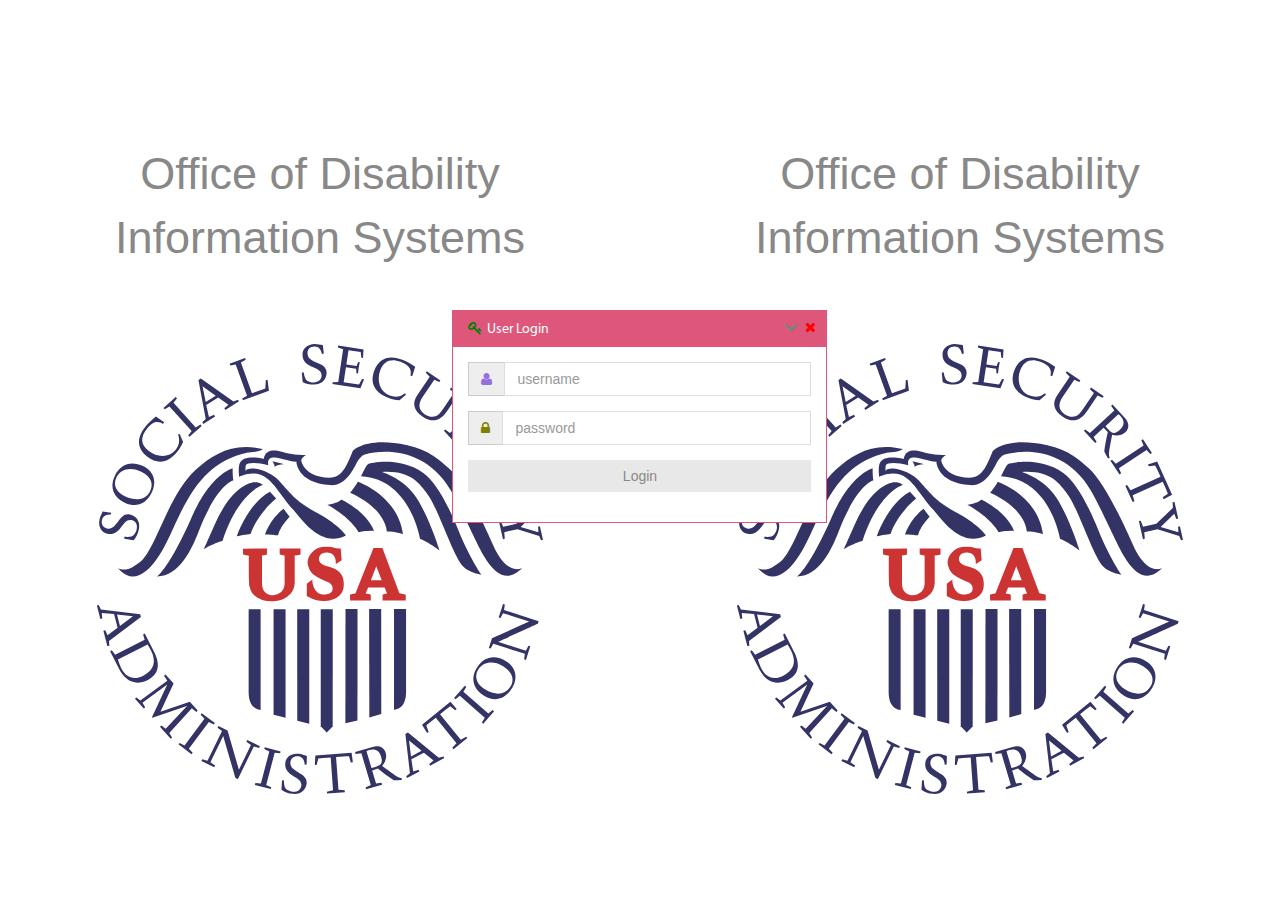
<file: src/main/resources/static/index.html>
<!DOCTYPE html><html class=''>
    <head>
        <link rel='stylesheet prefetch'
              href='https://cdnjs.cloudflare.com/ajax/libs/twitter-bootstrap/3.3.7/css/bootstrap.css'>
        <link href="./css/font-awesome.css" rel="stylesheet">
        <link href="./css/icomoon.css" rel="stylesheet">
        <link href="./css/style.css" rel="stylesheet">
        <link href="./css/style-responsive.css" rel="stylesheet">
        <link href="./css/style-default.css" rel="stylesheet" id="style_color">
        <style>
            body {
                background-color: white; 
            }
            .parent {
                width: 100%;
                min-height: 99%;  
                min-height: 99vh;
                position: absolute;
                left: 0px;
                top: 0px;
            }
            .tile-box {
                width: 50%;
                padding: 1em;
                /* border: 1px solid black; */
                float: left;
                min-height: 100%;  
                min-height: 100vh; 
                text-align: center;
                vertical-align: middle;
            }
            .z-index1 {
                z-index: -1;
            }
            .z-index2 {
                z-index: 1;
                position: absolute;
                left: 0px;
                top: 0px;
            }
            .login-box {
                width: 40%;
                width: 40vw;
                padding: 1em;
                /* border: 1px solid blue; */
                float: left;
                height: 33%;  
                height: 33vh; 
                text-align: center;
                margin-top: 33vh;
                margin-bottom: 33vh;
                margin-left: 30vw;
                margin-right: 30vw;
            }
            .font-25vw {
                font-size: 30px;
                font-size: 25vmin;
            }

        </style>
    </head>
    <body>
        <div class="parent">
            <div class="z-index1">
                <div class="tile-box">
                    <p style="font-size: 5vmin">&nbsp;<br/>&nbsp;<br/>Office of Disability<br/>Information Systems<br/>&nbsp;<br/></p>
                    <img src="./assets/images/ssa-seal.svg" alt="SSA Logo"  style="width: 50vmin;height: 50vmin" />
                </div>
                <div class="tile-box">
                    <p style="font-size: 5vmin">&nbsp;<br/>&nbsp;<br/>Office of Disability<br/>Information Systems<br/>&nbsp;<br/></p>
                    <img src="./assets/images/ssa-seal.svg" alt="SSA Logo"  style="width: 50vmin;height: 50vmin" />
                </div>
            </div>
            <div class="z-index2">
                <div class="login-box">
                    <div class="col-sm-12 col-md-10 col-md-offset-1" style="box-sizing: inherit">
                        <div id="div-login" class="widget red">
                            <div class="widget-title">
                                <h4>
                                    <i class="icon-key" style="color: green"></i> User Login
                                </h4>
                                <span class="tools"> <a href="javascript:;"
                                                        class="icon-chevron-down" style="color: gray"></a> <a href="javascript:;"
                                                        class="icon-remove" style="color: red"></a>
                                </span>
                            </div>
                            <div class="widget-body form">
                                <form action="" id="loginForm">
                                    <div class="form-group input-group">
                                        <span class="input-group-addon"><i
                                                class="icon-user" style="color: #9370DB;"></i></span> <input
                                            class="form-control" type="text" name='username'
                                            placeholder="username" />
                                    </div>
                                    <div class="form-group input-group">
                                        <span class="input-group-addon"><i
                                                class="icon-lock" style="color: #808000;"></i></span> <input
                                            class="form-control" type="password" name='password'
                                            placeholder="password" />
                                    </div>
                                    <div class="form-group">
                                        <button type="button" class="btn btn-def btn-block">Login</button>
                                    </div>
                                </form>
                            </div>
                        </div>
                    </div>
                </div>
            </div>  
        </div>
        <script src='//cdnjs.cloudflare.com/ajax/libs/jquery/1.12.4/jquery.min.js'></script>
        <script>
            /* no longer used, remove it
            $('#btn1').on('click', function () {
                $('.tile-box').css('box-sizing', 'content-box');
            });
            $('#btn2').on('click', function () {
                $('.tile-box').css('box-sizing', 'border-box');
            }); */
            // fill with boder-box on page load
            $(function () {
                $('.tile-box').css('box-sizing', 'border-box');
                $('.login-box').css('box-sizing', 'border-box');
                $('#div-login').css('box-sizing', 'border-box');
            });
        </script>
    </body></html>
</file>
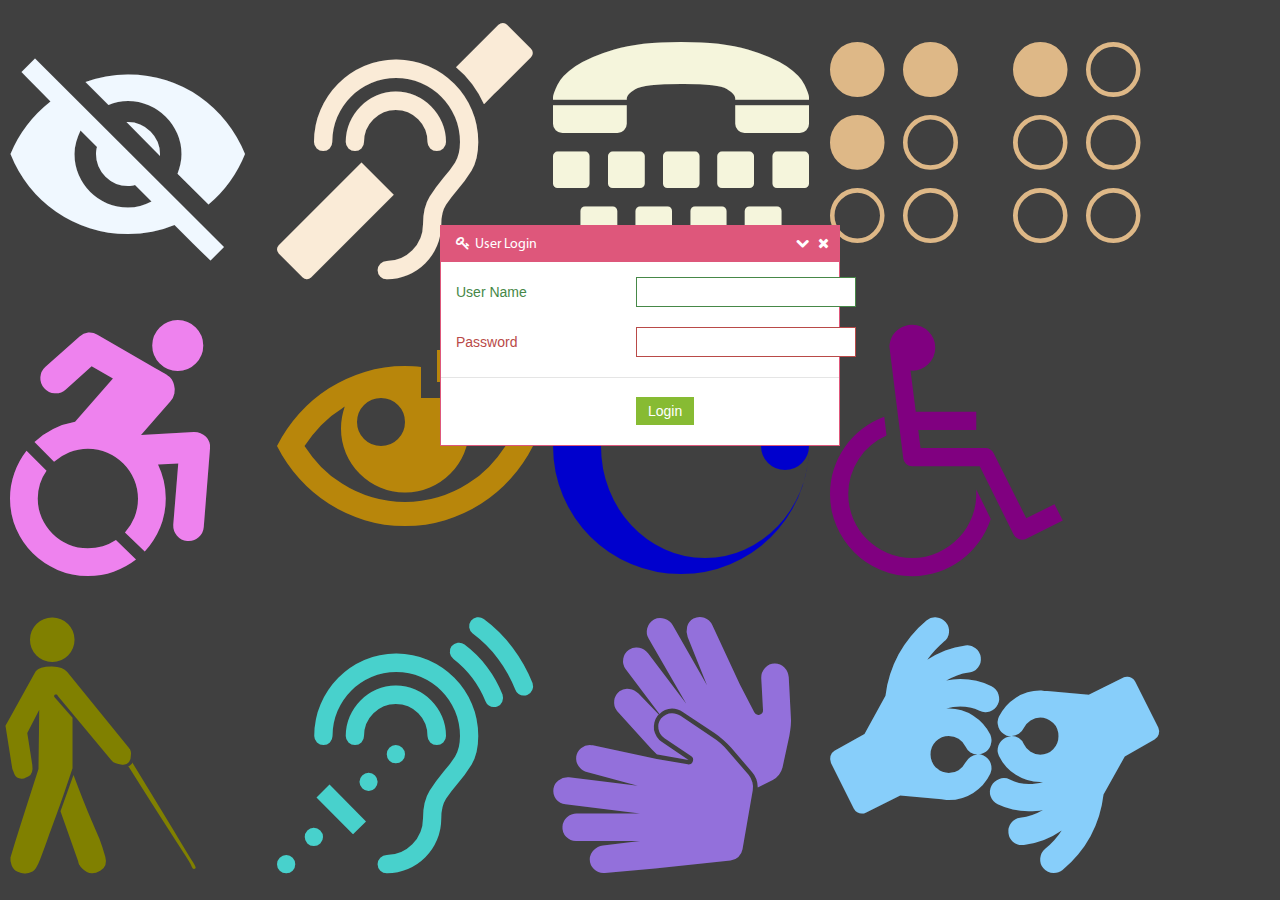
<file: src/main/resources/static/demo00.html>
<!DOCTYPE html>
<!-- saved from url=(0043)http://thevectorlab.net/metrolab/login.html -->
<html lang="en"><!--<![endif]--><!-- BEGIN HEAD --><head><meta http-equiv="Content-Type" content="text/html; charset=UTF-8">

        <title>Login</title>
        <meta content="width=device-width, initial-scale=1.0" name="viewport">
        <meta content="" name="description">
        <meta content="" name="author">
        <link href="./css/bootstrap.min.css" rel="stylesheet">
        <link href="./css/bootstrap-responsive.min.css" rel="stylesheet">
        <link href="./css/font-awesome.css" rel="stylesheet">
        <link href="./css/icomoon.css" rel="stylesheet">
        <link href="./css/style.css" rel="stylesheet">
        <link href="./css/style-responsive.css" rel="stylesheet">
        <link href="./css/style-default.css" rel="stylesheet" id="style_color">
		<style>
		.Absolute-Center {
		  margin: auto;
		  position: absolute;
		  top: 0; left: 0; bottom: 0; right: 0;
		}
		
		.Absolute-Center.is-Responsive {
		  width: 50%; 
		  height: 50%;
		  min-width: 200px;
		  max-width: 400px;
		  padding: 40px;
		}
		</style>
    </head>
    <!-- END HEAD -->
    <!-- BEGIN BODY -->
    <body class="container v-height">
        <div class="v-align span12">
          <div class="bg-layer">
          <div class="row-fluid v-height-33">
            <div class="span3 ">
                <span class="ico-eye font-25vw" style="color: #F0F8FF;"></span>
            </div><!--/span-->
            <div class="span3">
                <i class="ico-deaf font-25vw" style="color: #FAEBD7;"></i>
            </div><!--/span-->
            <div class="span3">
                <span class="ico-tty font-25vw" style="color: #F5F5DC;"></span>
            </div><!--/span-->
            <div class="span3">
                <span class="ico-braille font-25vw" style="color: #DEB887;"></span>
            </div><!--/span-->
          </div><!--/row-->
          <div class="row-fluid v-height-33">
            <div class="span3">
                <span class="ico-wheelchair-alt font-25vw" style="color: #EE82EE;"></span>
            </div><!--/span-->
            <div class="span3">
                <span class="ico-eye-minus font-25vw" style="color: #B8860B;"></span>
            </div><!--/span-->
            <div class="span3">
                <span class="ico-spinner9 font-25vw" style="color: #0000CD;"></span>
            </div><!--/span-->
            <div class="span3">
                <span class="ico-wheelchair font-25vw" style="color: #800080;"></span>
            </div><!--/span-->
          </div><!--/row-->
          <div class="row-fluid v-height-33">
            <div class="span3">
                <span class="ico-blind font-25vw" style="color: #808000;"></span>
            </div><!--/span-->
            <div class="span3">
                <span class="ico-assistive-listening-systems font-25vw" style="color: #48D1CC;"></span>
            </div><!--/span-->
            <div class="span3">
                <span class="ico-signing font-25vw" style="color: #9370DB;"></span>
            </div><!--/span-->
            <div class="span3">
                <span class="ico-asl-interpreting font-25vw" style="color: #87CEFA;"></span>
            </div><!--/span-->
          </div><!--/row-->
        </div><!--/span-->
        <div class="Absolute-Center is-Responsive">
                    <div class="widget red">
                        <div class="widget-title">
                            <h4><i class=" icon-key"></i> User Login </h4>
                            <span class="tools">
                                <a href="javascript:;" class="icon-chevron-down"></a>
                                <a href="javascript:;" class="icon-remove"></a>
                            </span>
                        </div>
                        <div class="widget-body form">
                            <!-- BEGIN FORM-->
                            <form action="#" class="form-horizontal">
                                <div class="control-group success">
                                    <label class="control-label" for="inputSuccess">User Name </label>
                                    <div class="controls">
                                        <input type="text" id="inputSuccess" />
                                    </div>
                                </div>

                                <div class="control-group error">
                                    <label class="control-label" for="inputError">Password</label>
                                    <div class="controls">
                                        <input type="text" id="inputError" />
                                    </div>
                                </div>

                                <div class="form-actions">
                                    <button type="submit" class="btn btn-success">Login</button>
                                </div>
                            </form>
                            <!-- END FORM-->
                        </div>
                    </div>
                    <!-- END VALIDATION STATES-->
                </div>
        </div>    
        <!-- END BODY -->
    </body></html>
</file>
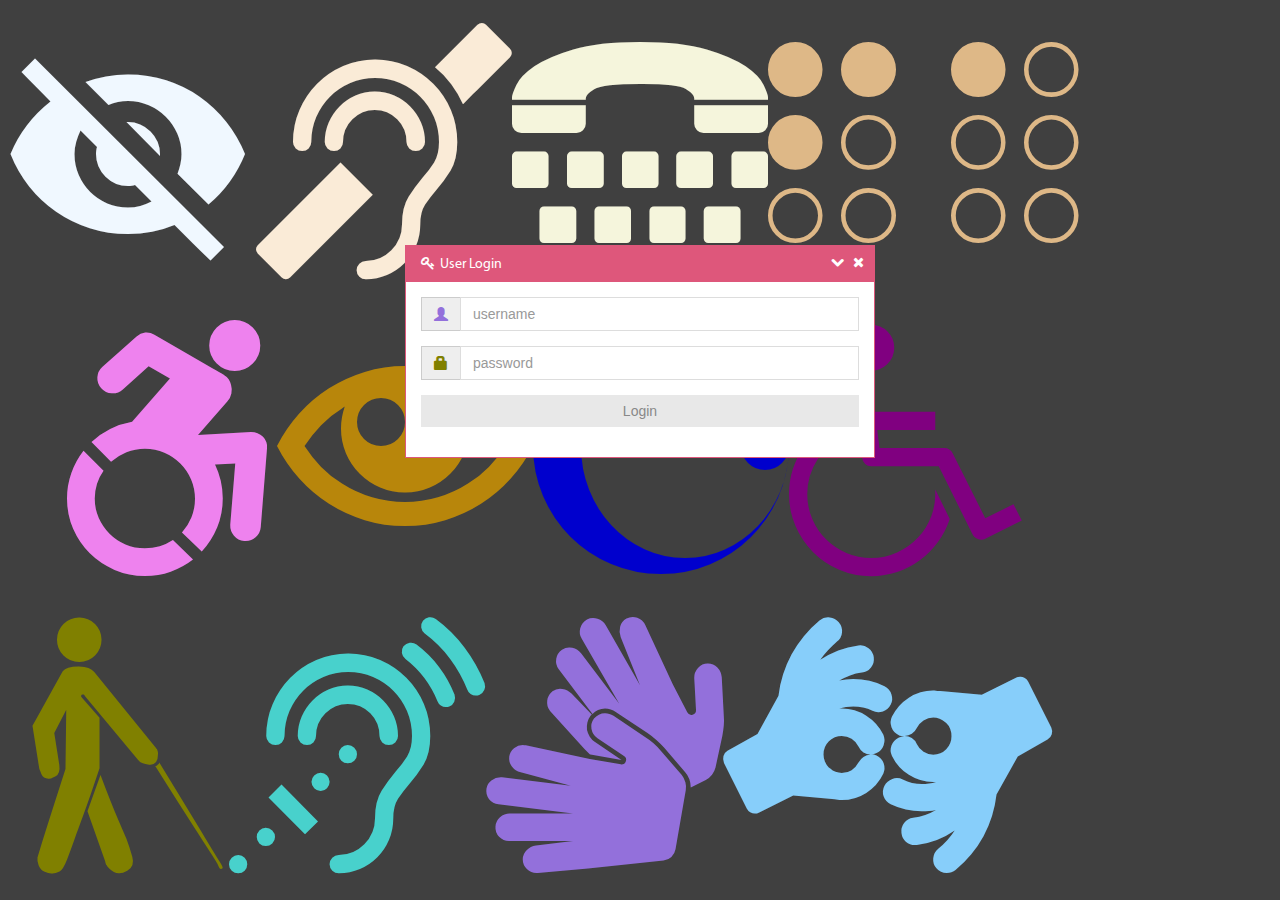
<file: src/main/resources/static/demo01.html>
<!DOCTYPE html>
<html class=''>
    <head>
        <title>Login</title>
        <link rel='stylesheet prefetch'
              href='https://cdnjs.cloudflare.com/ajax/libs/twitter-bootstrap/3.3.7/css/bootstrap.css'>
        <link href="./css/font-awesome.css" rel="stylesheet">
        <link href="./css/icomoon.css" rel="stylesheet">
        <link href="./css/style.css" rel="stylesheet">
        <link href="./css/style-responsive.css" rel="stylesheet">
        <link href="./css/style-default.css" rel="stylesheet" id="style_color">
        <style>
            .Absolute-Center {
                margin: auto;
                position: absolute;
                top: 0;
                left: 0;
                bottom: 0;
                right: 0;
            }

            .Absolute-Center.is-Responsive {
                width: 50%;
                height: 50%;
                /*min-width: 500px;
                max-width: 500px;*/
                padding: 20px;
            }
        </style>
    </head>
    <body>
        <div class="container">
            <div class="row">
                <div class="bg-layer">
                    <div class="row-fluid v-height-33">
                        <div class="span3 ">
                            <span class="ico-eye font-25vw" style="color: #F0F8FF;"></span>
                        </div><!--/span-->
                        <div class="span3">
                            <i class="ico-deaf font-25vw" style="color: #FAEBD7;"></i>
                        </div><!--/span-->
                        <div class="span3">
                            <span class="ico-tty font-25vw" style="color: #F5F5DC;"></span>
                        </div><!--/span-->
                        <div class="span3">
                            <span class="ico-braille font-25vw" style="color: #DEB887;"></span>
                        </div><!--/span-->
                    </div><!--/row-->
                    <div class="row-fluid v-height-33">
                        <div class="span3">
                            <span class="ico-wheelchair-alt font-25vw" style="color: #EE82EE;"></span>
                        </div><!--/span-->
                        <div class="span3">
                            <span class="ico-eye-minus font-25vw" style="color: #B8860B;"></span>
                        </div><!--/span-->
                        <div class="span3">
                            <span class="ico-spinner9 font-25vw" style="color: #0000CD;"></span>
                        </div><!--/span-->
                        <div class="span3">
                            <span class="ico-wheelchair font-25vw" style="color: #800080;"></span>
                        </div><!--/span-->
                    </div><!--/row-->
                    <div class="row-fluid v-height-33">
                        <div class="span3">
                            <span class="ico-blind font-25vw" style="color: #808000;"></span>
                        </div><!--/span-->
                        <div class="span3">
                            <span class="ico-assistive-listening-systems font-25vw" style="color: #48D1CC;"></span>
                        </div><!--/span-->
                        <div class="span3">
                            <span class="ico-signing font-25vw" style="color: #9370DB;"></span>
                        </div><!--/span-->
                        <div class="span3">
                            <span class="ico-asl-interpreting font-25vw" style="color: #87CEFA;"></span>
                        </div><!--/span-->
                    </div><!--/row-->
                </div><!--/span-->

                <div class="Absolute-Center is-Responsive">
                    <div class="col-sm-12 col-md-10 col-md-offset-1">
                        <div class="widget red">
                            <div class="widget-title">
                                <h4>
                                    <i class=" icon-key"></i> User Login
                                </h4>
                                <span class="tools"> <a href="javascript:;"
                                                        class="icon-chevron-down"></a> <a href="javascript:;"
                                                        class="icon-remove"></a>
                                </span>
                            </div>
                            <div class="widget-body form">
                                <form action="" id="loginForm">
                                    <div class="form-group input-group">
                                        <span class="input-group-addon"><i
                                                class="glyphicon glyphicon-user" style="color: #9370DB;"></i></span> <input
                                            class="form-control" type="text" name='username'
                                            placeholder="username" />
                                    </div>
                                    <div class="form-group input-group">
                                        <span class="input-group-addon"><i
                                                class="glyphicon glyphicon-lock" style="color: #808000;"></i></span> <input
                                            class="form-control" type="password" name='password'
                                            placeholder="password" />
                                    </div>
                                    <div class="form-group">
                                        <button type="button" class="btn btn-def btn-block">Login</button>
                                    </div>
                                </form>
                            </div>
                        </div>
                    </div>
                </div>
            </div>
        </div>
    </body>
</html>
</file>
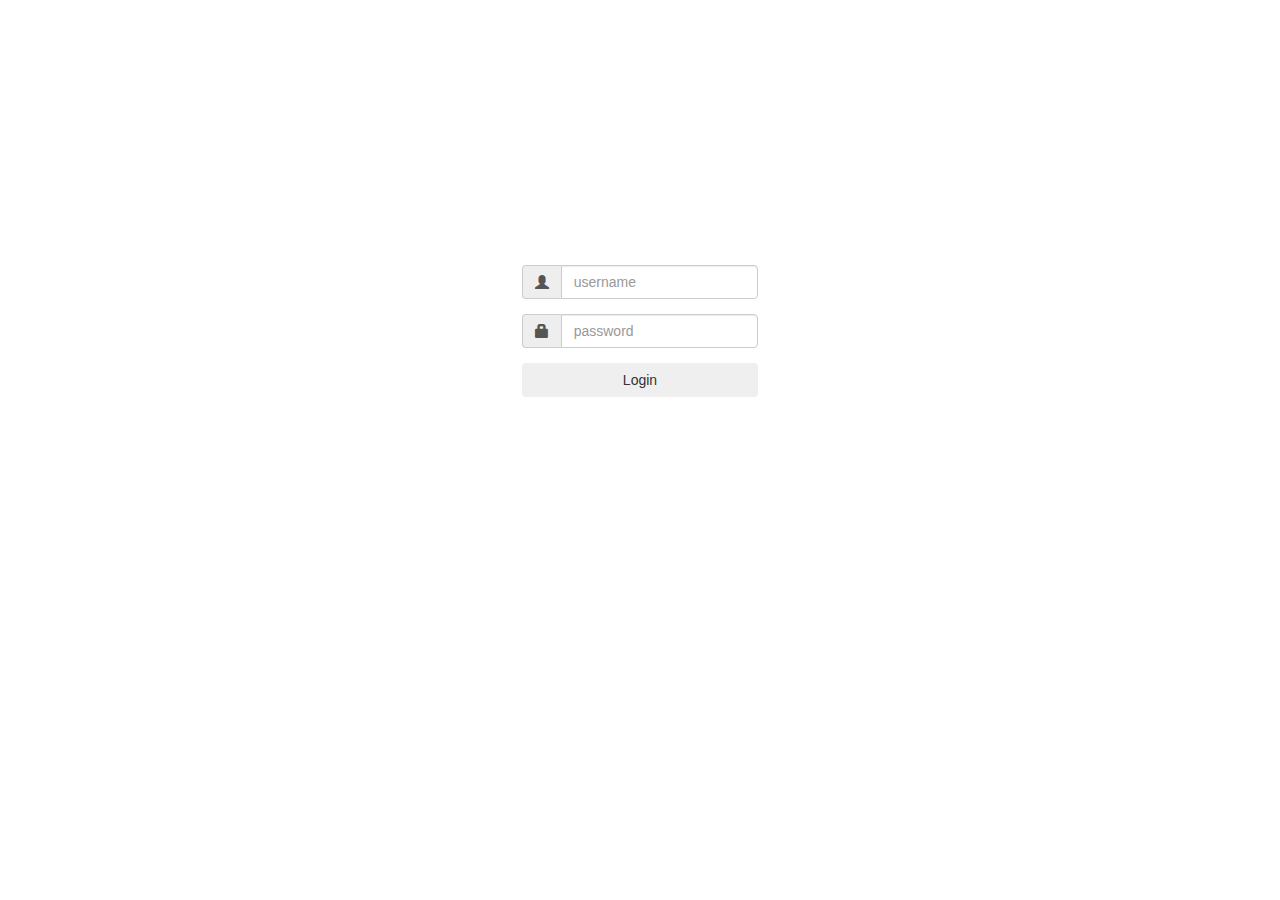
<file: src/main/resources/static/demo02.html>
<!DOCTYPE html><html class=''>
<head>
<link rel='stylesheet prefetch' href='https://netdna.bootstrapcdn.com/bootstrap/3.3.7/css/bootstrap.css'>
<style>
.Absolute-Center {
  margin: auto;
  position: absolute;
  top: 0; left: 0; bottom: 0; right: 0;
}

.Absolute-Center.is-Responsive {
  width: 50%; 
  height: 50%;
  min-width: 200px;
  max-width: 400px;
  padding: 40px;
}
</style></head><body>
<div class="container">
  <div class="row">
    <div class="Absolute-Center is-Responsive">
      <div class="col-sm-12 col-md-10 col-md-offset-1">
        <form action="" id="loginForm">
          <div class="form-group input-group">
            <span class="input-group-addon"><i class="glyphicon glyphicon-user"></i></span>
            <input class="form-control" type="text" name='username' placeholder="username"/>          
          </div>
          <div class="form-group input-group">
            <span class="input-group-addon"><i class="glyphicon glyphicon-lock"></i></span>
            <input class="form-control" type="password" name='password' placeholder="password"/>     
          </div>
          <div class="form-group">
            <button type="button" class="btn btn-def btn-block">Login</button>
          </div>
        </form>        
      </div>  
    </div>    
  </div>
</div>
<script src='//cdnjs.cloudflare.com/ajax/libs/jquery/1.12.4/jquery.min.js'></script><script src='//netdna.bootstrapcdn.com/bootstrap/3.3.7/js/bootstrap.min.js'></script>
</body></html>
</file>
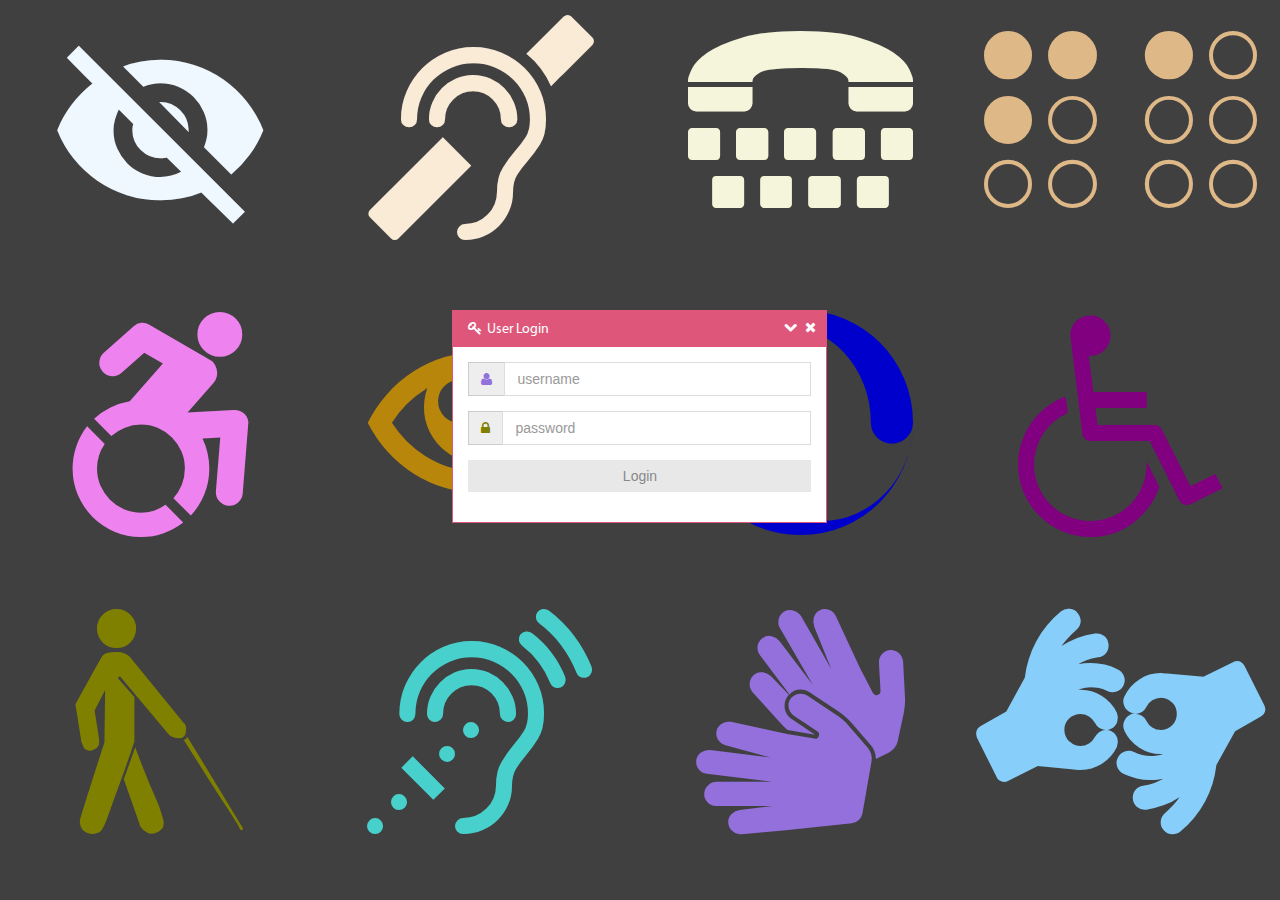
<file: src/main/resources/static/file01.html>
<!DOCTYPE html><html class=''>
    <head>
        <link rel='stylesheet prefetch'
              href='https://cdnjs.cloudflare.com/ajax/libs/twitter-bootstrap/3.3.7/css/bootstrap.css'>
        <link href="./css/font-awesome.css" rel="stylesheet">
        <link href="./css/icomoon.css" rel="stylesheet">
        <link href="./css/style.css" rel="stylesheet">
        <link href="./css/style-responsive.css" rel="stylesheet">
        <link href="./css/style-default.css" rel="stylesheet" id="style_color">
        <style>
            .parent {
                width: 100%;
                min-height: 99%;  
                min-height: 99vh;
                position: absolute;
                left: 0px;
                top: 0px;
            }
            .tile-box {
                width: 25%;
                padding: 1em;
                /* border: 1px solid black; */
                float: left;
                min-height: 33%;  
                min-height: 33vh; 
                text-align: center;
            }
            .z-index1 {
                z-index: -1;
            }
            .z-index2 {
                z-index: 1;
                position: absolute;
                left: 0px;
                top: 0px;
            }
            .login-box {
                width: 40%;
                width: 40vw;
                padding: 1em;
                /* border: 1px solid blue; */
                float: left;
                height: 33%;  
                height: 33vh; 
                text-align: center;
                margin-top: 33vh;
                margin-bottom: 33vh;
                margin-left: 30vw;
                margin-right: 30vw;
            }
            .font-25vw {
                font-size: 30px;
                font-size: 25vmin;
            }

        </style>
    </head>
    <body>
        <div class="parent">
            <div class="z-index1">
                <div class="tile-box">
                    <span class="ico-eye font-25vw" style="color: #F0F8FF;"></span>
                </div>
                <div class="tile-box">
                    <span class="ico-deaf font-25vw" style="color: #FAEBD7;"></span>
                </div>
                <div class="tile-box">
                    <span class="ico-tty font-25vw" style="color: #F5F5DC;"></span>
                </div>
                <div class="tile-box">
                    <span class="ico-braille font-25vw" style="color: #DEB887;"></span>
                </div>
                <div class="tile-box">
                    <span class="ico-wheelchair-alt font-25vw" style="color: #EE82EE;"></span>
                </div>
                <div class="tile-box">
                    <span class="ico-eye-minus font-25vw" style="color: #B8860B;"></span>
                </div>
                <div class="tile-box">
                    <span class="ico-spinner9 font-25vw" style="color: #0000CD;"></span>
                </div>
                <div class="tile-box">
                    <span class="ico-wheelchair font-25vw" style="color: #800080;"></span>
                </div>
                <div class="tile-box">
                    <span class="ico-blind font-25vw" style="color: #808000;"></span>
                </div>
                <div class="tile-box">
                    <span class="ico-assistive-listening-systems font-25vw" style="color: #48D1CC;"></span>
                </div>
                <div class="tile-box">
                    <span class="ico-signing font-25vw" style="color: #9370DB;"></span>
                </div>
                <div class="tile-box">
                    <span class="ico-asl-interpreting font-25vw" style="color: #87CEFA;"></span>
                </div>
            </div>
            <div class="z-index2">
                <div class="login-box">
                    <div class="col-sm-12 col-md-10 col-md-offset-1">
                        <div class="widget red">
                            <div class="widget-title">
                                <h4>
                                    <i class=" icon-key"></i> User Login
                                </h4>
                                <span class="tools"> <a href="javascript:;"
                                                        class="icon-chevron-down"></a> <a href="javascript:;"
                                                        class="icon-remove"></a>
                                </span>
                            </div>
                            <div class="widget-body form">
                                <form action="" id="loginForm">
                                    <div class="form-group input-group">
                                        <span class="input-group-addon"><i
                                                class="icon-user" style="color: #9370DB;"></i></span> <input
                                            class="form-control" type="text" name='username'
                                            placeholder="username" />
                                    </div>
                                    <div class="form-group input-group">
                                        <span class="input-group-addon"><i
                                                class="icon-lock" style="color: #808000;"></i></span> <input
                                            class="form-control" type="password" name='password'
                                            placeholder="password" />
                                    </div>
                                    <div class="form-group">
                                        <button type="button" class="btn btn-def btn-block">Login</button>
                                    </div>
                                </form>
                            </div>
                        </div>
                    </div>
                </div>
            </div>  
        </div>
        <script src='//cdnjs.cloudflare.com/ajax/libs/jquery/1.12.4/jquery.min.js'></script>
        <script>
            $('#btn1').on('click', function () {
                $('.tile-box').css('box-sizing', 'content-box');
            });
            $('#btn2').on('click', function () {
                $('.tile-box').css('box-sizing', 'border-box');
            });
            // fill with boder-box on page load
            $(function () {
                $('.tile-box').css('box-sizing', 'border-box');
                //$('.login-box').css('box-sizing', 'border-box');
            });
        </script>
    </body></html>
</file>
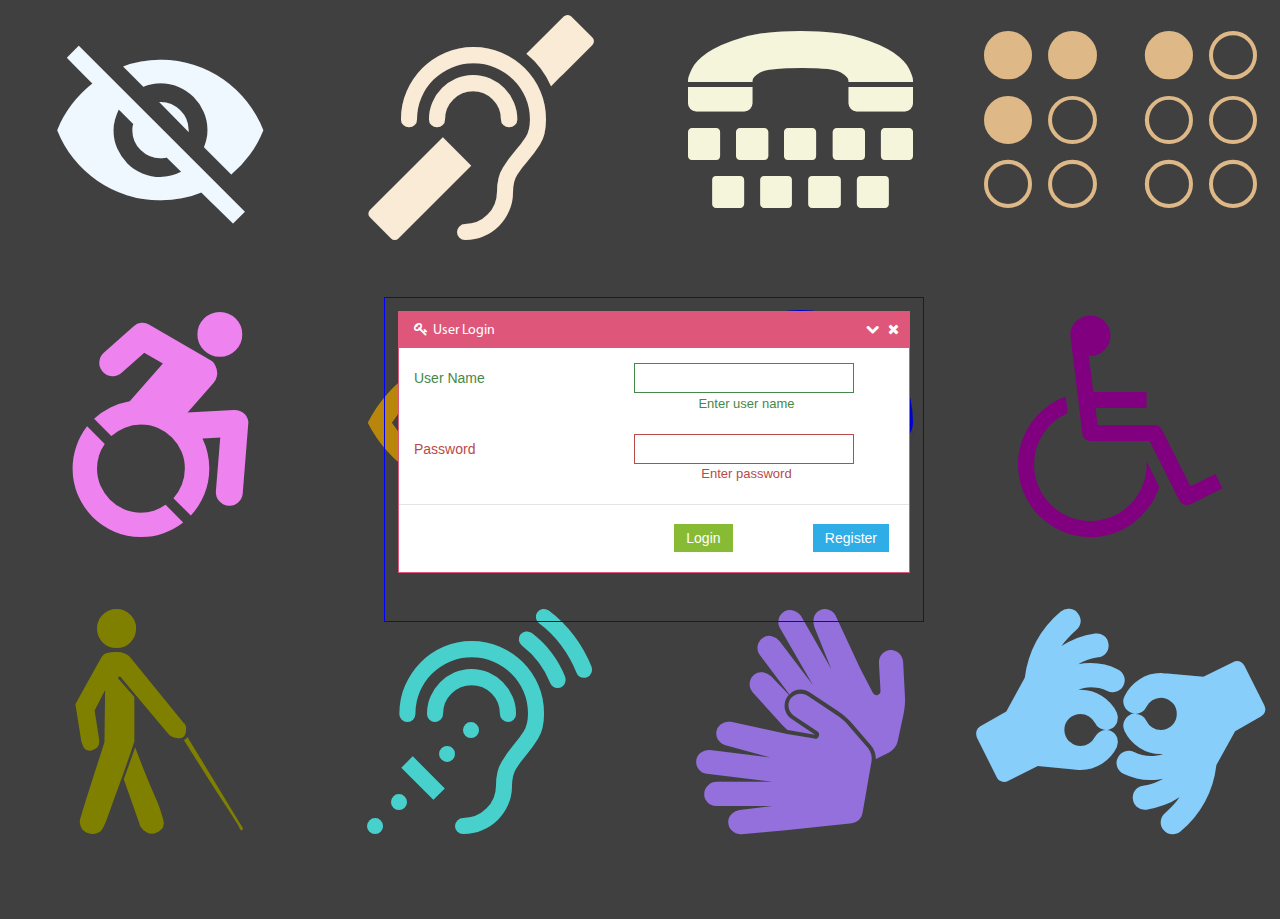
<file: src/main/resources/static/file02.html>
<!DOCTYPE html><html class=''>
<head>
    <link href="./css/bootstrap.min.css" rel="stylesheet">
    <link href="./css/bootstrap-responsive.min.css" rel="stylesheet">
    <link href="./css/font-awesome.css" rel="stylesheet">
    <link href="./css/icomoon.css" rel="stylesheet">
    <link href="./css/style.css" rel="stylesheet">
    <link href="./css/style-responsive.css" rel="stylesheet">
    <link href="./css/style-default.css" rel="stylesheet" id="style_color">
<style class="local-bg">
.parent {
  width: 100%;
  min-height: 99%;  
  min-height: 99vh;
    position: absolute;
    left: 0px;
    top: 0px;
}
.tile-box {
  width: 25%;
  padding: 1em;
  /* border: 1px solid black; */
  float: left;
  min-height: 33%;  
  min-height: 33vh; 
  text-align: center;
}
.z-index1 {
  z-index: -1;
}
.z-index2 {
  z-index: +1;
    position: absolute;
    left: 0px;
    top: 0px;
}
.login-box {
  width: 40%;
  width: 40vw;
  padding: 1em;
  border: 1px solid blue;
  float: left;
  height: 33%;  
  height: 33vh; 
  text-align: center;
  margin-top: 33vh;
  margin-bottom: 33vh;
  margin-left: 30vw;
  margin-right: 30vw;
}
.font-25vw {
  font-size: 30px;
  font-size: 25vmin;
}

</style>
</head>
<body>
<div class="parent">
  <div class="z-index1">
  <div class="tile-box">
    <span class="ico-eye font-25vw" style="color: #F0F8FF;"></span>
  </div>
  <div class="tile-box">
    <span class="ico-deaf font-25vw" style="color: #FAEBD7;"></span>
  </div>
  <div class="tile-box">
     <span class="ico-tty font-25vw" style="color: #F5F5DC;"></span>
  </div>
  <div class="tile-box">
    <span class="ico-braille font-25vw" style="color: #DEB887;"></span>
  </div>
  <div class="tile-box">
    <span class="ico-wheelchair-alt font-25vw" style="color: #EE82EE;"></span>
  </div>
  <div class="tile-box">
    <span class="ico-eye-minus font-25vw" style="color: #B8860B;"></span>
  </div>
  <div class="tile-box">
    <span class="ico-spinner9 font-25vw" style="color: #0000CD;"></span>
  </div>
  <div class="tile-box">
    <span class="ico-wheelchair font-25vw" style="color: #800080;"></span>
  </div>
  <div class="tile-box">
    <span class="ico-blind font-25vw" style="color: #808000;"></span>
  </div>
  <div class="tile-box">
    <span class="ico-assistive-listening-systems font-25vw" style="color: #48D1CC;"></span>
  </div>
  <div class="tile-box">
    <span class="ico-signing font-25vw" style="color: #9370DB;"></span>
  </div>
  <div class="tile-box">
    <span class="ico-asl-interpreting font-25vw" style="color: #87CEFA;"></span>
  </div>
  </div>
  <div class="clearfix z-index2">
    <div class="login-box">
                    <div class="widget red">
                        <div class="widget-title">
                            <h4><i class=" icon-key"></i> User Login </h4>
                            <span class="tools">
                                <a href="javascript:;" class="icon-chevron-down"></a>
                                <a href="javascript:;" class="icon-remove"></a>
                            </span>
                        </div>
                        <div class="widget-body form">
                            <!-- BEGIN FORM-->
                            <form action="#" class="form-horizontal">
                                <div class="control-group success">
                                    <label class="control-label" for="inputSuccess">User Name </label>
                                    <div class="controls">
                                        <input type="text" id="inputSuccess" />
                                        <span class="help-inline ">Enter user name</span>
                                    </div>
                                </div>

                                <div class="control-group error">
                                    <label class="control-label" for="inputError">Password</label>
                                    <div class="controls">
                                        <input type="text" id="inputError" />
                                        <span class="help-inline">Enter password</span>
                                    </div>
                                </div>

                                <div class="form-actions">
                                    <button type="submit" class="btn btn-success">Login</button>
                                    <button type="button" class="btn btn-primary pull-right">Register</button>
                                </div>
                            </form>
                            <!-- END FORM-->
                        </div>
                    </div>
      </div>
  </div>  
</div>
<script src='//cdnjs.cloudflare.com/ajax/libs/jquery/1.12.4/jquery.min.js'></script>
<script>
	$('#btn1').on('click', function () {
		$('.tile-box').css('box-sizing', 'content-box');
	});
	$('#btn2').on('click', function () {
		$('.tile-box').css('box-sizing', 'border-box');
	});
	// fill with boder-box on page load
	$(function() {
		$('.tile-box').css('box-sizing', 'border-box');
		//$('.login-box').css('box-sizing', 'border-box');
	});
</script>
</body></html>
</file>
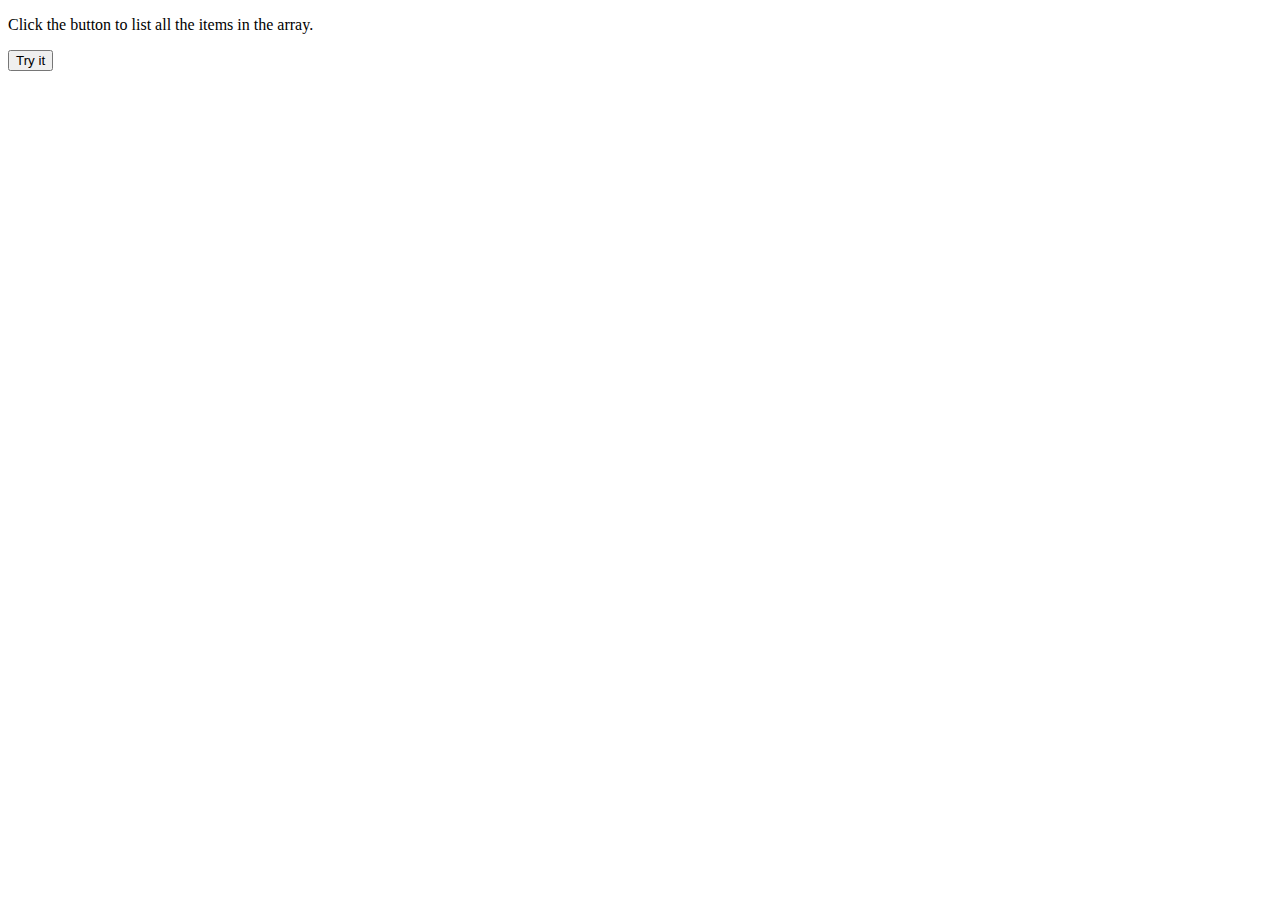
<file: src/main/resources/static/file05.html>
<!DOCTYPE html>
<html>
<body>

<p>Click the button to list all the items in the array.</p>
<button onclick="numbers.forEach(myFunction)">Try it</button>
<p id="demo"></p>

<script>
demoP = document.getElementById("demo");
var numbers = ["2016", "2017 ", "Jan 2017", "Jan - 2017"];

function myFunction(item, index) {
    demoP.innerHTML = demoP.innerHTML + "index[" + index + "]: " + item + " year: " + getCharYear(item)+  "<br>"; 
}
function getCharYear(year) {
   year = year.trim();
   var idx = year.indexOf(" ");
   if (idx == -1) return year;
   var value = year.split(/[ -]+/);
   var lastIndexValue = value[value.length - 1];
   if (value.length > 1) {
       console.log(value);
       return lastIndexValue;
   }
   return year;
}
</script>

</body>
</html>
</file>
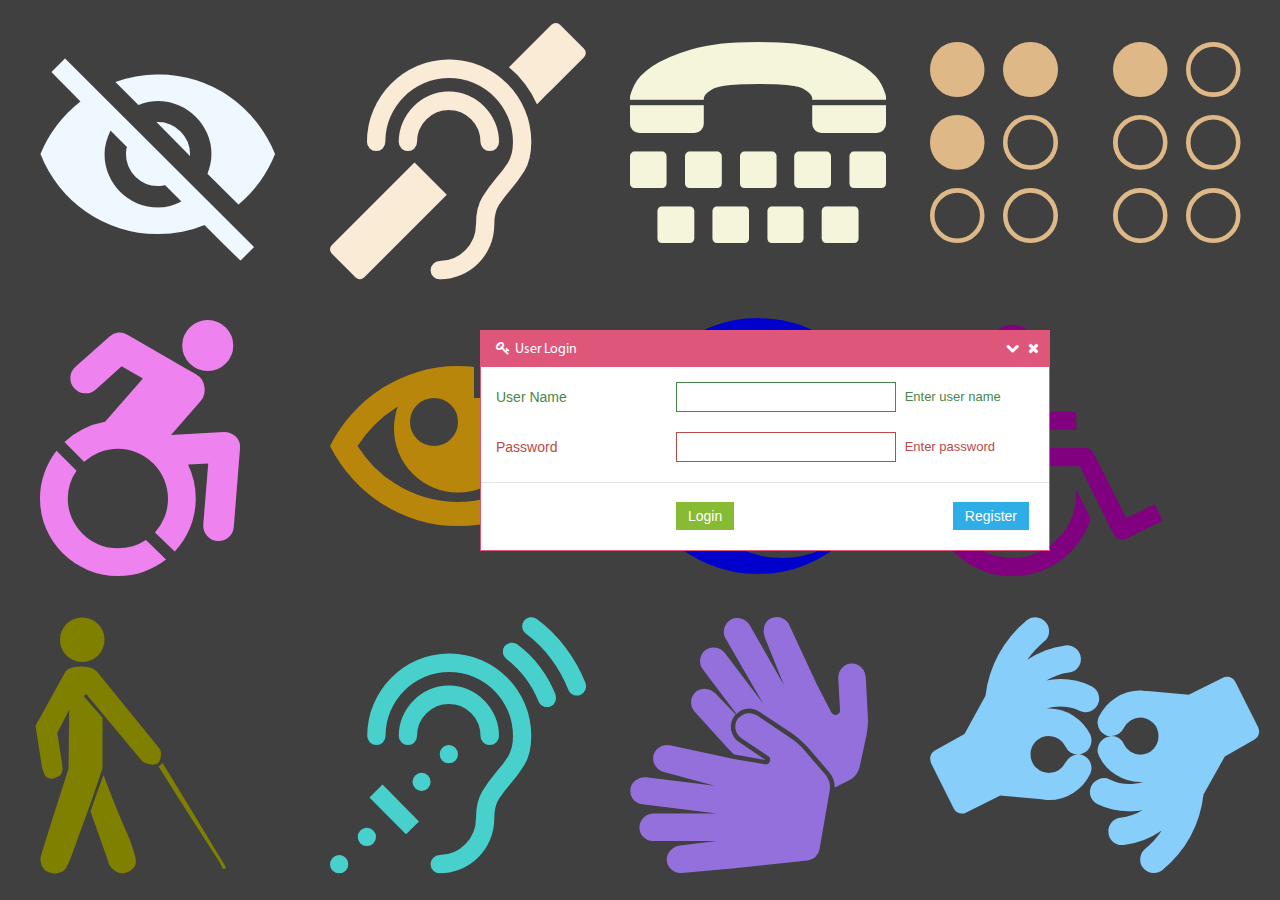
<file: src/main/resources/static/index1.html>
<!DOCTYPE html>
<!-- saved from url=(0043)http://thevectorlab.net/metrolab/login.html -->
<html lang="en"><!--<![endif]--><!-- BEGIN HEAD --><head><meta http-equiv="Content-Type" content="text/html; charset=UTF-8">

        <title>Login</title>
        <meta content="width=device-width, initial-scale=1.0" name="viewport">
        <meta content="" name="description">
        <meta content="" name="author">
        <link href="./css/bootstrap.min.css" rel="stylesheet">
        <link href="./css/bootstrap-responsive.min.css" rel="stylesheet">
        <link href="./css/font-awesome.css" rel="stylesheet">
        <link href="./css/icomoon.css" rel="stylesheet">
        <link href="./css/style.css" rel="stylesheet">
        <link href="./css/style-responsive.css" rel="stylesheet">
        <link href="./css/style-default.css" rel="stylesheet" id="style_color">
    </head>
    <!-- END HEAD -->
    <!-- BEGIN BODY -->
    <body class="container v-height">
        <div class="v-align span12">
          <div class="span12 bg-layer">
          <div class="row-fluid v-height-33">
            <div class="span3 ">
                <span class="ico-eye font-25vw" style="color: #F0F8FF;"></span>
            </div><!--/span-->
            <div class="span3">
                <i class="ico-deaf font-25vw" style="color: #FAEBD7;"></i>
            </div><!--/span-->
            <div class="span3">
                <span class="ico-tty font-25vw" style="color: #F5F5DC;"></span>
            </div><!--/span-->
            <div class="span3">
                <span class="ico-braille font-25vw" style="color: #DEB887;"></span>
            </div><!--/span-->
          </div><!--/row-->
          <div class="row-fluid v-height-33">
            <div class="span3">
                <span class="ico-wheelchair-alt font-25vw" style="color: #EE82EE;"></span>
            </div><!--/span-->
            <div class="span3">
                <span class="ico-eye-minus font-25vw" style="color: #B8860B;"></span>
            </div><!--/span-->
            <div class="span3">
                <span class="ico-spinner9 font-25vw" style="color: #0000CD;"></span>
            </div><!--/span-->
            <div class="span3">
                <span class="ico-wheelchair font-25vw" style="color: #800080;"></span>
            </div><!--/span-->
          </div><!--/row-->
          <div class="row-fluid v-height-33">
            <div class="span3">
                <span class="ico-blind font-25vw" style="color: #808000;"></span>
            </div><!--/span-->
            <div class="span3">
                <span class="ico-assistive-listening-systems font-25vw" style="color: #48D1CC;"></span>
            </div><!--/span-->
            <div class="span3">
                <span class="ico-signing font-25vw" style="color: #9370DB;"></span>
            </div><!--/span-->
            <div class="span3">
                <span class="ico-asl-interpreting font-25vw" style="color: #87CEFA;"></span>
            </div><!--/span-->
          </div><!--/row-->
        </div><!--/span-->
        <div class="clearfix span6 offset3">
                    <div class="widget red">
                        <div class="widget-title">
                            <h4><i class=" icon-key"></i> User Login </h4>
                            <span class="tools">
                                <a href="javascript:;" class="icon-chevron-down"></a>
                                <a href="javascript:;" class="icon-remove"></a>
                            </span>
                        </div>
                        <div class="widget-body form">
                            <!-- BEGIN FORM-->
                            <form action="#" class="form-horizontal">
                                <div class="control-group success">
                                    <label class="control-label" for="inputSuccess">User Name </label>
                                    <div class="controls">
                                        <input type="text" id="inputSuccess" />
                                        <span class="help-inline ">Enter user name</span>
                                    </div>
                                </div>

                                <div class="control-group error">
                                    <label class="control-label" for="inputError">Password</label>
                                    <div class="controls">
                                        <input type="text" id="inputError" />
                                        <span class="help-inline">Enter password</span>
                                    </div>
                                </div>

                                <div class="form-actions">
                                    <button type="submit" class="btn btn-success">Login</button>
                                    <button type="button" class="btn btn-primary pull-right">Register</button>
                                </div>
                            </form>
                            <!-- END FORM-->
                        </div>
                    </div>
                    <!-- END VALIDATION STATES-->
                </div>
        </div>    
        <!-- END BODY -->
    </body></html>
</file>
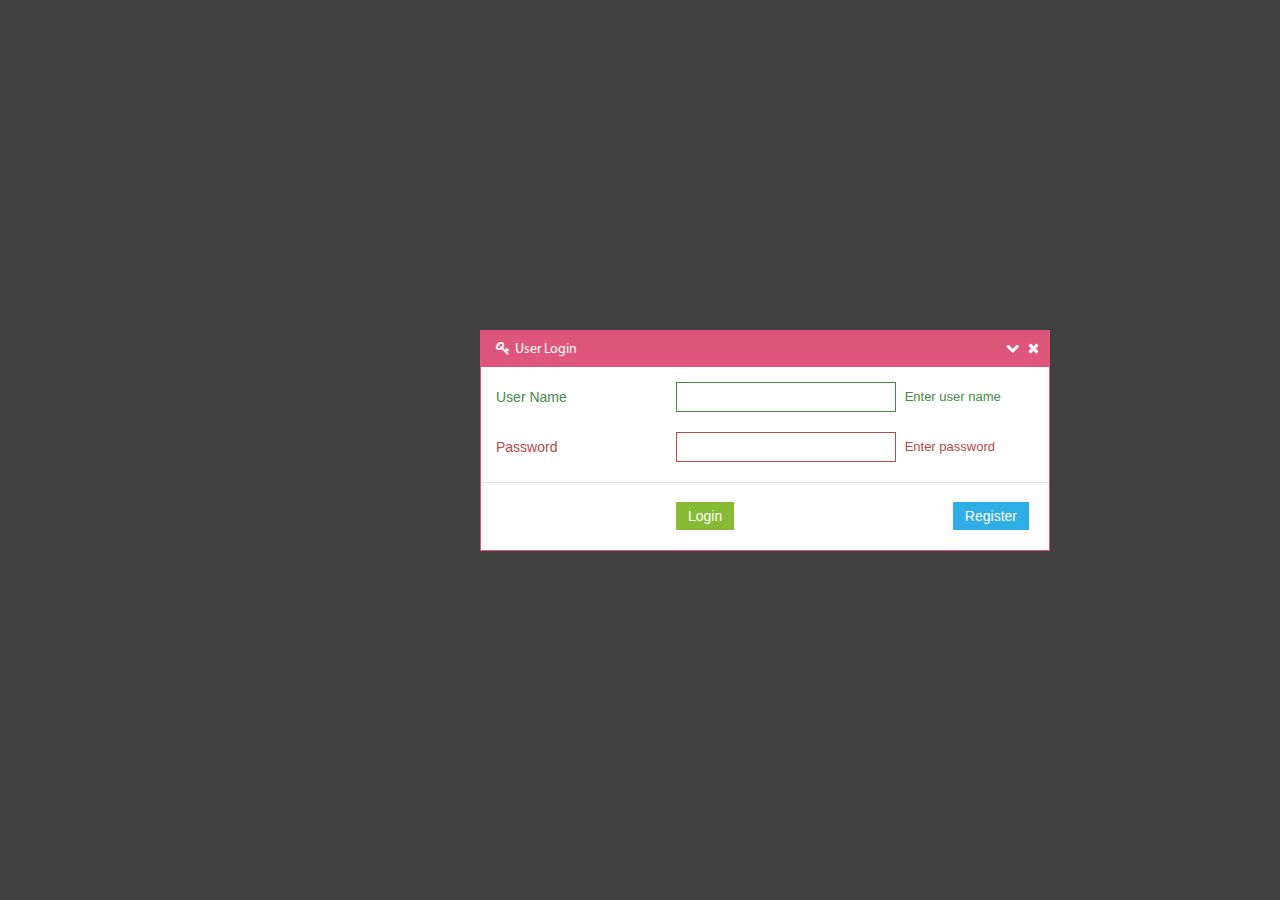
<file: src/main/resources/static/index_1.html>
<!DOCTYPE html>
<!-- saved from url=(0043)http://thevectorlab.net/metrolab/login.html -->
<html lang="en"><!--<![endif]--><!-- BEGIN HEAD --><head><meta http-equiv="Content-Type" content="text/html; charset=UTF-8">

        <title>Login</title>
        <meta content="width=device-width, initial-scale=1.0" name="viewport">
        <meta content="" name="description">
        <meta content="" name="author">
        <link href="./css/bootstrap.min.css" rel="stylesheet">
        <link href="./css/bootstrap-responsive.min.css" rel="stylesheet">
        <link href="./css/font-awesome.css" rel="stylesheet">
        <link href="./css/style.css" rel="stylesheet">
        <link href="./css/style-responsive.css" rel="stylesheet">
        <link href="./css/style-default.css" rel="stylesheet" id="style_color">
    </head>
    <!-- END HEAD -->
    <!-- BEGIN BODY -->
    <body class="container v-height">
            <div class="v-align span12">
                <div class="span6 offset3">
                    <div class="widget red">
                        <div class="widget-title">
                            <h4><i class=" icon-key"></i> User Login </h4>
                            <span class="tools">
                                <a href="javascript:;" class="icon-chevron-down"></a>
                                <a href="javascript:;" class="icon-remove"></a>
                            </span>
                        </div>
                        <div class="widget-body form">
                            <!-- BEGIN FORM-->
                            <form action="#" class="form-horizontal">
                                <div class="control-group success">
                                    <label class="control-label" for="inputSuccess">User Name </label>
                                    <div class="controls">
                                        <input type="text" id="inputSuccess" />
                                        <span class="help-inline ">Enter user name</span>
                                    </div>
                                </div>

                                <div class="control-group error">
                                    <label class="control-label" for="inputError">Password</label>
                                    <div class="controls">
                                        <input type="text" id="inputError" />
                                        <span class="help-inline">Enter password</span>
                                    </div>
                                </div>

                                <div class="form-actions">
                                    <button type="submit" class="btn btn-success">Login</button>
                                    <button type="button" class="btn btn-primary pull-right">Register</button>
                                </div>
                            </form>
                            <!-- END FORM-->
                        </div>
                    </div>
                    <!-- END VALIDATION STATES-->
                </div>
            </div>
        <!-- END BODY -->
    </body></html>
</file>
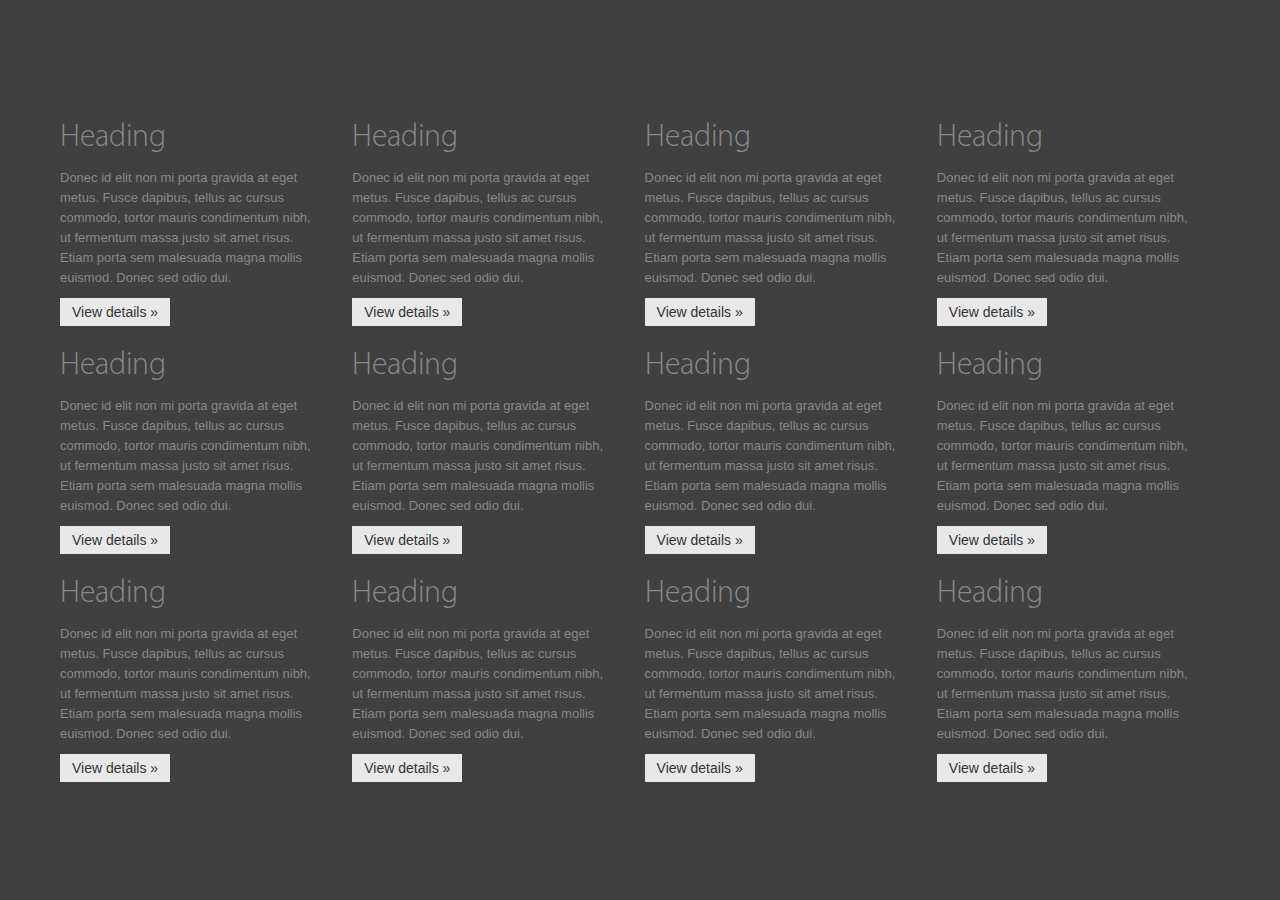
<file: src/main/resources/static/index_2.html>
<!DOCTYPE html>
<!-- saved from url=(0043)http://thevectorlab.net/metrolab/login.html -->
<html lang="en"><!--<![endif]--><!-- BEGIN HEAD --><head><meta http-equiv="Content-Type" content="text/html; charset=UTF-8">

        <title>Login</title>
        <meta content="width=device-width, initial-scale=1.0" name="viewport">
        <meta content="" name="description">
        <meta content="" name="author">
        <link href="./css/bootstrap.min.css" rel="stylesheet">
        <link href="./css/bootstrap-responsive.min.css" rel="stylesheet">
        <link href="./css/font-awesome.css" rel="stylesheet">
        <link href="./css/style.css" rel="stylesheet">
        <link href="./css/style-responsive.css" rel="stylesheet">
        <link href="./css/style-default.css" rel="stylesheet" id="style_color">
    </head>
    <!-- END HEAD -->
    <!-- BEGIN BODY -->
    <body class="container v-height">
        <div class="v-align span12">
            <div class="span12">
          <div class="row-fluid">
            <div class="span3">
              <h2>Heading</h2>
              <p>Donec id elit non mi porta gravida at eget metus. Fusce dapibus, tellus ac cursus commodo, tortor mauris condimentum nibh, ut fermentum massa justo sit amet risus. Etiam porta sem malesuada magna mollis euismod. Donec sed odio dui. </p>
              <p><a class="btn" href="#">View details &raquo;</a></p>
            </div><!--/span-->
            <div class="span3">
              <h2>Heading</h2>
              <p>Donec id elit non mi porta gravida at eget metus. Fusce dapibus, tellus ac cursus commodo, tortor mauris condimentum nibh, ut fermentum massa justo sit amet risus. Etiam porta sem malesuada magna mollis euismod. Donec sed odio dui. </p>
              <p><a class="btn" href="#">View details &raquo;</a></p>
            </div><!--/span-->
            <div class="span3">
              <h2>Heading</h2>
              <p>Donec id elit non mi porta gravida at eget metus. Fusce dapibus, tellus ac cursus commodo, tortor mauris condimentum nibh, ut fermentum massa justo sit amet risus. Etiam porta sem malesuada magna mollis euismod. Donec sed odio dui. </p>
              <p><a class="btn" href="#">View details &raquo;</a></p>
            </div><!--/span-->
            <div class="span3">
              <h2>Heading</h2>
              <p>Donec id elit non mi porta gravida at eget metus. Fusce dapibus, tellus ac cursus commodo, tortor mauris condimentum nibh, ut fermentum massa justo sit amet risus. Etiam porta sem malesuada magna mollis euismod. Donec sed odio dui. </p>
              <p><a class="btn" href="#">View details &raquo;</a></p>
            </div><!--/span-->
          </div><!--/row-->
          <div class="row-fluid">
            <div class="span3">
              <h2>Heading</h2>
              <p>Donec id elit non mi porta gravida at eget metus. Fusce dapibus, tellus ac cursus commodo, tortor mauris condimentum nibh, ut fermentum massa justo sit amet risus. Etiam porta sem malesuada magna mollis euismod. Donec sed odio dui. </p>
              <p><a class="btn" href="#">View details &raquo;</a></p>
            </div><!--/span-->
            <div class="span3">
              <h2>Heading</h2>
              <p>Donec id elit non mi porta gravida at eget metus. Fusce dapibus, tellus ac cursus commodo, tortor mauris condimentum nibh, ut fermentum massa justo sit amet risus. Etiam porta sem malesuada magna mollis euismod. Donec sed odio dui. </p>
              <p><a class="btn" href="#">View details &raquo;</a></p>
            </div><!--/span-->
            <div class="span3">
              <h2>Heading</h2>
              <p>Donec id elit non mi porta gravida at eget metus. Fusce dapibus, tellus ac cursus commodo, tortor mauris condimentum nibh, ut fermentum massa justo sit amet risus. Etiam porta sem malesuada magna mollis euismod. Donec sed odio dui. </p>
              <p><a class="btn" href="#">View details &raquo;</a></p>
            </div><!--/span-->
            <div class="span3">
              <h2>Heading</h2>
              <p>Donec id elit non mi porta gravida at eget metus. Fusce dapibus, tellus ac cursus commodo, tortor mauris condimentum nibh, ut fermentum massa justo sit amet risus. Etiam porta sem malesuada magna mollis euismod. Donec sed odio dui. </p>
              <p><a class="btn" href="#">View details &raquo;</a></p>
            </div><!--/span-->
          </div><!--/row-->
          <div class="row-fluid">
            <div class="span3">
              <h2>Heading</h2>
              <p>Donec id elit non mi porta gravida at eget metus. Fusce dapibus, tellus ac cursus commodo, tortor mauris condimentum nibh, ut fermentum massa justo sit amet risus. Etiam porta sem malesuada magna mollis euismod. Donec sed odio dui. </p>
              <p><a class="btn" href="#">View details &raquo;</a></p>
            </div><!--/span-->
            <div class="span3">
              <h2>Heading</h2>
              <p>Donec id elit non mi porta gravida at eget metus. Fusce dapibus, tellus ac cursus commodo, tortor mauris condimentum nibh, ut fermentum massa justo sit amet risus. Etiam porta sem malesuada magna mollis euismod. Donec sed odio dui. </p>
              <p><a class="btn" href="#">View details &raquo;</a></p>
            </div><!--/span-->
            <div class="span3">
              <h2>Heading</h2>
              <p>Donec id elit non mi porta gravida at eget metus. Fusce dapibus, tellus ac cursus commodo, tortor mauris condimentum nibh, ut fermentum massa justo sit amet risus. Etiam porta sem malesuada magna mollis euismod. Donec sed odio dui. </p>
              <p><a class="btn" href="#">View details &raquo;</a></p>
            </div><!--/span-->
            <div class="span3">
              <h2>Heading</h2>
              <p>Donec id elit non mi porta gravida at eget metus. Fusce dapibus, tellus ac cursus commodo, tortor mauris condimentum nibh, ut fermentum massa justo sit amet risus. Etiam porta sem malesuada magna mollis euismod. Donec sed odio dui. </p>
              <p><a class="btn" href="#">View details &raquo;</a></p>
            </div><!--/span-->
          </div><!--/row-->
        </div><!--/span-->
        </div>    
        <!-- END BODY -->
    </body></html>
</file>
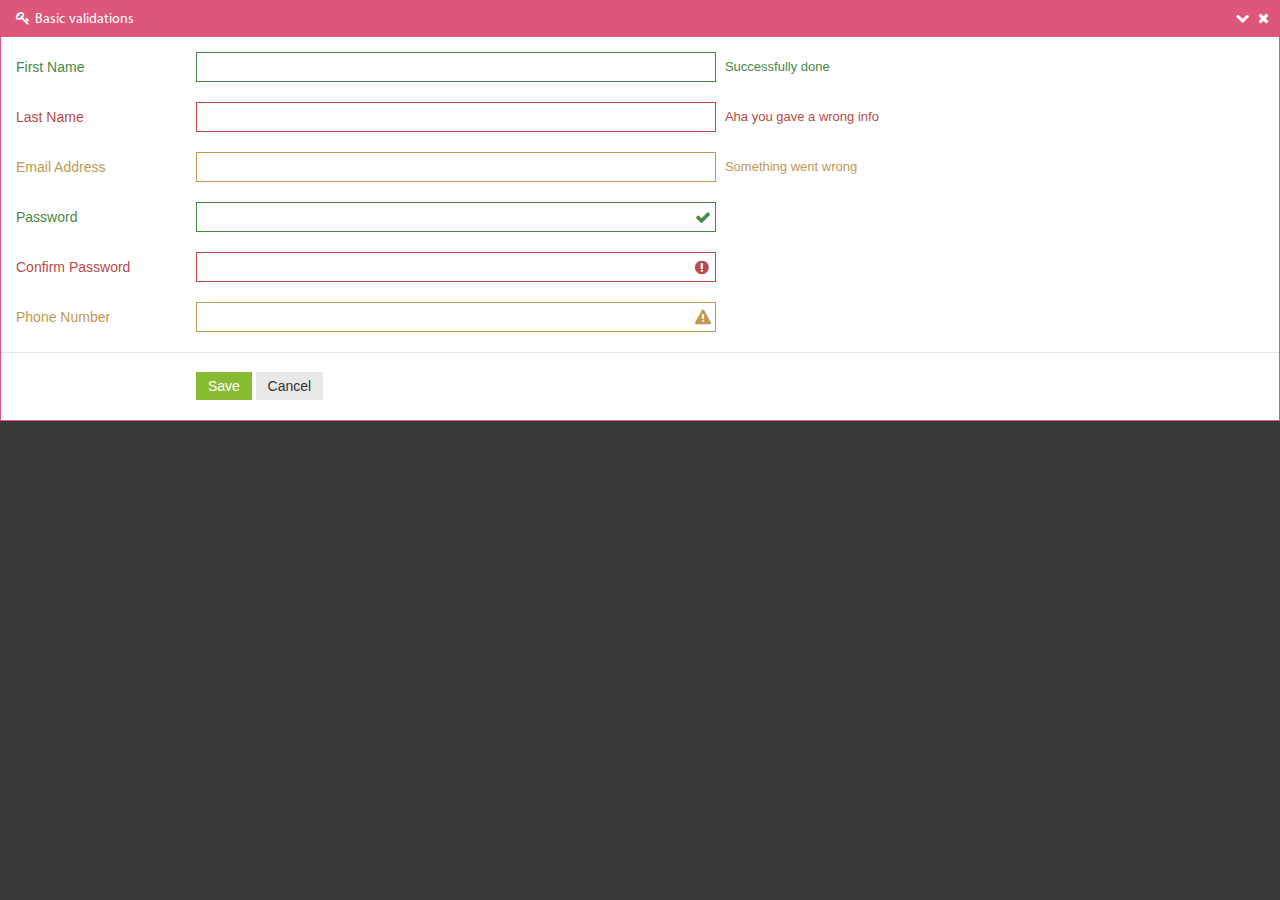
<file: src/main/resources/static/indexOld.html>
<!DOCTYPE html>
<!-- saved from url=(0043)http://thevectorlab.net/metrolab/login.html -->
<html lang="en"><!--<![endif]--><!-- BEGIN HEAD --><head><meta http-equiv="Content-Type" content="text/html; charset=UTF-8">
   
   <title>Login</title>
   <meta content="width=device-width, initial-scale=1.0" name="viewport">
   <meta content="" name="description">
   <meta content="" name="author">
   <link href="./css/bootstrap.min.css" rel="stylesheet">
   <link href="./css/bootstrap-responsive.min.css" rel="stylesheet">
   <link href="./css/font-awesome.css" rel="stylesheet">
   <link href="./css/style.css" rel="stylesheet">
   <link href="./css/style-responsive.css" rel="stylesheet">
   <link href="./css/style-default.css" rel="stylesheet" id="style_color">
</head>
<!-- END HEAD -->
<!-- BEGIN BODY -->
<body class="lock" cz-shortcut-listen="true">
    
<div class="row-fluid">
                 <div class="span12">
                     <!-- BEGIN VALIDATION STATES-->
                     <div class="widget red">
                         <div class="widget-title">
                             <h4><i class=" icon-key"></i> Basic validations </h4>
                            <span class="tools">
                               <a href="javascript:;" class="icon-chevron-down"></a>
                               <a href="javascript:;" class="icon-remove"></a>
                            </span>
                         </div>
                         <div class="widget-body form">
                             <!-- BEGIN FORM-->
                             <form action="#" class="form-horizontal">
                                 <div class="control-group success">
                                     <label class="control-label" for="inputSuccess">First Name  </label>
                                     <div class="controls">
                                         <input type="text" class="span6" id="inputSuccess" />
                                         <span class="help-inline ">Successfully done</span>
                                     </div>
                                 </div>

                                 <div class="control-group error">
                                     <label class="control-label" for="inputError">Last Name</label>
                                     <div class="controls">
                                         <input type="text" class="span6" id="inputError" />
                                         <span class="help-inline">Aha you gave a wrong info</span>
                                     </div>
                                 </div>

                                 <div class="control-group warning">
                                     <label class="control-label" for="inputWarning">Email Address</label>
                                     <div class="controls">
                                         <input type="text" class="span6" id="inputWarning" />
                                         <span class="help-inline">Something went wrong</span>
                                     </div>
                                 </div>

                                 <div class="control-group success">
                                     <label class="control-label">Password</label>
                                     <div class="controls input-icon">
                                         <input type="text" class="span6 ">
                                         <span data-original-title="Success input!" class="input-success tooltips">
                                         <i class="icon-ok"></i>
                                         </span>
                                     </div>
                                 </div>
                                 <div class="control-group error">
                                     <label class="control-label">Confirm Password</label>
                                     <div class="controls input-icon">
                                         <input type="text" class="span6 ">
                                         <span data-original-title="please write a valid email" class="input-error tooltips">
                                         <i class="icon-exclamation-sign"></i>
                                         </span>
                                     </div>
                                 </div>
                                 <div class="control-group warning">
                                     <label class="control-label">Phone Number</label>
                                     <div class="controls input-icon">
                                         <input type="text" class="span6 ">
                                         <span data-original-title="please write a valid email" class="input-warning tooltips">
                                         <i class="icon-warning-sign"></i>
                                         </span>
                                     </div>
                                 </div>

                                 <div class="form-actions">
                                     <button type="submit" class="btn btn-success">Save</button>
                                     <button type="button" class="btn">Cancel</button>
                                 </div>
                             </form>
                             <!-- END FORM-->
                         </div>
                     </div>
                     <!-- END VALIDATION STATES-->
                 </div>
             </div>

<!-- END BODY -->
</body></html>
</file>
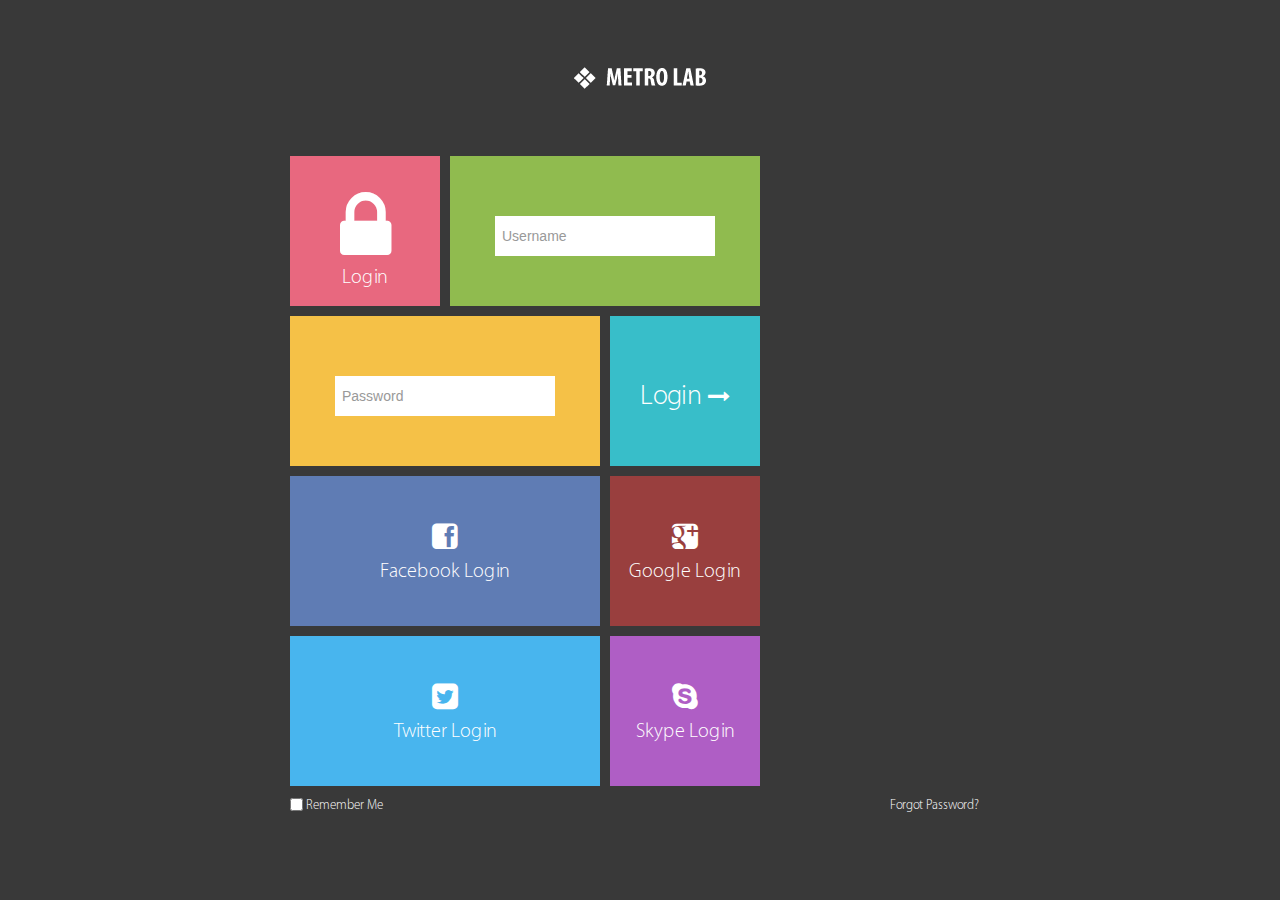
<file: src/main/resources/static/old_index.html>
<!DOCTYPE html>
<!-- saved from url=(0043)http://thevectorlab.net/metrolab/login.html -->
<html lang="en"><!--<![endif]--><!-- BEGIN HEAD --><head><meta http-equiv="Content-Type" content="text/html; charset=UTF-8">
   
   <title>Login</title>
   <meta content="width=device-width, initial-scale=1.0" name="viewport">
   <meta content="" name="description">
   <meta content="" name="author">
   <link href="./css/bootstrap.min.css" rel="stylesheet">
   <link href="./css/bootstrap-responsive.min.css" rel="stylesheet">
   <link href="./css/font-awesome.css" rel="stylesheet">
   <link href="./css/style.css" rel="stylesheet">
   <link href="./css/style-responsive.css" rel="stylesheet">
   <link href="./css/style-default.css" rel="stylesheet" id="style_color">
</head>
<!-- END HEAD -->
<!-- BEGIN BODY -->
<body class="lock" cz-shortcut-listen="true">
    <div class="lock-header">
        <!-- BEGIN LOGO -->
        <a class="center" id="logo" href="http://thevectorlab.net/metrolab/index.html">
            <img class="center" alt="logo" src="./css/logo.png">
        </a>
        <!-- END LOGO -->
    </div>
    <div class="login-wrap">
        <div class="metro single-size red">
            <div class="locked">
                <i class="icon-lock"></i>
                <span>Login</span>
            </div>
        </div>
        <div class="metro double-size green">
            <form action="http://thevectorlab.net/metrolab/index.html">
                <div class="input-append lock-input">
                    <input type="text" class="" placeholder="Username">
                </div>
            </form>
        </div>
        <div class="metro double-size yellow">
            <form action="http://thevectorlab.net/metrolab/index.html">
                <div class="input-append lock-input">
                    <input type="password" class="" placeholder="Password">
                </div>
            </form>
        </div>
        <div class="metro single-size terques login">
            <form action="http://thevectorlab.net/metrolab/index.html">
                <button type="submit" class="btn login-btn">
                    Login
                    <i class=" icon-long-arrow-right"></i>
                </button>
            </form>
        </div>
        <div class="metro double-size navy-blue ">
            <a href="http://thevectorlab.net/metrolab/index.html" class="social-link">
                <i class="icon-facebook-sign"></i>
                <span>Facebook Login</span>
            </a>
        </div>
        <div class="metro single-size deep-red">
            <a href="http://thevectorlab.net/metrolab/index.html" class="social-link">
                <i class="icon-google-plus-sign"></i>
                <span>Google Login</span>
            </a>
        </div>
        <div class="metro double-size blue">
            <a href="http://thevectorlab.net/metrolab/index.html" class="social-link">
                <i class="icon-twitter-sign"></i>
                <span>Twitter Login</span>
            </a>
        </div>
        <div class="metro single-size purple">
            <a href="http://thevectorlab.net/metrolab/index.html" class="social-link">
                <i class="icon-skype"></i>
                <span>Skype Login</span>
            </a>
        </div>
        <div class="login-footer">
            <div class="remember-hint pull-left">
                <input type="checkbox" id=""> Remember Me
            </div>
            <div class="forgot-hint pull-right">
                <a id="forget-password" class="" href="javascript:;">Forgot Password?</a>
            </div>
        </div>
    </div>

<!-- END BODY -->
</body></html>
</file>
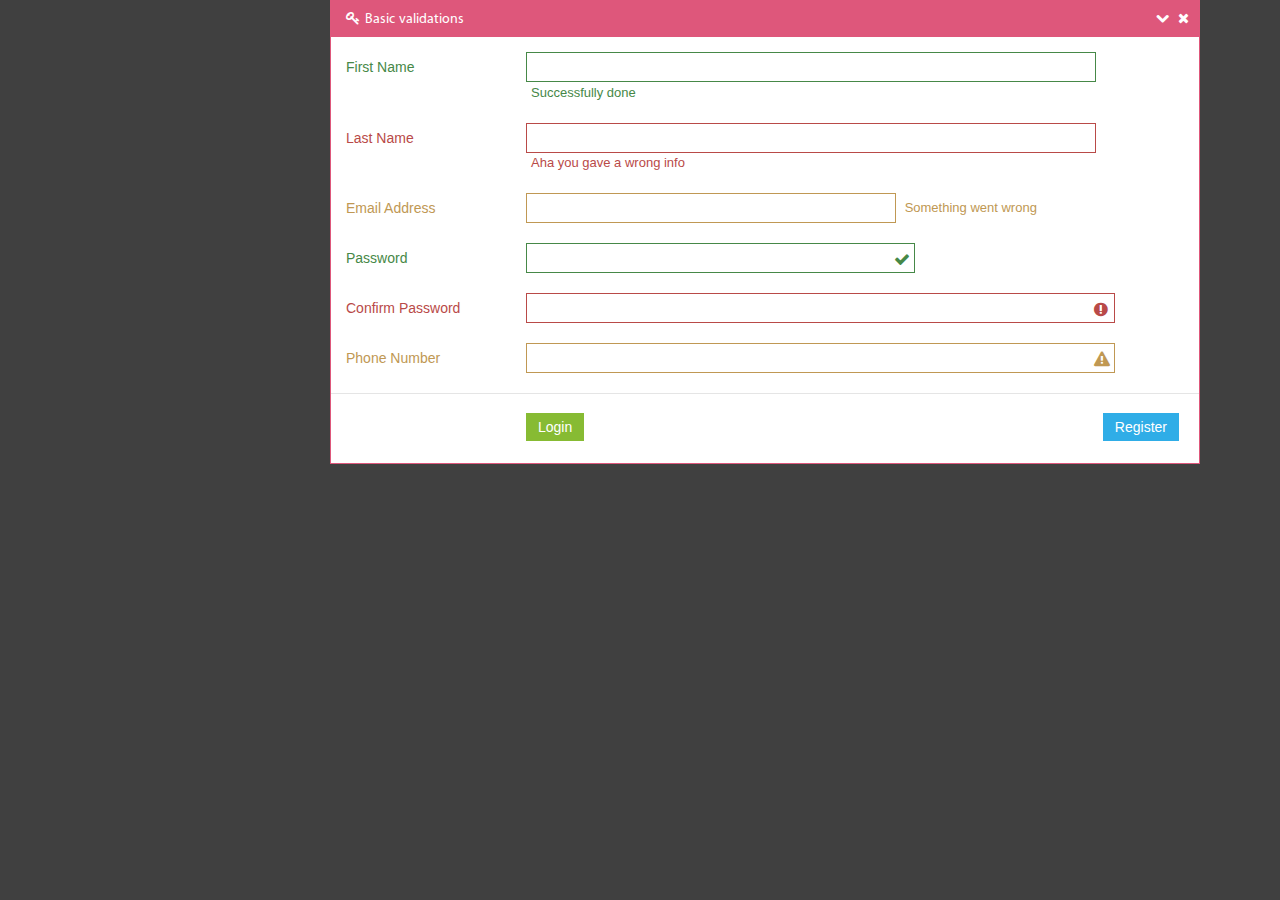
<file: src/main/resources/static/register.html>
<!DOCTYPE html>
<!-- saved from url=(0043)http://thevectorlab.net/metrolab/login.html -->
<html lang="en"><!--<![endif]--><!-- BEGIN HEAD --><head><meta http-equiv="Content-Type" content="text/html; charset=UTF-8">

        <title>Login</title>
        <meta content="width=device-width, initial-scale=1.0" name="viewport">
        <meta content="" name="description">
        <meta content="" name="author">
        <link href="./css/bootstrap.min.css" rel="stylesheet">
        <link href="./css/bootstrap-responsive.min.css" rel="stylesheet">
        <link href="./css/font-awesome.css" rel="stylesheet">
        <link href="./css/style.css" rel="stylesheet">
        <link href="./css/style-responsive.css" rel="stylesheet">
        <link href="./css/style-default.css" rel="stylesheet" id="style_color">
    </head>
    <!-- END HEAD -->
    <!-- BEGIN BODY -->
    <body class="container">
        <div class="span9 offset3" style="vertical-align: middle;">
            <!-- BEGIN VALIDATION STATES-->
            <div class="widget red">
                <div class="widget-title">
                    <h4><i class=" icon-key"></i> Basic validations </h4>
                    <span class="tools">
                        <a href="javascript:;" class="icon-chevron-down"></a>
                        <a href="javascript:;" class="icon-remove"></a>
                    </span>
                </div>
                <div class="widget-body form">
                    <!-- BEGIN FORM-->
                    <form action="#" class="form-horizontal">
                        <div class="control-group success">
                            <label class="control-label" for="inputSuccess">First Name  </label>
                            <div class="controls">
                                <input type="text" class="span6" id="inputSuccess" />
                                <span class="help-inline ">Successfully done</span>
                            </div>
                        </div>

                        <div class="control-group error">
                            <label class="control-label" for="inputError">Last Name</label>
                            <div class="controls">
                                <input type="text" class="span6" id="inputError" />
                                <span class="help-inline">Aha you gave a wrong info</span>
                            </div>
                        </div>

                        <div class="control-group warning">
                            <label class="control-label" for="inputWarning">Email Address</label>
                            <div class="controls">
                                <input type="text" class="span4" id="inputWarning" />
                                <span class="help-inline">Something went wrong</span>
                            </div>
                        </div>

                        <div class="control-group success">
                            <label class="control-label">Password</label>
                            <div class="controls input-icon">
                                <input type="text" class="span4 ">
                                <span data-original-title="Success input!" class="input-success tooltips">
                                    <i class="icon-ok"></i>
                                </span>
                            </div>
                        </div>
                        <div class="control-group error">
                            <label class="control-label">Confirm Password</label>
                            <div class="controls input-icon">
                                <input type="text" class="span6 ">
                                <span data-original-title="please write a valid email" class="input-error tooltips">
                                    <i class="icon-exclamation-sign"></i>
                                </span>
                            </div>
                        </div>
                        <div class="control-group warning">
                            <label class="control-label">Phone Number</label>
                            <div class="controls input-icon">
                                <input type="text" class="span6 ">
                                <span data-original-title="please write a valid email" class="input-warning tooltips">
                                    <i class="icon-warning-sign"></i>
                                </span>
                            </div>
                        </div>

                        <div class="form-actions">
                            <div class="row-fluid">
                                <div class="span6"><button type="submit" class="btn btn-success">Login</button></div>
                                <div class="span6"><button type="button" class="btn btn-primary pull-right">Register</button></div>
                            </div>
                        </div>
                    </form>
                    <!-- END FORM-->
                </div>
            </div>
            <!-- END VALIDATION STATES-->
        </div>
        <!-- END BODY -->
    </body></html>
</file>
<file: src/main/resources/static/css/icomoon.css>
@font-face {
  font-family: 'icomoon';
  src:  url('../font/icomoon.eot?hvqs00');
  src:  url('../font/icomoon.eot?hvqs00#iefix') format('embedded-opentype'),
    url('../font/icomoon.ttf?hvqs00') format('truetype'),
    url('../font/icomoon.woff?hvqs00') format('woff'),
    url('../font/icomoon.svg?hvqs00#icomoon') format('svg');
  font-weight: normal;
  font-style: normal;
}

[class^="ico-"], [class*=" ico-"] {
  /* use !important to prevent issues with browser extensions that change fonts */
  font-family: 'icomoon' !important;
  speak: none;
  font-style: normal;
  font-weight: normal;
  font-variant: normal;
  text-transform: none;
  line-height: 1;

  /* Better Font Rendering =========== */
  -webkit-font-smoothing: antialiased;
  -moz-osx-font-smoothing: grayscale;
}

.ico-visibility_off:before,
.ico-eye:before {
  content: "\e900";
}
.ico-tty:before {
  content: "\e901";
}
.ico-braille:before {
  content: "\e902";
}
.ico-deaf:before {
  content: "\e903";
}
.ico-deafness:before {
  content: "\e903";
}
.ico-hard-of-hearing:before {
  content: "\e903";
}
.ico-assistive-listening-systems:before {
  content: "\e904";
}
.ico-blind:before {
  content: "\e905";
}
.ico-sign-language:before {
  content: "\e906";
}
.ico-signing:before {
  content: "\e906";
}
.ico-american-sign-language-interpreting:before {
  content: "\e907";
}
.ico-asl-interpreting:before {
  content: "\e907";
}
.ico-wheelchair:before {
  content: "\e908";
}
.ico-wheelchair-alt:before {
  content: "\e909";
}
.ico-spinner9:before {
  content: "\e982";
}
.ico-spinner10:before {
  content: "\e983";
}
.ico-eye-minus:before {
  content: "\e9d0";
}
.ico-eye-blocked:before {
  content: "\e9d1";
}
.font-25vw {
    font-size: 20vw;
}
.bg-layer {
    position: absolute;
    left: 0px;
    top: 0px;
    z-index: -1;
}
</file>
<file: src/main/resources/static/css/style-responsive.css>
@media (min-width: 980px) {

 	/* sidebar */
	#sidebar {
		position: absolute;
 		width: 180px;
  	}

  	#sidebar ul{
  		margin-top:1px !important;
  		width: 100%;
  	}

  	/* body container */
  	#main-content {
		margin-top: 0px !important;
	}

	.fixed-top #main-content {
		margin-top: 20px;
	}
}


/* phones and tablets */
@media (max-width:979px) {

    /*---lock page----*/

    .lock .lock-wrap {
        width: 95%;
    }
    .lock-wrap .single-size, .lock-wrap .double-size {
        width: 32% !important;
    }

    .double-size i {
        /*display: block;*/
    }
    /*--------*/
	/* header bar */
	#header .navbar-inner li.dropdown i {
		display: inline-block;
		position: relative;
		top:1px;
		right:-2px;
	}

	#header.navbar {
		margin-bottom: 0px !important;
	}

	#header .navbar-search {
	  margin-left: 80px !important;
	}

	/* page title*/
	.page-title {
		margin: 4px 0px 7px 0px !important;
        clear: both;
	}

	/* body */
	.fixed-top #main-content {
		margin-top: 0px;
	} 

	/* container */
	#container {
		margin-top: 0px !important;
	}

	.fixed-top #container {
		margin-top: 0px !important;
	}
    /*sidebar*/
	#sidebar .sidebar-toggler {
		display: none;
	}

	#sidebar.in {
		margin-top: 9px !important;

	}

	#sidebar ul {
		margin-top:0px !important;
		width:100%;
	}

	.top-nav .text {
		display: none;
	}

	/* sidebar menu */
	#sidebar .triangle {
		display: none;
	}

	#sidebar {		
		 -webkit-border-radius: 4px !important;
    		-moz-border-radius: 4px !important;
         		 border-radius: 4px !important;
	}

	#sidebar > ul > li:first-child > a{
		border-top:0px !important;
	}		
	#sidebar > ul > li:last-child > a {
		border-bottom:0px !important;
	}

	#sidebar > ul > li:first-child > a:hover, #sidebar > ul > li.active:first-child > a{
		 -webkit-border-radius: 4px 4px 0 0 !important;
    		-moz-border-radius: 4px 4px 0 0 !important;
         		 border-radius: 4px 4px 0 0 !important;
         border-top:0px !important;		 
	}		
	#sidebar > ul > li:last-child > a:hover, #sidebar > ul > li.active:last-child > a {
		 -webkit-border-radius: 0 0 4px 4px !important;
    		-moz-border-radius: 0 0 4px 4px !important;
         		 border-radius: 0 0 4px 4px !important;
         border-bottom:0px !important;		 
	}

    #sidebar > ul > li > a > span {
        line-height: 35px;
    }

    #sidebar > ul > li {
        margin: 0 0 1px;
    }
    #sidebar > ul > li > a {
        height:35px;
        line-height:35px;
        padding: 0 10px;
        text-align: left;
    }
    #sidebar > ul > li > a i{
        display: none !important;
    }

    #sidebar ul > li > a .arrow, #sidebar > ul > li > a .arrow.open {
        margin-right: 25px;
    }
    #sidebar > ul > li > a, #sidebar > ul > li > ul.sub > li {
        width: 100%;
    }
    #sidebar > ul > li > ul.sub > li > a {
        background: transparent !important ;
    }
    #sidebar > ul > li > ul.sub > li > a:hover {
        background: #4A8BC2 !important ;
    }

	/* stat overview containers */
	.stats-overview-cont {
		margin: 0px;
	}
	.stats-overview { 
		margin: 0px;
		padding: 10px 10px 0px 10px;
 		margin-bottom: 20px;
	}	

	.stats-overview .details  .title {
		font-size: 13px;
	}

	/* cirlce stats */
	.circle-stat .details {
		margin-top: 0px !important;
	}
	.circle-stat .details .title {
		margin: 0px !important;
	}

	/* style switcher */
	#theme-change {
		top:55px;
		right:28px;
	}
}

@media (min-width: 768px) and (max-width: 1280px) {


    /*---lock page----*/

    .lock .lock-wrap {
        /*width: 95%;*/
    }
    .lock-wrap .double-size {
        width: 38% !important;
    }
    .lock-wrap .single-size {
        width: 20% !important;
    }

    .double-size i {
        /*display: block;*/
    }
    /*--------*/

	/***
	Form wizard
	***/
	.form-wizard .step .desc {
	  margin-top: 10px;
	  display: inline;
	}

	/***
	Pricing tables
	***/

	.pricing-table .rate .price,
	.pricing-table2 .rate .price {
		width: 100%;
		display: block;
		text-align: center;
		margin-bottom: 10px;
	}

    .metro-fix-view .metro-nav-block.long {
        height: 237px !important;
    }


} 
 
/*  tablet to landscape and desktop */
@media (min-width: 768px) and (max-width: 979px) {

    /*---lock page----*/

    .lock .lock-wrap {
        width: 95%;
    }
    .lock-wrap .single-size, .lock-wrap .double-size {
        width: 48% !important;
    }

    .double-size i {
        /*display: block;*/
    }
    /*--------*/
	/* body */
	body {
	 	padding-top: 0px;
	}

    /*sidebar*/

    .sidebar-scroll {
        height: auto;
        overflow: none;
        position: absolute;
        width: 100%;
        z-index: none;
    }

    #sidebar > ul > li > a > span {
        line-height: 35px;
    }

    #sidebar > ul > li {
        margin: 0 0 1px;
    }
    #sidebar > ul > li > a {
        height:35px;
        line-height:35px;
        padding: 0 10px;
        text-align: left;
    }
    #sidebar > ul > li > a i{
        display: none !important;
    }

    #sidebar ul > li > a .arrow, #sidebar > ul > li > a .arrow.open {
        margin-right: 25px;
        margin-top: -20px;
    }
    #sidebar > ul > li > a, #sidebar > ul > li > ul.sub > li {
        width: 100%;
    }
    #sidebar > ul > li > ul.sub > li > a {
        background: transparent !important ;
    }
    #sidebar > ul > li > ul.sub > li > a:hover {
        background: #4A8BC2 !important ;
    }

	/* body container */	
	#main-content {
		margin: 7px !important;
		position: none !important;
	}

	/* sidebar */
	#sidebar {
	 	margin: 0px 7px 10px 7px !important;
	}

	/* sidebar collabler */
	#sidebar .btn-navbar.collapsed .arrow { 
		display: none;
	}	

	#sidebar .btn-navbar .arrow {
	  position: absolute;
	  right: 35px;
	  width: 0; 
	  height: 0;
	  top:48px;
	  border-bottom: 15px solid #282e36;
	  border-left: 15px solid transparent; 
	  border-right: 15px solid transparent; 
	}

    #theme-change {
        top: 70px !important;
    }
    .metro-fix-view .metro-nav-block.long {
        height: 237px !important;
    }

    /*blog*/

    .blog-side-bar.blue-box ul li a, .blog-side-bar.orange-box ul li a {
        width: 78px;
        height: 78px;
    }

    /*login page*/

    .login-wrap {
        width: 100%;
    }

    .login-wrap .double-size, .login-wrap .single-size {
        width: 48%;
    }
    .login-wrap .double-size span, .login-wrap .single-size span {
        padding: 0;
    }
    .login-wrap .double-size input {
        /*width: 90%;*/
    }
    .login-wrap .metro {
        margin: 0 5px 5px 0;
    }
    /*-------*/
    /*error page*/

    .error-wrap.error-wrap-404 {
        width: 100%;
    }

    .error-wrap.error-wrap-404 .metro.big {
        width: 98% !important;
    }
    .error-wrap.error-wrap-404 .metro {
        width: 31.8%;

    }
    .error-wrap.error-wrap-404 .metro.double {
        height: 165px !important;
        width: 98% !important;
    }

    .fc-header-title {
        margin-top: -102px !important;
    }

    .fc-button-content{
       padding: 0 !important;
    }
    #sidebar ul{
        margin-bottom:0px !important;
    }

    .metro-nav {
        z-index: 99 !important;
    }
}

 
/* Landscape phones and down */
@media (max-width: 767px) {


    #main-content {
        margin: 1px !important;
    }

    /*login page*/

    .login-wrap {
        width: 100%;
    }

    .login-wrap .double-size, .login-wrap .single-size {
        width: 48%;
    }
    .login-wrap .double-size span, .login-wrap .single-size span {
        padding: 0;
    }
    .login-wrap .double-size input {
        width: 90%;
    }
    .login-wrap .metro {
        margin: 0 5px 5px 0;
    }
    /*-------*/

    /*---lock page----*/

    .lock .lock-wrap {
        width: 95%;
    }
    .lock-wrap .single-size, .lock-wrap .double-size {
        width: 30% !important;
    }

    .double-size i {
        display: block;
    }
    /*----sidebar----*/
    .sidebar-scroll {
        height: auto;
        overflow: none;
        position: absolute;
        width: 97%;
        z-index: none;
    }
    #sidebar > ul > li > a > span {
        line-height: 35px;
    }

    #sidebar > ul > li {
        margin: 0 0 1px;
    }
    #sidebar > ul > li > a {
        height:35px;
        line-height:35px;
        padding: 0 10px;
        text-align: left;
    }
    #sidebar > ul > li > a i{
        display: none !important;
    }

    #sidebar ul > li > a .arrow, #sidebar > ul > li > a .arrow.open {
        margin-right: 25px;
    }
    #sidebar > ul > li > a, #sidebar > ul > li > ul.sub > li {
        width: 100%;
    }
    #sidebar > ul > li > ul.sub > li > a {
        background: transparent !important ;
    }
    #sidebar > ul > li > ul.sub > li > a:hover {
        background: #4A8BC2 !important ;
    }
	/* body */
	body {
	 	padding: 0px 5px 5px 5px !important;
	}
    #header .brand {
        margin-top: -5px !important;
        padding: 22px 35px !important;
    }

    .navbar-inverse .brand, .navbar-inverse .nav > li > a{
        color: #fff !important;
    }

    .navbar-inverse .nav li.dropdown > .dropdown-toggle .caret {
        border-bottom-color: #FFF !important;
        border-top-color: #FFF !important;
    }

    #theme-change {
        border-radius: 5px !important;
        -webkit-border-radius: 5px !important;
        -moz-border-radius: 5px !important;
        top: 80px !important;
    }

	/* header */
	#header {
		padding-left: 0px;
		padding-right: 0px;
		margin: 0px;
		margin-left: -5px;
		margin-right: -5px;
	}	

	#footer {
		padding-left: 0px;
		padding-right: 0px;		
	}	

	#header .navbar-inner {
		padding-top: 0px !important;
		margin-top: 0px !important;
		height: 60px !important;
	}

	/* sidebar */
	#sidebar > ul > li:first-child > a:hover, #sidebar > ul > li.active:first-child > a {
		 -webkit-border-radius: 0px !important;
    		-moz-border-radius: 0px !important;
         		 border-radius: 0px !important;
	}

	/* sidebar */
	#sidebar .btn-navbar .arrow {
	 	display: none;
	}
			
	#sidebar {
	 	margin: 0px 0px 8px 0px !important;
	}

	#sidebar .navbar-search {
		width: 100% !important;
	}


	#sidebar.in {
		margin-top: 7px !important;
	}

	/* header */
	#header .top-nav .nav{  
	 	margin-top: 0px;
	 	margin-right: 5px;
	}

	#header .navbar-inner {
		padding-top: 0px !important;
		margin-top: 0px !important;
	}

	.container-fluid {
	 	margin: 0px;
	 	padding:5px;
	}

	/* main container */
	#container {
		margin-top: 0px !important;
	}
	
	/* body container */
	#main-content {
		margin: 0px  !important;
	}

	/* style switcher */
	#theme-change {
		top:58px;
		right:12px;
	}	

	.breadcrumb {
		padding-left: 10px;
  		padding-right: 10px;
		margin-left: -5px;
		margin-right: -5px;
	}

	#header.navbar .nav > li > .dropdown-menu.notification::after {
		margin-right: 110px;
	}

	#header.navbar .nav > li > .dropdown-menu.notification {
  		margin-right: -105px;
	}

	#header.navbar .nav > li > .dropdown-menu.inbox::after {
		margin-right: 85px;
	}

	#header.navbar .nav > li > .dropdown-menu.inbox {
  		margin-right: -80px;
	}

	/* main container  */	
	#container {
		margin-top: 1px !important;
	}

	.fixed-top #container {
		margin-top: 2px !important;
	}	

	.widget-body.form .form-actions{
	  padding-left: 15px;	
	} 

	/* gritter notification fix */
	#gritter-notice-wrapper {
		right:1px !important;
	}

	.circle-stats {
		margin: 0px 0px !important;
	}
	/* cirlce stats */
	.circle-stat .details .title {
		margin: 10px 0px !important;
	}

	/*input error states*/
	.input-icon .input-error, .input-icon .input-warning, .input-icon .input-success { 
		top:-25px;
		float: right;
		right:10px !important;
	}	

	/*table advance*/
	.table-advance tr td.highlight:first-child a {
		margin-left: 8px;
	}

	/* full calendar fix */
	.fc-header-right {
	  left:25px;
	  position: absolute;
	}

	.fc-header-left .fc-button { 
		margin: 0px !important;
		top: -10px !important;
	}	

	.fc-header-right .fc-button { 
		margin: 0px !important;
		top: -50px !important;
	}

    .fc-state-active, .fc-state-active .fc-button-inner, .fc-state-hover, .fc-state-hover .fc-button-inner {
        background: none !important;
        color: #FFFFFF !important;
    }

    .fc-state-default, .fc-state-default .fc-button-inner {
        background: none !important;
    }

	.fc-button {
		border: none !important;
		margin-right: 2px;		
	}

	.fc-view {
	  top: 0px !important;
	}

	.fc-button .fc-button-inner {
		margin: 0px !important;
		padding: 2px !important;	
		border: none !important;
		margin-right: 2px !important;
		background-color: #fafafa !important;
	    background-image: -moz-linear-gradient(top, #fafafa, #efefef) !important;
	    background-image: -webkit-gradient(linear, 0 0, 0 100%, from(#fafafa), to(#efefef)) !important;
	    background-image: -webkit-linear-gradient(top, #fafafa, #efefef) !important;
	    background-image: -o-linear-gradient(top, #fafafa, #efefef) !important;
	    background-image: linear-gradient(to bottom, #fafafa, #efefef) !important;
	    filter: progid:dximagetransform.microsoft.gradient(startColorstr='#fafafa', endColorstr='#efefef', GradientType=0) !important;
	    -webkit-box-shadow: 0 1px 0px rgba(255, 255, 255, .8) !important;
	     -moz-box-shadow: 0 1px 0px rgba(255, 255, 255, .8) !important;
	      box-shadow: 0 1px 0px rgba(255, 255, 255, .8) !important;
	    -webkit-border-radius: 3px !important;
	       -moz-border-radius: 3px !important;
	            border-radius: 3px !important;
	  	color: #646464 !important;
	  	border: 1px solid #ddd !important;
	  	text-shadow: 0 1px 0px rgba(255, 255, 255, .6) !important;
	  	text-align: center;
	}

	.fc-button.fc-state-disabled .fc-button-inner {
		color: #bcbbbb !important;
	}

	.fc-button.fc-state-active .fc-button-inner {
		background-color: #e5e4e4 !important;
	    background-image: -moz-linear-gradient(top, #e5e4e4, #dddcdc) !important;
	    background-image: -webkit-gradient(linear, 0 0, 0 100%, from(#e5e4e4), to(#dddcdc)) !important;
	    background-image: -webkit-linear-gradient(top, #e5e4e4, #dddcdc) !important;
	    background-image: -o-linear-gradient(top, #e5e4e4, #dddcdc) !important;
	    background-image: linear-gradient(to bottom, #e5e4e4, #dddcdc) !important;
	    filter: progid:dximagetransform.microsoft.gradient(startColorstr='#e5e4e4', endColorstr='#dddcdc', GradientType=0) !important;
	}

	.fc-content {
		margin-top: 50px;
	}

	.fc-header-title h2 {
		line-height: 40px !important;
		font-size: 12px !important;
	}

	.fc-header {
		margin-bottom:0px !important;
	}

	/* footer */
	#footer .go-top {  
		float: right;
		display: block;
		margin-top: -22px;
		margin-right: 0px;
		margin-bottom: 5px !important;
	}

    #counter {
        width: 300px !important;
    }
    .points {
        display: none ;
    }

    .countDays, .countHours, .countMinutes, .countSeconds {
        margin: 10px;
    }

    /*metro*/

    .metro-nav .metro-nav-block, .metro-nav .metro-nav-block.double {
        width: 49%;
    }

    .metro-nav .metro-nav-block:last-child {
        margin-right: 1%;
    }
    .metro-nav .metro-nav-block a {
        width: 94%;
    }

    .metro-fix-view .metro-nav-block.long {
        height: 237px !important;
    }

    .error-wrap .metro {
        width: 120px;
        height: 120px;
    }

    .error-wrap .metro span {
        font-size: 60px;
        padding-top: 50px;
        display: inline-block;
    }

    /*error page*/

    .error-wrap.error-wrap-404 {
        width: 100%;
    }

    .error-wrap.error-wrap-404 .metro.big {
        width: 98% !important;
    }
    .error-wrap.error-wrap-404 .metro {
        width: 31.2%;

    }
    .error-wrap.error-wrap-404 .metro.double {
        height: 165px !important;
        width: 98% !important;
    }
    .notify-row {
        display: none !important;
    }
    #sidebar ul{
        margin-bottom:0px !important;
    }

    .metro-nav {
        z-index: 99 !important;
    }
}


/* Landscape phones and down */
@media (max-width: 430px) {

    .error-wrap .metro {
        width: 165px;
        height: 165px;
    }

    .error-wrap .metro span {
        font-size: 70px;
        padding-top: 70px;
        display: inline-block;
    }

    .sidebar-scroll {
        height: auto;
        overflow: none;
        position: absolute;
        width: 97%;
        z-index: none;
    }

    #header.navbar-inverse .navbar-inner {
        height: 185px !important;
    }

    #main-content {
        margin: 1px !important;
    }

    /*login page*/

    .login-wrap {
        width: 100%;
    }

    .login-wrap .double-size, .login-wrap .single-size {
        width: 48%;
    }
    .login-wrap .double-size span, .login-wrap .single-size span {
        padding: 0;
    }
    .login-wrap .double-size input {
        width: 80%;
    }
    .login-wrap .metro {
        margin: 0 5px 5px 0;
    }
    /*-------*/

    /*---lock page----*/

    .lock .lock-wrap {
        width: 95%;
    }
    .lock-wrap .single-size, .lock-wrap .double-size {
        width: 100% !important;
    }

    .double-size i {
        display: block;
    }
    /*--------*/

    #sidebar > ul > li > a > span {
        line-height: 35px;
    }

    #sidebar > ul > li {
        margin: 0 0 1px;
    }
    #sidebar > ul > li > a {
        height:35px;
        line-height:35px;
        padding: 0 10px;
        text-align: left;
    }
    #sidebar > ul > li > a i{
        display: none !important;
    }

    #sidebar ul > li > a .arrow, #sidebar > ul > li > a .arrow.open {
        margin-right: 25px;

    }
    #sidebar > ul > li > a, #sidebar > ul > li > ul.sub > li {
        width: 100%;
    }
    #sidebar > ul > li > ul.sub > li > a {
        background: transparent !important ;
    }
    #sidebar > ul > li > ul.sub > li > a:hover {
        background: #4A8BC2 !important ;
    }
    #login .lock{
        display: none !important;
    }
    #login, #lock {
        width: 260px !important;
        margin: 50px auto 0 !important;
    }
    #counter {
        width: 300px !important;
    }
    .points {
        display: none ;
    }
    .countDays, .countHours, .countMinutes, .countSeconds {
        margin: 10px;
    }
    #header .brand {
        margin-top: -5px !important;
        padding: 22px 35px !important;
    }
	.dashboard-report-li {
		float: left;
		width: 100%;
		padding: 0px !important;
	}
    #header.navbar-inverse .navbar-inner {
        height: 68px !important;
    }
    .navbar-inverse .brand, .navbar-inverse .nav > li > a{
        color: #fff !important;
    }

    .navbar-inverse .nav li.dropdown > .dropdown-toggle .caret {
        border-bottom-color: #FFF !important;
        border-top-color: #FFF !important;
    }
    /*metro*/

    .metro-nav .metro-nav-block, .metro-nav .metro-nav-block.double {
        width: 49%;
    }

    .metro-nav .metro-nav-block:last-child {
        margin-right: 1%;
    }
    .metro-nav .metro-nav-block a {
        width: 94%;
    }

    .metro-fix-view .metro-nav-block {
        width: 124px !important;
    }

    .metro-fix-view .metro-nav-block a {
        width: 84% !important;
    }
    /*error page*/

    .error-wrap.error-wrap-404 {
        width: 98%;
    }

    .error-wrap.error-wrap-404 .metro {
        width: 31.2%;
    }
    .error-wrap.error-wrap-404 .metro.double {
        height: 120px !important;
        width: 98% !important;
    }
    .notify-row {
        display: none !important;
    }
    #sidebar ul{
        margin-bottom:0px !important;
    }

    .metro-nav {
        z-index: 99 !important;
    }
}

/* Landscape phones and down */
@media (max-width: 385px) {

    .sidebar-scroll {
        height: auto;
        overflow: none;
        position: absolute;
        width: 97%;
        z-index: none;
    }

    #main-content {
        margin: 1px !important;
    }

    /*login page*/

    .login-wrap {
        width: 100%;
    }

    .login-wrap .double-size, .login-wrap .single-size {
        width: 48%;
    }
    .login-wrap .double-size span, .login-wrap .single-size span {
        padding: 0;
    }
    .login-wrap .double-size input {
        width: 80%;
    }
    .login-wrap .metro {
        margin: 0 5px 5px 0;
    }
    /*-------*/

    /*---lock page----*/

    .lock .lock-wrap {
        width: 95%;
    }
    .lock-wrap .single-size, .lock-wrap .double-size {
        width: 100% !important;
    }

    .double-size i {
        display: block;
    }
    /*--------*/

    #sidebar > ul > li > a > span {
        line-height: 35px;
    }

    #sidebar > ul > li {
        margin: 0 0 1px;
    }
    #sidebar > ul > li > a {
        height:35px;
        line-height:35px;
        padding: 0 10px;
        text-align: left;
    }
    #sidebar > ul > li > a i{
        display: none !important;
    }

    #sidebar ul > li > a .arrow, #sidebar > ul > li > a .arrow.open {
        margin-right: 25px;

    }
    #sidebar > ul > li > a, #sidebar > ul > li > ul.sub > li {
        width: 100%;
    }
    #sidebar > ul > li > ul.sub > li > a {
        background: transparent !important ;
    }
    #sidebar > ul > li > ul.sub > li > a:hover {
        background: #4A8BC2 !important ;
    }
	#theme-change {
		top:92px !important;
		right:12px !important;
	}

    #login .lock{
        display: none !important;
    }
    #login, #lock {
        width: 260px !important;
        margin: 50px auto 0 !important;
    }
    .m-wrap {
        width: 175px !important;
    }
    #counter {
        width: 300px !important;
    }
    .points {
        display: none ;
    }
    .countDays, .countHours, .countMinutes, .countSeconds {
        margin: 10px;
    }
    #forgotform #input-email {
        width: 203px;
    }
	/* page title*/
	.page-title small {
		display: block;
		margin: 0px 0px 18px 0px;
	}

	/* sidebar */
	#sidebar.in {
		margin-top: 7px !important;
	}

	#header .navbar-inner {
		padding-top: 0px !important;
		margin-top: 0px !important;
		height: 84px !important;
	}
    .navbar-inverse .brand, .navbar-inverse .nav > li > a{
        color: #242424 !important;
    }

    .navbar-inverse .nav li.dropdown > .dropdown-toggle .caret {
        border-bottom-color: #FFF !important;
        border-top-color: #FFF !important;
    }
    /*metro*/

    .metro-nav .metro-nav-block, .metro-nav .metro-nav-block.double {
        width: 49%;
    }

    .metro-nav .metro-nav-block:last-child {
        margin-right: 1%;
    }
    .metro-nav .metro-nav-block a {
        width: 94%;
    }

    .metro-fix-view .metro-nav-block {
        width: 124px !important;
    }

    .metro-fix-view .metro-nav-block a {
        width: 84% !important;
    }
    /*error page*/

    .error-wrap.error-wrap-404 {
        width: 100%;
    }

    .error-wrap.error-wrap-404 .metro.big, .error-wrap.error-wrap-404 .metro.double, .error-wrap.error-wrap-404 .metro {
        width: 98%;
    }

    .error-wrap.error-wrap-404 .metro.double {
        height: 165px !important;
    }

    .notify-row {
        display: none !important;
    }

    #sidebar ul{
        margin-bottom:0px !important;
    }

    .metro-nav {
        z-index: 99 !important;
    }
} 

/* Landscape phones and down */
@media (max-width: 320px) {

    .sidebar-scroll {
        height: auto;
        overflow: none;
        position: absolute;
        width: 97%;
        z-index: none;
    }


    #main-content {
        margin: 1px !important;
    }

    /*---lock page----*/

    .lock .lock-wrap {
        width: 95%;
    }
    .lock-wrap .single-size, .lock-wrap .double-size {
        width: 100% !important;
    }

    .double-size i {
        display: block;
    }
    /*----menu----*/

    #sidebar > ul > li > a > span {
        line-height: 35px;
    }

    #sidebar > ul > li {
        margin: 0 0 1px;
    }
    #sidebar > ul > li > a {
        height:35px;
        line-height:35px;
        padding: 0 10px;
        text-align: left;
    }
    #sidebar > ul > li > a i{
        display: none !important;
    }

    #sidebar ul > li > a .arrow, #sidebar > ul > li > a .arrow.open {
        margin-right: 25px;

    }
    #sidebar > ul > li > a, #sidebar > ul > li > ul.sub > li {
        width: 100%;
    }
    #sidebar > ul > li > ul.sub > li > a {
        background: transparent !important ;
    }
    #sidebar > ul > li > ul.sub > li > a:hover {
        background: #4A8BC2 !important ;
    }

    /*login page*/

    .login-wrap {
        width: 100%;
    }

    .login-wrap .double-size, .login-wrap .single-size {
        width: 48%;
    }
    .login-wrap .double-size span, .login-wrap .single-size span {
        padding: 0;
    }
    .login-wrap .double-size input {
        width: 80%;
    }
    .login-wrap .metro {
        margin: 0 5px 5px 0;
    }
    /*-------*/
    #login .lock{
        display: none !important;
    }
    #login, #lock {
        width: 260px !important;
        margin: 50px auto 0 !important;
    }
    .m-wrap {
        width: 175px !important;
    }
    #counter {
        width: 300px !important;
    }
    .points {
        display: none ;
    }
    #forgotform #input-email {
        width: 203px;
    }
    #header .brand {
        margin-top: -5px !important;
        padding: 22px 22px !important;
    }

    .navbar-inverse .brand, .navbar-inverse .nav > li > a{
        color: #242424 !important;
    }

    .navbar-inverse .nav li.dropdown > .dropdown-toggle .caret {
        border-bottom-color: #FFF !important;
        border-top-color: #FFF !important;
    }
    /*metro*/

    .metro-nav .metro-nav-block, .metro-nav .metro-nav-block.double {
        width: 49%;
    }

    .metro-nav .metro-nav-block:last-child {
        margin-right: 1%;
    }

    .metro-nav .metro-nav-block a {
        width: 94%;
    }

    .metro-fix-view .metro-nav-block {
        width: 124px !important;
    }

    .metro-fix-view .metro-nav-block a {
        width: 84% !important;
    }

    /*error page*/

    .error-wrap.error-wrap-404 {
        width: 100%;
    }

    .error-wrap.error-wrap-404 .metro.big, .error-wrap.error-wrap-404 .metro.double, .error-wrap.error-wrap-404 .metro {
        width: 98%;
    }

    /*notification*/

    ul.item-list li .pull-right {
        display: none;
    }

    .notify-row {
        display: none !important;
    }

    #sidebar ul{
        margin-bottom:0px !important;
    }

    .metro-nav {
        z-index: 99 !important;
    }
}
</file>
<file: src/main/resources/static/css/style-default.css>
body {
    color: #888888;
    /*background: #404040;*/
}

a, a:hover {
    text-shadow: none !important;
    color: #4a8bc2;
}
ul.faq-list li a:hover, ul.faq-list li a.active{
    background: #4a8bc2;
}

#header.navbar-inverse .navbar-inner {
    background-color: #4a8bc2;
    background-image: -moz-linear-gradient(top, #4a8bc2, #4a8bc2);
    background-image: -webkit-gradient(linear, 0 0, 0 100%, from(#4a8bc2), to(#4a8bc2));
    background-image: -webkit-linear-gradient(top, #4a8bc2, #4a8bc2);
    background-image: -o-linear-gradient(top, #4a8bc2, #4a8bc2);
    background-image: linear-gradient(to bottom, #4a8bc2, #4a8bc2);
    background-repeat: repeat-x;
    border-color: #4a8bc2;
    color: #fff;
    filter: progid:DXImageTransform.Microsoft.gradient(startColorstr='#ff4a8bc2', endColorstr='#ff4a8bc2', GradientType=0);
}

.sidebar-toggle-box {
    background: #427dae;
    color: #fff;
}

#header .navbar-inner .nav .dropdown-toggle:hover, .navbar-inner .nav .dropdown.open .dropdown-toggle {
    background-color: rgba(0,0,0,0.2) !important;
}

#header.navbar-inverse .divider-vertical {
    border-left-color: #2c2d2f;
    border-right-color: #181a1b;
}

#sidebar > ul > li > a {
    color: #fff !important;
}

#sidebar > ul > li a i {
    color: #fff !important;
    display: inline-block;
}


#sidebar > ul > li > ul.sub > li > a:hover, #sidebar > ul > li > ul.sub > li.active > a{
    background: #575757;
    transition-duration: 500ms;
    transition-property: width, background;
    transition-timing-function: ease;
    -webkit-transition-duration: 500ms;
    -webkit-transition-property: width, background;
    -webkit-transition-timing-function: ease;
}

#sidebar > ul > li.active > a, #sidebar > ul > li >a:hover, #sidebar > ul > li:hover>a{
    background: #4a8bc2;
}

#sidebar > ul > li > ul.sub > li > a {
    color: #a0a0a0;
}

.dropdown-menu li > a:hover, .dropdown-menu .active > a, .dropdown-menu .active > a:hover {
    background-color: #EEEEEE;
    background-image: none;
    color: #333333;
    filter: none;
    text-decoration: none;
}


#sidebar > ul > li > ul.sub > li:last-child {
    border-bottom:none;
}

.chats li.out .name {
    color: #b14c4c;
}

.chats li.in .message {
    border-left: 2px solid #2f8e95;
}

.chats li.in .message .arrow {
    border-right: 8px solid #2f8e95;
}

.chats li.out .message .arrow {
    border-left: 8px solid #b14c4c;
}

.chats li.out .message {
    border-right: 2px solid #b14c4c;
}

textarea:focus, input[type="text"]:focus, input[type="password"]:focus, input[type="datetime"]:focus, input[type="datetime-local"]:focus, input[type="date"]:focus, input[type="month"]:focus, input[type="time"]:focus, input[type="week"]:focus, input[type="number"]:focus, input[type="email"]:focus, input[type="url"]:focus, input[type="search"]:focus, input[type="tel"]:focus, input[type="color"]:focus, .uneditable-input:focus {
    border:1px solid #4a8bc2;
    box-shadow: none;
}

/* Landscape phone to portrait tablet */
@media (max-width:979px) {
    #sidebar {
        background-color: #404040 !important;
    }

}

/*--wizard--*/

.custom-wizard-pills .nav-pills  li.active a, .custom-wizard-pills .nav-pills  li a:hover {
    background: #4A8BC2;
}


/*invoice-list*/

.invoice-list h5 {
    color: #404040;
}

/*about us*/

.about-us h4, .team-member h3, .team-member ul li a:hover, .contact-us h4 {
    color: #404040;
}
</file>
<file: src/main/resources/static/css/style.css>
/*
Template Name: Metro Lab Dashboard build with Bootstrap v2.3.1
Template Version: 1.1
Author: Mosaddek
Website: http://thevectorlab.net/
*/

/* body styles */
body {
    color: #000;
    font-family: 'Arial';
    padding: 0px !important;
    margin: 0px !important;
    font-size:13px;
    /*overflow-x: hidden ;*/
    background:#404040 ;
}

@font-face {
    font-family: 'MyriadPro-Bold';
    src: url('../font/myriadprobold.eot');
    src: url('../font/myriadprobold.eot?#iefix') format('embedded-opentype'),
    url('../font/myriadprobold.woff') format('woff'),
    url('../font/myriadprobold.ttf') format('truetype'),
    url('../font/myriadprobold.svg#myriadprobold') format('svg');
    font-weight: normal;
    font-style: normal;
}

@font-face {
    font-family: 'MyriadPro-It';
    src: url('../font/myriadproit.eot');
    src: url('../font/myriadproit.eot?#iefix') format('embedded-opentype'),
    url('../font/myriadproit.woff') format('woff'),
    url('../font/myriadproit.ttf') format('truetype'),
    url('../font/myriadproit.svg#myriadproit') format('svg');
    font-weight: normal;
    font-style: normal;
}

@font-face {
    font-family: 'MyriadPro-Light';
    src: url('../font/myriadprolight.eot');
    src: url('../font/myriadprolight.eot?#iefix') format('embedded-opentype'),
    url('../font/myriadprolight.woff') format('woff'),
    url('../font/myriadprolight.ttf') format('truetype'),
    url('../font/myriadprolight.svg#myriadprolight') format('svg');
    font-weight: normal;
    font-style: normal;
}

@font-face {
    font-family: 'MyriadPro-Regular';
    src: url('../font/myriadproregular.eot');
    src: url('../font/myriadproregular.eot?#iefix') format('embedded-opentype'),
    url('../font/myriadproregular.woff') format('woff'),
    url('../font/myriadproregular.ttf') format('truetype'),
    url('../font/myriadproregular.svg#myriadproregular') format('svg');
    font-weight: normal;
    font-style: normal;
}

div, input, select, textarea, span, img, table, td, th, p, a, button, ul, li {
    border-radius: 0 !important;
    -moz-border-radius: 0 !important;
    -webkit-border-radius: 0 !important;
}

/*buttons style*/

.btn{
    border-radius: 0;
    background: #e8e8e8;
    outline: none;
    border: none;
    box-shadow: none;
    text-shadow: none;
}
.btn:hover{
    border-radius: 0;
    box-shadow: none;
    -moz-box-shadow: none;
    -webkit-box-shadow: none;
}

.btn:hover, .btn:focus, .btn:active, .btn.active, .btn.disabled, .btn[disabled] {
    background-color: #d5d5d5;
}

.btn-group > .btn:first-child,
.btn-group > .btn:last-child,
.btn-group > .dropdown-toggle,
.btn-group-vertical > .btn:first-child,
.btn-group-vertical > .btn:last-child {
    border-radius: 0px;
    -moz-border-radius: 0px;
    -webkit-border-radius: 0px;
}

.btn-primary{
    background: #2fade7;
}
.btn-primary:hover, .btn-primary:focus, .btn-primary:active, .btn-primary.active, .btn-primary.disabled, .btn-primary[disabled], .btn-group.open .btn-primary.dropdown-toggle {
    background-color: #3492c9;
}

.btn-success{
    background: #87bb33;
}
.btn-success:hover, .btn-success:active, .btn-success.active, .btn-success.disabled, .btn-success[disabled],
.btn-group.open .btn-success.dropdown-toggle{
    background-color: #78a300;
}
.btn-info{
    background: #22c0cb;
}
.btn-info:hover, .btn-info:active, .btn-info.active, .btn-info.disabled, .btn-info[disabled],
.btn-group.open .btn-info.dropdown-toggle{
    background-color: #31a6b1;
}
.btn-warning{
    background: #fb9800;
}
.btn-warning:hover, .btn-warning:active, .btn-warning.active, .btn-warning.disabled, .btn-warning[disabled],
.btn-group.open .btn-warning.dropdown-toggle{
    background-color: #de8a00;
}
.btn-danger{
    background: #dc5d3a;
}
.btn-danger:hover, .btn-danger:active, .btn-danger.active, .btn-danger.disabled, .btn-danger[disabled],
.btn-group.open .btn-danger.dropdown-toggle{
    background-color: #c1552b;
}
.btn-inverse{
    background: #484848;
}
.btn-inverse:hover, .btn-inverse:active, .btn-inverse.active, .btn-inverse.disabled, .btn-inverse[disabled],
.btn-group.open .btn-inverse.dropdown-toggle{
    background-color: #292929;
}
.btn-link {
    background: none;
    box-shadow: none;
}

.input-prepend .add-on:first-child, .input-prepend .btn:first-child,
.input-prepend.input-append .add-on:first-child, .input-prepend.input-append .btn:first-child,
.input-prepend.input-append .add-on:last-child, .input-prepend.input-append .btn:last-child,
.input-append .add-on:last-child, .input-append .btn:last-child, .input-append .btn-group:last-child > .dropdown-toggle{
    border: 1px solid #ddd;
    border-radius: 0px;
}

.btn-group.open .dropdown-toggle {
    box-shadow: none;
}

.uneditable-input {
    width: 135px;
}

.switch-form input {
    width: 110px;
}

/* style switcher */
#theme-change {
    position: fixed;
    width: 20px;
    height: 22px;
    overflow: hidden;
    top:70px;
    right: 0px;
    white-space: nowrap;
    padding: 5px 10px 5px 8px;
    background-color: #dcdcdc;
    z-index: 110;
    color: #737373;
}

#theme-change > i {
    font-size: 18px;
    cursor: pointer;
    display: inline-block;
    margin-right: 2px;
    margin-top: 2px;
}

#theme-change:hover, #theme-change > i:hover {
    color: #737373;
}

#theme-change label {
    display: inline-block !important;
}

#theme-change .text {
    margin-right: 2px;
    font-weight: bold;
    font-size: 14px;
}

#theme-change .settings {
    display: none;
}

#theme-change .colors {
    display: block;
}

#theme-change .checker {
    display: inline-block !important;
    margin-top:-1px;
}

#theme-change .colors span {
    display: inline-block;
    width: 35px;
    height: 30px;
    margin: 2px 1px -7px 1px;
    border: 2px solid #ddd;
    cursor: pointer;
}

#theme-change .layout {
    width: 100px;
    margin-top: 7px;
    margin-left: 63px;
    margin-bottom: 5px;
    display: block;
}

#theme-change .colors span.active, #theme-change .colors span:hover {
    border: 2px solid white;
}

#theme-change .colors .color-default {
    background-color: #4A8BC2;
}
#theme-change .colors .color-green {
    background-color: #74B749;
}
#theme-change .colors .color-purple {
    background-color: #7265ae;
}
#theme-change .colors .color-gray {
    background-color: #2d2d2d;
}
#theme-change .colors .color-red {
    background-color: #DE577B;
}


/*form element */

textarea, select, input[type="text"], input[type="password"], input[type="datetime"], input[type="datetime-local"], input[type="date"], input[type="month"], input[type="time"], input[type="week"], input[type="number"], input[type="email"], input[type="url"], input[type="search"], input[type="tel"], input[type="color"], .uneditable-input, .fileupload-new .input-append .btn-file {
    border: 1px solid #ddd;
    transition: border 0.2s linear 0s, box-shadow 0.2s linear 0s;
    -webkit-transition: border 0.2s linear 0s, box-shadow 0.2s linear 0s;
    -o-transition: border 0.2s linear 0s, box-shadow 0.2s linear 0s;
    border-radius: 0 !important;
    -moz-border-radius: 0 !important;
    -webkit-border-radius: 0 !important;
    box-shadow: none !important;
}

.form-horizontal .control-label {
    text-align: left;
}


/* general typography*/
h3 small, h2 small, h5 small {
    color: #868686;
}

h1, h2, h3, h4, h5, h6 {
    font-weight: normal;
    font-family: "MyriadPro-Light";
}


h1.block, h2.block, h3.block, h4.block, h5.block, h6.block {
    padding-bottom: 10px;
}

.page-title {
    font-size: 28px;
    display: block;
    font-weight: normal !important;
    margin: 13px 0px 8px 0px;
    font-family: 'MyriadPro-Light';
}
.page-title small {
    font-size: 14px;
}

/* general tools */
img.center {
    text-align:center;
}
.phone-margin-top-5:before {
    display: block;
    margin-top: 5px;
}
.no-padding {
    padding: 0px !important;
}
.no-margin {
    margin: 0px !important;
}
.no-bottom-space {
    padding-bottom:0px !important;
    margin-bottom: 0px !important;
}
.no-top-space {
    padding-top:0px !important;
    margin-top: 0px !important;
}

.hide {
    display: none;
}
.bold {
    font-weight:bold;
}

.border {
    border: 1px solid #ddd
}

.small {
    font-size: 11px !important;
}

.btn-top-space {
    margin-top: 5px !important;
}

.italic {
    font-style: italic !important;
}

i.big {
    font-size: 20px;
}

i.warning {
    color: #E74955;
}

i.critical {
    color: #22878E;
}

i.normal {
    color: #A5D16C;
}

hr {
    margin: 15px 0;
    border: 0;
    border-top: 1px solid #E0DFDF;
    border-bottom: 1px solid #FEFEFE;
}

i.icon, a.icon {
    color: #999;
}

a.icon:hover {
    text-decoration: none;
    -webkit-transition: all 0.1s ease-in-out;
    -moz-transition: all 0.1s ease-in-out;
    -o-transition: all 0.1s ease-in-out;
    -ms-transition: all 0.1s ease-in-out;
    transition: all 0.1s ease-in-out;
    opacity: .4;
}

a.icon.huge i{
    font-size: 16px !important;
}

.space5 {
    display: block;
    height: 5px !important;
    clear: both;
}

.space10 {
    height: 10px !important;
    clear: both;
}

.space12 {
    height: 12px !important;
    clear: both;
}

.space15 {
    height: 15px !important;
    clear: both;
}

.space20 {
    height: 20px !important;
    clear: both;
}

.mtop5 {
    margin-top: 5px
}

.mtop7 {
    margin-top: 7px
}

.mtop10 {
    margin-top: 10px
}

.mtop20 {
    margin-top: 20px
}

.no-text-shadow {
    text-shadow: none !important;
}

.notify-row {
    float: left;
    padding: 5px;
}

/*fix outlines on click*/
a,a:focus, a:hover, a:active {
    outline: 0;
}

/* header nav bar*/
#header .brand {
    margin-top: 0px !important;
    padding: 18px 20px;
    width: 132px;
}
#header.navbar {
    min-width: 0px;
}
#header .navbar .nav > li > a{
    padding:0px !important;
}

.navbar .nav > li > a {
    padding: 10px;
}

.navbar-inner, .navbar-fixed-top .navbar-inner, .navbar-static-top .navbar-inner {
    box-shadow: none;
}

#header .navbar-inner .nav > li {
    margin-left: 0px !important;
    margin-right: 0px !important;
}

#header .navbar-inverse .brand, .navbar-inverse .nav > li > a{
    color: #fff;
}

#header .navbar-inner li.dropdown .dropdown-toggle i {
    font-size: 20px;
}

#header .navbar-inner li.dropdown .dropdown-toggle .label {
    position: relative;
    top:-3px;
    font-size: 9px !important;
    padding-top: 0px !important;
    padding-bottom: 0px !important;
    margin-top: 0px !important;
    display: inline-block !important;
}

#header.navbar-inverse .btn-navbar {
    background-image: none;
    margin-top: 10px;
    color: white;
    text-shadow: 0 -1px 0 rgba(0, 0, 0, 0.25);
    background-color: #e9ebec;
    border-color: #caced1 #caced1 black;
    border-color: rgba(0, 0, 0, 0.1) rgba(0, 0, 0, 0.1) rgba(0, 0, 0, 0.25);
}

#header.navbar-inverse .btn-navbar:hover {
    background-color: #caced1;
}

#header .navbar-inner {
    top:0px;
    width: 100%;
    margin: 0px !important;
    margin-bottom: -2px !important;
    border-top: 0px !important;
    border-left: 0px !important;
    border-right: 0px !important;
    padding: 0px;
    -webkit-border-radius: 0;
    -moz-border-radius: 0;
    border-radius: 0;
}

#header.navbar-inverse .navbar-inner {
    height: 60px;
    border:none !important;
}

#header.navbar-inverse .divider-vertical {
    height: 40px;
}

#header .navbar-search {
    margin-left: 110px;
}

#header .top-nav .dropdown-menu {
    margin-top: 3px;
}

.top-menu {
    padding: 5px;
}

#header .top-menu .dropdown .dropdown-toggle .caret {
    margin-top: 12px !important;
}

.navbar-inverse .navbar-search .search-query {
    background-color: #FFFFFF;
    border: 0 none;
    color: #333333;
    outline: 0 none;
    padding: 5px 15px;
    text-shadow: none;

}

.navbar-inverse .nav li.dropdown > .dropdown-toggle .caret {
    border-bottom-color: #FFFFFF;
    border-top-color: #FFFFFF;
}

/* main container */

.fixed-top #container {
    margin-top: 60px;
}

/* i8 fix for form input height in fluid rows */
.ie8 .row-fluid [class*="span"] {
    min-height: 20px !important;
}

/* body container */
#main-content {
    margin-top: 0px;
    margin-left: 180px;
    min-height: 1000px;
    background: #fff;
    margin-bottom: 40px !important;
}

/* page container */
.sidebar-toggle-box {
    float: left;
    height: 60px;
    margin-left: -20px;
    margin-right: 20px;
    padding: 0 30px;
}

.sidebar-toggle-box .icon-reorder {
    cursor: pointer;
    display: inline-block;
    font-size: 20px;
    margin-top: 17px;
}

.sidebar-closed > #sidebar > ul {
    display: none;
}

.sidebar-closed #main-content {
    margin-left: 0px;
}

.sidebar-closed #sidebar {
    margin-left: -115px;
}

/* sidebar menu */

[class^="icon-"], [class*=" icon-"] {
    margin-top: 0;
}

#sidebar {
    z-index: 100;
    background: #404040;
}

.sidebar-scroll {
    position: fixed;
    overflow-y: scroll;
    height: 100%;
    width: 180px;
    z-index: 100;
}

#sidebar ul{
    margin-bottom:180px !important;
}

#sidebar .navbar-search {
    border: 0px;
    -webkit-box-shadow: none !important;
    -moz-box-shadow: none !important;
    box-shadow: none !important;
}

#sidebar.closed {
    display: none;
}

#sidebar > ul {
    list-style: none;
    margin: 0;
    padding: 0;
    margin: 0;
    padding: 0;
    -webkit-border-radius: 0px;
    -moz-border-radius: 0px;
    border-radius: 0px;
}

#sidebar > ul > li {
    display: block;
    margin: 0 0 1px 0px;
    padding: 0;
    border: 0px;
    line-height: 30px;
}

#sidebar > ul > li > a {
    display: block;
    position: relative;
    margin: 0;
    border: 0px;
    -webkit-border-radius: 0px !important;
    -moz-border-radius: 0px !important;
    border-radius: 0px !important;
    text-decoration: none;
    font-size: 12px;
    font-weight: normal;
    text-align: left;
    width: 150px;
    padding: 5px 15px;
    background: #505050;

    transition-duration: 500ms;
    transition-property: width, background;
    transition-timing-function: ease;
    -webkit-transition-duration: 500ms;
    -webkit-transition-property: width, background;
    -webkit-transition-timing-function: ease;
}

#sidebar > ul > li > a > span {
    display: inline-block;
    line-height: normal;
}

#sidebar > ul > li a i {
    color:#eaeaea;
    font-size: 16px;
}

#sidebar > ul > li a i {
    width: 25px;
}

#sidebar > ul > li.active > a{
    border: none;
}

#sidebar > ul > li.active > a .arrow {
    margin-right: 0px;
}

#sidebar > ul > li.active > a .arrow.open {
    margin-right: 0px;
}

#sidebar ul > li > a .arrow {
    float: right;
    margin-top: 12px;
    margin-right: 0px;
    width: 0;
    height: 0;
    border-left: 4px solid #A0A0A0;
    border-top: 4px solid transparent;
    border-bottom: 4px solid transparent;
}

#sidebar > ul > li > a .arrow.open {
    float: right;
    margin-top: 14px;
    margin-right: 0px;
    width: 0;
    height: 0;
    border-top: 5px solid #A0A0A0;
    border-left: 4px solid transparent;
    border-right: 4px solid transparent;
}

#sidebar ul > li.active > a .arrow, #sidebar ul > li > a:hover .arrow {
    float: right;
    margin-top: 12px;
    margin-right: 0px;
    width: 0;
    height: 0;
    border-left: 4px solid #fff;
    border-top: 4px solid transparent;
    border-bottom: 4px solid transparent;
}

#sidebar > ul > li.active > a .arrow.open, #sidebar > ul > li > a:hover .arrow.open {
    float: right;
    margin-top: 14px;
    margin-right: 0px;
    width: 0;
    height: 0;
    border-top: 5px solid #fff;
    border-left: 4px solid transparent;
    border-right: 4px solid transparent;
}

#sidebar > ul > li > ul.sub {
    display: none;
    list-style: none;
    clear: both;
    margin: 0px;
}

#sidebar > ul > li > ul.sub {
    margin-bottom: 0 !important;
}
#sidebar > ul > li.active > ul.sub {
    display: block;
    margin-bottom: 0 !important;
}

#sidebar > ul > li > ul.sub > li {
    background: none !important;
    padding: 0px;
    margin-bottom: 1px;
}

#sidebar > ul > li > ul.sub > li > a {
    display: block;
    position: relative;
    padding: 10px 10px 10px 45px;
    color: #ccc;
    text-decoration: none;
    text-shadow: 0 1px 1px #000;
    font-size: 12px;
    font-weight: normal;
    line-height: normal;
}

/* footer */
#footer {
    background: #f0f0f0;
    bottom: 0;
    color:#757575 ;
    font-size: 12px;
    padding: 10px;
    position: fixed;
    text-align: center;
    width: 100%;
    z-index: 102;
}

#footer .goto {
    display: block;
    text-decoration: none;
    cursor: pointer;
    margin-top: -8px;
    margin-right: 0px;
    margin-bottom: 0px;
    font-size: 16px;
    background-color: #111;
    opacity: 0.8;
    padding: 8px 12px;
    opacity:0.4;
    filter: alpha(opacity = 40);
}

#footer .goto:hover {
    background: #4a8bc2;
    opacity: 1;
    transition-duration: 500ms;
    transition-property: width, background;
    transition-timing-function: ease;
    -webkit-transition-duration: 500ms;
    -webkit-transition-property: width, background;
    -webkit-transition-timing-function: ease;
}

#footer .goto  {
    font-size: 14px;
    color: #fff;
    text-decoration: none;
    opacity: 1;
}

/* general form */
form legend {
    margin: 15px 0px 10px 0px !important;
}

.form-actions {
    background-color: #fff ;
}

.widget-body.form form {
    margin: 0px !important;
    padding: 0px !important;
}

.widget-body.form .control-group:last-child {
    padding-bottom: 0px !important;
    margin-bottom: 0px !important;
}

.widget-body.form .form-actions{
    margin-left:-15px !important;
    margin-right:-15px !important;
    margin-top: 20px !important;
    margin-bottom: -15px !important;
    margin-top: 20px;
    padding-left: 195px;
    -webkit-border-radius: 0px 0px 4px 4px;
    -moz-border-radius: 0px 0px 4px 4px;
    border-radius: 0px 0px 4px 4px;
}

.widget-body .dataTables_info, .widget-body .dataTables_paginate {
    margin-top: 5px !important;
    padding-bottom: 0px !important;
    margin-bottom: -4px !important;
}

.widget-body .table {
    padding-bottom: 0px !important;
    margin-bottom: 0px !important;
}

.widget-title > h4, .chats li.in .name {
    color: #fff;
}

/* custom form input error states with icons */
.input-icon input {
    padding-right: 25px !important;
}

.input-icon .input-error, .input-icon .input-warning, .input-icon .input-success {
    display: inline-block !important;
    position: relative !important;
    top: 4px;
    right: 25px !important;
    font-size: 16px;
}

.input-icon .input-error {
    color:#B94A48;
}
.input-icon .input-warning {
    color: #C09853;
}
.input-icon .input-success {
    color: #468847;
}

/* custom breadcrumb */
.breadcrumb {
    border-radius: 0 ;
}
.breadcrumb li > a{
    color: #888888;
}


/*general search  */
.breadcrumb > li.search-wrap {
    background: none !important;
    float: right;
}

.breadcrumb .search-input-area {
    float: right;
    margin-top: -8px;
    margin-right: -15px;
}

.search-input-area input {
    border: 0px !important;
    padding-left: 8px;
    padding-right: 20px;
    background: #e5e5e5;
    height: 28px;
    width: 240px;
    box-shadow: none;
    border-left: 10px solid #fff !important;
    transition: all 0.5s ease-in-out 0s;
    -webkit-transition: all 0.5s ease-in-out 0s;
}
.search-input-area button, .search-input-area button:focus {
    border: 0px !important;
    text-align: center;
    background: #4f4f4f !important;
    height: 36px;
    width: 40px;
    box-shadow: none;
    text-shadow: none;
    color: #fff !important;

}
.search-input-area input:focus {
    outline: 0;
    background: #ccc !important;
}

.breadcrumb .search-input-area > i, #sidebar .search-input-area > i {
    cursor: pointer;
    display: inline-block !important;
    font-size: 18px;
    position: absolute !important;
    right: -10px !important;
    top: 7px !important;
}

/* widget container */
.sortable .widget .widget-title {
    cursor: move;
}

.sortable-box-placeholder {
    background-color: #f5f5f5;
    border: 1px dashed #DDDDDD;
    display: block;
    margin-top: 0px !important;
    margin-left: 1%;
    margin-right: 0.6%;
    -webkit-border-radius: 3px;
    -moz-border-radius: 3px;
    border-radius: 3px;
}
.sortable-box-placeholder * {
    visibility:hidden;
}

.widget {
    background:#fff;
    clear: both;
    margin-bottom: 20px;
    margin-top: 0;
    border: 1px solid #404040;
}

.widget-title {
    background: #404040;
    height: 36px;
}

.widget.green {
    border: 1px solid #74B749;
}
.widget.green .widget-title {
    background: #74B749;
}

.widget.blue {
    border: 1px solid #4A8BC2;
}
.widget.blue .widget-title {
    background: #4A8BC2;
}

.widget.purple {
    border: 1px solid #9D4A9C;
}
.widget.purple .widget-title {
    background: #9D4A9C;
}

.widget.yellow {
    border: 1px solid #FFB400;
}
.widget.yellow .widget-title {
    background: #FFB400;
}

.widget.orange {
    border: 1px solid #F37B53;
}
.widget.orange .widget-title {
    background: #F37B53;
}

.widget.red {
    border: 1px solid #DE577B;
}
.widget.red .widget-title {
    background: #DE577B;
}

/*gray full*/

.widget.gray-full {
    border: 1px solid #575757;
}
.widget.gray-full .widget-title, .widget.gray-full .widget-body {
    background: #575757;
    color: #fff;
}

/*purple full*/

.widget.purple-full {
    border: 1px solid #9D4A9C;
}
.widget.purple-full .widget-title, .widget.purple-full .widget-body {
    background: #9D4A9C;
    color: #fff;
}

/*yellow full*/

.widget.yellow-full {
    border: 1px solid #FFB400;
}
.widget.yellow-full .widget-title, .widget.yellow-full .widget-body {
    background: #FFB400;
    color: #fff;
}

/*blue full*/

.widget.blue-full {
    border: 1px solid #4A8BC2;
}
.widget.blue-full .widget-title, .widget.blue-full .widget-body {
    background: #4A8BC2;
    color: #fff;
}

/*red full*/
.widget.red-full {
    border: 1px solid #DE577B;
}
.widget.red-full .widget-title, .widget.red-full .widget-body {
    background: #DE577B;
    color: #fff;
}

/*green full*/
.widget.green-full {
    border: 1px solid #74B749;
}
.widget.green-full .widget-title, .widget.green-full .widget-body {
    background: #74B749;
    color: #fff;
}

/*white full*/
.widget.white-full {
    border: 1px solid #fff;
}

.widget.white-full .widget-title {
    border-bottom: 1px solid #ccc;
    color: #404040;
}

.widget.white-full .widget-title h4 {
    color: #404040;
    padding-left: 0;
}
.widget.white-full .tools a {
    color: #ccc;
}
.widget.white-full .widget-title, .widget.white-full .widget-body {
    background: #fff;
}
.widget.white-full .widget-body, .widget.white-full .widget-title .actions {
    padding-left: 0;
    padding-right: 0;
}
/*-------*/

.widget-title > h4 {
    float: left;
    font-size: 14px;
    font-weight: normal;
    padding: 10px 11px 10px 15px;
    line-height: 12px;
    margin: 0;
    font-family: 'MyriadPro-Regular';
}

.widget-title > h4 i {
    font-size: 14px;
    margin-right: 2px;
}

.widget-title span.tools {
    float: right;
    margin: 2px 0 0;
    padding: 6px 5px 6px 10px;
}

.widget-title span.tools > a {
    display: inline-block;
    margin-right: 5px;
    color: #fff;
    font-size: 14px;
    text-decoration: none;
}

.widget-title span.tools > a:hover {
    text-decoration: none;
    -webkit-transition: all 0.1s ease-in-out;
    -moz-transition: all 0.1s ease-in-out;
    -o-transition: all 0.1s ease-in-out;
    -ms-transition: all 0.1s ease-in-out;
    transition: all 0.1s ease-in-out;
    opacity: .7;
}

.widget-title .btn-group {
    margin-right:5px;
    margin-top: -2px;
}

.widget-title .btn-group .caret {
    margin-top: 8px;
    margin-left: 3px;
}

.widget-body {
    padding: 15px 15px;
}

/* icon buttons */
.icon-btn {
    height: 70px;
    width: 50px;
    margin: 10px 0px 10px 0px;
    padding: 16px 0px 0px 0px;
    font-size: 10px;
    background-color: #fff !important;
    border: 1px solid #ccc;
    display:block !important;
    color: #646464 !important;
    text-align: center;
    cursor: pointer;
    position: relative;
    -webkit-transition: all 0.3s ease !important;
    -moz-transition: all 0.3s ease !important;
    -ms-transition: all 0.3s ease !important;
    -o-transition: all 0.3s ease !important;
    transition: all 0.3s ease !important;
}

.ie8 .icon-btn:hover {
    filter: none !important;
}

.icon-btn:hover {
    border: 1px solid #404040;
    background: #fff !important;
    text-decoration: none !important;
    box-shadow: none !important;
    color: #444 !important;
    -webkit-transition: all 0.3s ease !important;
    -moz-transition: all 0.3s ease !important;
    -ms-transition: all 0.3s ease !important;
    -o-transition: all 0.3s ease !important;
    transition: all 0.3s ease !important;
}

.icon-btn i {
    font-size: 20px;
    color: #777 !important;
}

.icon-btn div {
    margin-top: 5px;
    margin-bottom: 20px;
    font-size: 12px !important;
    font-family: Arial;
}

.icon-btn .badge {
    position: absolute;
    font-size: 10px !important;
    top: 26px;
    right: -8px;
    height: 14px;
    padding: 3px 7px;
    color: white !important;
    -webkit-border-radius: 10px;
    -moz-border-radius: 10px;
    border-radius: 10px;
    text-shadow: none;
    font-family: Arial;
}

.icon-btn:hover .badge {
    -webkit-transition: all 0.3s ease !important;
    -moz-transition: all 0.3s ease !important;
    -ms-transition: all 0.3s ease !important;
    -o-transition: all 0.3s ease !important;
    transition: all 0.3s ease !important;
}

.icon-btn i {
    -webkit-transition: all .5s ease-in-out;
    -moz-transition: all .5s ease-in-out;
    -o-transition: all .5s ease-in-out;
    -ms-transition: all .5s ease-in-out;
}

.icon-btn:hover i {
    -webkit-transform: rotate(360deg);
    -moz-transform: rotate(360deg);
    -o-transform: rotate(360deg);
    -ms-transform: rotate(360deg);
    color: #fff;
    opacity: 1;
}


/* custom dropdown */
.dropdown-menu {
    position: absolute;
    top: 100%;
    left: 0;
    z-index: 1000;
    display: none;
    float: left;
    padding: 0px 0;
    margin: 2px 0 0;
    list-style: none;
    text-shadow: none;
    background-color: #fcfcfc;
    border: 1px solid rgba(0, 2, 1, 0.2);
    -webkit-box-shadow: 0 0px 0px rgba(0, 2, 1, 0.4);
    -moz-box-shadow: 0 0px 0px rgba(0, 2, 1, 0.4);
    box-shadow: 0 0px 0px rgba(0, 2, 1, 0.4);
    -webkit-background-clip: padding-box;
    -moz-background-clipp: padding;
    background-clip: padding-box;
    padding: 0px 0;
    margin:0px;
    list-style: none;
    text-shadow: none;
}

.dropdown-menu.opens-left {
    margin-top: 2px;
    margin-left: -88px;
}

.ie8 .dropdown-menu.opens-left {
    margin-left: -82px;
}

.dropdown-menu.extended {
    top:40px;
    min-width: 160px !important;
    max-width: 300px !important;
    width: 235px !important;
}

.dropdown-menu.logout {
    width: 150px !important;
    min-width: 120px !important;
    max-width: 260px !important;
}

.dropdown-menu.extended li a{
    display: block;
    padding: 5px 10px !important;
    clear: both;
    font-weight: normal;
    line-height: 20px;
    white-space: normal !important;
}

.dropdown-menu.extended .arrow{
    top:-14px;
    left: 10px;
    position: absolute;
    margin-top: 6px;
    margin-right: 12px;
    width: 0;
    height: 0;
    border-bottom: 8px solid #f3f3f3;
    border-left: 8px solid transparent;
    border-right: 8px solid transparent;
}

.dropdown-menu.extended li i{
    margin-right: 3px;
}

.dropdown-menu.extended li a{
    padding: 10px !important;
    background-color: #fff !important;
}

.dropdown-menu.extended li a:hover {
    background-color: #f3f3f3 !important;
}

.dropdown-menu.extended li p{
    padding: 10px;
    background-color: #eee;
    margin: 0px;
    color: #666;
}

.dropdown-menu.extended li a{
    padding: 7px 0 5px 0px;
    list-style: none;
    border-bottom: 1px solid #EBEBEB !important;
    font-size: 12px;
}
.dropdown-menu.extended li:first-child a {
    border-top: none;
    border-bottom: 1px solid #EBEBEB !important;
}
.dropdown-menu.extended li:last-child a {
    border-top: 1px solid white !important;
    border-bottom: 1px solid #EBEBEB !important;
}

.dropdown-menu.inbox li a .photo img {
    float: left;
    height: 40px;
    width: 40px;
    margin-right: 4px;
    -webkit-border-radius: 2px;
    -moz-border-radius: 2px;
    border-radius: 2px;
}

.dropdown-menu.inbox li a .subject {
    display: block;
}

.dropdown-menu.inbox li a .subject .from {
    font-size: 12px;
    font-weight: bold;
}

.dropdown-menu.inbox li a .subject .time {
    font-size: 11px;
    font-weight: bold;
    font-style: italic;
    position: absolute;
    right: 5px;
}

.dropdown-menu.inbox li a .message {
    display: block !important;
    font-size: 11px;
}

/*fontawesome*/

.fontawesome-icon-list .span3{
    margin-left: 0;
}
.fontawesome-icon-list .span3 i{
    font-size: 16px;
}
.fontawesome-icon-list .span3 a{
    color: #888888;
}

/* star rating */
.rating {
    unicode-bidi: bidi-override;
    direction: rtl;
    font-size: 30px;
}
.rating span.star,
.rating span.star {
    font-family: FontAwesome;
    font-weight: normal;
    font-style: normal;
    display: inline-block;
}
.rating span.star:hover,
.rating span.star:hover {
    cursor: pointer;
}
.rating span.star:before,
.rating span.star:before {
    content: "\f006";
    padding-right: 5px;
    color: #999999;
}
.rating span.star:hover:before,
.rating span.star:hover:before,
.rating span.star:hover ~ span.star:before,
.rating span.star:hover ~ span.star:before {
    content: "\f005";
    color: #87bb33;
}

/* adjust uniform components */
.radio, .checkbox {
    padding-left: 0px !important;
}

.controls > .radio,
.controls > .checkbox {
    display: inline-block;
    padding: 0 !important;
    margin: 0 25px 0 0 !important;
}

.controls > .radio.line,
.controls > .checkbox.line {
    display: block;
    padding: 0 !important;
    margin: 0 !important;
    margin-top: 5px !important;
}

.controls .text {
    display: block;
    margin-top: 5px;
}

.checkbox  div.checker {
    margin-right: 2px !important;
}

.uploader {
    margin-top: 2px !important;
}

/*toggle style*/

.toggle-button label {
    background: #fefefe !important;
    border-radius: 0 !important;

}

/* line 83, ../sass/bootstrap-toggle-buttons.scss */
.toggle-button span.labelRight {
    background: #fefefe !important;
}
/* line 91, ../sass/bootstrap-toggle-buttons.scss */
.toggle-button span.primary, .toggle-button span.labelLeft {
    color: #fefefe;
    background: #4e89c7 !important;

}
/* line 96, ../sass/bootstrap-toggle-buttons.scss */
.toggle-button span.info {
    color: #fefefe;
    background: #3daced !important;

}
/* line 102, ../sass/bootstrap-toggle-buttons.scss */
.toggle-button span.success {
    color: #fefefe;
    background: #97c80b !important;

}
/* line 108, ../sass/bootstrap-toggle-buttons.scss */
.toggle-button span.warning {
    color: #fefefe;
    background: #f9b400 !important;

}
/* line 114, ../sass/bootstrap-toggle-buttons.scss */
.toggle-button span.danger {
    color: #fefefe;
    background: #e24b53 !important;

}

/* font awesome icon classes */
[class^="icon-"], [class*=" icon-"],[class^="icon-"]:hover, [class*=" icon-"]:hover {
    background: none !important;
}

/* hide by default ie8*/
.visible-ie8 {
    display: none;
}

.tab-content {
    padding: 0px;
    overflow: hidden;
}

/*navigation*/

.bs-docs-example .navbar-inner .nav .dropdown-toggle:hover,
.bs-docs-example .navbar .nav li.dropdown.active > .dropdown-toggle,
.bs-docs-example .navbar .nav li.dropdown.open.active > .dropdown-toggle,
.bs-docs-example .navbar-inner .nav .dropdown.open .dropdown-toggle{
    background-color: #E5E5E5 !important;
    color: #555555;
}

.bs-docs-example .navbar .nav > .active > a,
.bs-docs-example .navbar .nav > .active > a:hover,
.bs-docs-example .navbar .nav > .active > a:focus {
    box-shadow: none;
}

.bs-docs-example .navbar-inner {
    background: #f2f2f2;
}

/*flot chart*/

.plots{
    margin-top: 20px;
    width:100%;
    height:300px
}

.metro_tips {
    background: rgba(0, 0, 0, 0.6);
    color: #fff;
    padding: 5px 10px;
    border-radius: 2px;
}

/*easy pie chart*/
.easy-pie-chart {
    display: inline-block;
    margin: 0px 18px;
}

.easy-pie-chart .title {
    text-align: center;
}
.update-btn {
    float: right;
    margin-top: 3px;
}

/*spark line chart*/

.sparkline {
    padding: 9px 13px;
    display: inline-block;
    text-align: center;
}
.sparkline .sparkline-tittle {
    font-size: 16px;
    padding-top: 15px;
    display: inline-block;
    font-weight:normal;
    font-family: "MyriadPro-Light";
}

/* charts & stats */
.chart, .pie, .bars {
    height: 300px;
}

.stat {
    margin: 0px;
    padding: 0px;
}

.item-list.table .percent {
    width: 30px;
    float: right;
    margin-right: 10px;
    margin-top: 3px;
}

.item-list.table .title {
    padding-top: -5px;
}

.stat .title {
    margin-left: 10px;
    margin-right: 10px;
    font-size1: 13px;
}

.stat.good .percent  {
    color: #52e136;
    font-size: 16px;
    font-weight: bold;
}

.stat.bad .percent {
    color: #d12610;
    font-size: 16px;
    font-weight: bold;
}

.stat.ok .percent {
    color: #37b7f3;
    font-size: 16px;
    font-weight: bold;
}

/* general list for item with picture */
ul.item-list li .pic {
    height: 50px;
    width: 50px;
    float: left;
    margin-top: 3px;
    margin-right: 5px;
    -webkit-border-radius: 2px !important;
    -moz-border-radius: 2px !important;
    border-radius: 2px !important;
}
ul.item-list {
    margin: 0px;
    list-style: none;
}
ul.item-list li {
    /*padding: 11px 0;*/
    list-style: none;
    border-top: 1px solid white;
    border-bottom: 10px solid #fff;
    font-size: 12px;
    background: #ededed;
}
ul.item-list li:first-child {
    border-top: none;
    /*border-bottom: 1px solid #EBEBEB;*/
}
ul.item-list li:last-child {
    border-top: none;
    border-bottom: none;
}
ul.item-list li .label {
    margin-right: 5px;
    padding: 12px !important;
}

ul.item-list .pull-right span {
    padding: 9px !important;
    display: inline-block;
}


/* general purpose block with css3 gradient background */
.block {
    line-height: 18px;
    margin: 0 0 20px 0;
    padding: 10px;
    text-align: center;
}

/* metro dashboard states */
.metro-nav {
    font-family: 'MyriadPro-Light';
    position: relative;
    z-index: 101;
}

.metro-nav .nav-block-orange {
    background: #f37b53;
}

.metro-nav .nav-block-yellow {
    background: #FFB400;
}

.metro-nav .nav-block-blue {
    background: #0DAED3;
}

.metro-nav .nav-block-green {
    background: #74B749;
}

.metro-nav .nav-block-red {
    background:#de577b;
}

.metro-nav .nav-block-purple {
    background:  #9d4a9c;
}
.metro-nav .nav-block-grey {
    background:  #77808a;
}
/*---new add--*/
.metro-nav .nav-light-blue {
    background:  #61b9ff;
}
.metro-nav .nav-light-green {
    background:  #00a489;
}
.metro-nav .nav-deep-terques {
    background:  #0bc0cb;
}
.metro-nav .nav-light-purple {
    background:  #847cc5;
}
.metro-nav .nav-light-yellow {
    background:  #e5bc64;
}
.metro-nav .nav-deep-gray {
    background:  #434343;
}
.metro-nav .nav-light-brown {
    background:  #ab8465;
}
.metro-nav .nav-deep-red {
    background:  #b33062;
}
.metro-nav .nav-olive {
    background:  #959801;
}
.metro-nav .nav-deep-thistle {
    background:  #9e7698;
}

.metro-fix-view .metro-nav-block.double {
    width: 251px !important;
}

.metro-fix-view .metro-nav-block.long {
    width: 251px !important;
    height: 235px !important;
}

.metro-fix-view .metro-nav-block.long .value {
    padding-top: 30px !important;
    display: inline-block;
}

.metro-fix-view .metro-nav-block.long .value i {
    font-size: 90px;
}

.metro-fix-view .metro-nav-block {
    color: white;
    cursor: pointer;
    display: block;
    float: left;
    font-weight: 300;
    height: 120px;
    letter-spacing: 0.02em;
    line-height: 20px;
    margin: 0 1% 1% 0;
    overflow: hidden;
    position: relative;
    text-decoration: none;
    width: 120px !important;
    z-index: 1;
}


.metro-nav .metro-nav-block.double {
    width: 28%;
}

.metro-nav .metro-nav-block {
    color: white;
    cursor: pointer;
    display: block;
    float: left;
    font-weight: 300;
    height:114px;
    letter-spacing: 0.02em;
    line-height: 20px;
    margin: 0 1% 1% 0;
    overflow: hidden;
    position: relative;
    text-decoration: none;
    width: 17%;
    z-index: 1;
}

.metro-nav .metro-nav-block i {
    font-size: 50px;
    margin-top: 20px;
    display: inline-block;
}

.metro-nav .metro-nav-block:last-child {
    margin-right: 0;
}

.metro-nav .metro-nav-block a {
    color: white;
    font-size: 18px;
    font-weight: 400;
    height: 90%;
    line-height: 16px;
    overflow: hidden;
    padding: 5px 10px;
    position: absolute;
    text-overflow: ellipsis;
    vertical-align: top;
    width: 88%;
    text-decoration: none;
}

.metro-nav .metro-nav-block a i {
    transition: all 0.5s ease-in-out 0s;
    -moz-transition: all 0.5s ease-in-out 0s;
    -webkit-transition: all 0.5s ease-in-out 0s;
    -o-transition: all 0.5s ease-in-out 0s;
}

.metro-nav .metro-nav-block a .info {
    transition: all 0.4s ease-in-out 0s;
    -moz-transition: all 0.4s ease-in-out 0s;
    -webkit-transition: all 0.4s ease-in-out 0s;
    -o-transition: all 0.4s ease-in-out 0s;
}

.metro-nav .metro-nav-block a:hover i{
    transform:rotate(83deg);
    -moz-transform:rotate(83deg);
    -webkit-transform:rotate(83deg);
    -o-transform:rotate(83deg);
    font-size: 140px;
    opacity: 0.2;
}

.metro-nav .metro-nav-block.long a:hover i{

    font-size: 200px;
}
.metro-nav .metro-nav-block.long a {
    height: 96%;
}
.metro-nav .metro-nav-block a:hover .info {
    transform:rotate(360deg);
    -moz-transform:rotate(360deg);
    -webkit-transform:rotate(360deg);
    -o-transform:rotate(360deg);
    font-size: 40px;
    opacity: 0.6;
}

.metro-nav .metro-nav-block:hover {
    opacity: 0.8;
}

.metro-nav .metro-nav-block.double a {
    width: 94%;
}

.metro-nav .metro-nav-block .info {
    font-size: 24px;
    position: absolute;
    right: 10px;
    top: 45px;
}

.metro-nav .metro-nav-block .status, .metro-nav .metro-nav-block .tile-status {
    background-color: transparent;
    bottom: -10px;
    font-size: 14px;
    left: 10px;
    min-height: 30px;
    position: absolute;
}


/*task bar*/

.no-margin-bot {
    margin-bottom: 0 !important;
}

.dropdown-menu.tasks-bar .task-info {
    margin-bottom: 5px;
}

.dropdown-menu.tasks-bar .task-info .desc {
    font-size: 13px;
    font-weight: normal;
}

.dropdown-menu.tasks-bar .task-info .percent {
    float: right;
    font-size: 13px;
    font-weight: bold;
    display: inline-block;
    padding-left: 10px;
}



/* mini chart and bar containers  */
.bar-chart {display: none}
.line-chart {display: none}

/* custom label and badges */
.notify-row .badge {
    position: absolute;
    top: -5px;
    z-index: 100;
    right: 1px;
}
.badge {
    -webkit-border-radius: 10px!important;
    -moz-border-radius: 10px !important;
    border-radius: 10px !important;
    padding: 2px 6px;
}
.label {
    -webkit-border-radius: 0px !important;
    -moz-border-radius: 0px !important;
    border-radius: 0px !important;
    text-shadow: none !important;
    padding: 5px !important;
}

.label-success, .badge-success {
    background-color: #a5d16c;
    background-image: -webkit-gradient(linear, left top, left bottom, color-stop(0%, #a5d16c), color-stop(100%, #a5d16c));
    background-image: -webkit-linear-gradient(top, #a5d16c, #a5d16c);
    background-image: -moz-linear-gradient(top, #a5d16c, #a5d16c);
    background-image: -ms-linear-gradient(top, #a5d16c, #a5d16c);
    background-image: -o-linear-gradient(top, #a5d16c, #a5d16c);
    background-image: linear-gradient(top, #a5d16c, #a5d16c);
}

.label-warning, .badge-warning {
    background-color: #fcb322;
    background-image: -webkit-gradient(linear, left top, left bottom, color-stop(0%, #fcb322), color-stop(100%, #fcb322));
    background-image: -webkit-linear-gradient(top, #fcb322, #fcb322);
    background-image: -moz-linear-gradient(top, #fcb322, #fcb322);
    background-image: -ms-linear-gradient(top, #fcb322, #fcb322);
    background-image: -o-linear-gradient(top, #fcb322, #fcb322);
    background-image: linear-gradient(top, #fcb322, #fcb322);
}

.label-important, .badge-important {
    background-color: #e74955;
    background-image: -webkit-gradient(linear, left top, left bottom, color-stop(0%, #e74955), color-stop(100%, #e74955));
    background-image: -webkit-linear-gradient(top, #e74955, #e74955);
    background-image: -moz-linear-gradient(top, #e74955, #e74955);
    background-image: -ms-linear-gradient(top, #e74955, #e74955);
    background-image: -o-linear-gradient(top, #e74955, #e74955);
    background-image: linear-gradient(top, #e74955, #e74955);
}

.label-info, .badge-info {
    background-color: #32c2cd;
    background-image: -webkit-gradient(linear, left top, left bottom, color-stop(0%, #32c2cd), color-stop(100%, #32c2cd));
    background-image: -webkit-linear-gradient(top, #32c2cd, #32c2cd);
    background-image: -moz-linear-gradient(top, #32c2cd, #32c2cd);
    background-image: -ms-linear-gradient(top, #32c2cd, #32c2cd);
    background-image: -o-linear-gradient(top, #32c2cd, #32c2cd);
    background-image: linear-gradient(top, #32c2cd, #32c2cd);
}

.label-mini {
    font-size: 11px;
}

/*progress bar*/
.progress {
    height: 10px;
    border-radius: 0;
    -moz-border-radius: 0;
    -webkit-border-radius: 0;
}

.progress {
    margin-bottom: 20px;
    overflow: hidden;
    background-color: #ededed !important;
    background-image: -moz-linear-gradient(top, #ededed, #ededed);
    background-image: -webkit-gradient(linear, 0 0, 0 100%, from(#ededed), to(#ededed));
    background-image: -webkit-linear-gradient(top, #ededed, #ededed);
    background-image: -o-linear-gradient(top, #ededed, #ededed);
    background-image: linear-gradient(to bottom, #ededed, #ededed);
    background-repeat: repeat-x;

    filter: progid:DXImageTransform.Microsoft.gradient(startColorstr='#fff5f5f5', endColorstr='#fff9f9f9', GradientType=0);
    -webkit-box-shadow: none;
    -moz-box-shadow: none;
    box-shadow: none;
}

.progress .bar {
    float: left;
    width: 0;
    height: 100%;
    font-size: 12px;
    color: #ffffff;
    text-align: center;
    text-shadow: 0 -1px 0 rgba(0, 0, 0, 0.25);
    background-color: #0e90d2;
    background-image: -moz-linear-gradient(top, #0e90d2, #0e90d2);
    background-image: -webkit-gradient(linear, 0 0, 0 100%, from(#0e90d2), to(#0e90d2));
    background-image: -webkit-linear-gradient(top, #0e90d2, #0e90d2);
    background-image: -o-linear-gradient(top, #0e90d2, #0e90d2);
    background-image: linear-gradient(to bottom, #0e90d2, #0e90d2);
    background-repeat: repeat-x;
    filter: progid:DXImageTransform.Microsoft.gradient(startColorstr='#ff149bdf', endColorstr='#ff0480be', GradientType=0);
    -webkit-box-shadow: none;
    -moz-box-shadow: none;
    box-shadow: none;
    -webkit-box-sizing: border-box;
    -moz-box-sizing: border-box;
    box-sizing: border-box;
    -webkit-transition: width 0.6s ease;
    -moz-transition: width 0.6s ease;
    -o-transition: width 0.6s ease;
    transition: width 0.6s ease;
}

.progress .bar + .bar {
    -webkit-box-shadow: inset 1px 0 0 rgba(0, 0, 0, 0.15), inset 0 -1px 0 rgba(0, 0, 0, 0.15);
    -moz-box-shadow: inset 1px 0 0 rgba(0, 0, 0, 0.15), inset 0 -1px 0 rgba(0, 0, 0, 0.15);
    box-shadow: inset 1px 0 0 rgba(0, 0, 0, 0.15), inset 0 -1px 0 rgba(0, 0, 0, 0.15);
}

.progress-striped .bar {
    background-color: #149bdf;
    background-image: -webkit-gradient(linear, 0 100%, 100% 0, color-stop(0.25, rgba(255, 255, 255, 0.15)), color-stop(0.25, transparent), color-stop(0.5, transparent), color-stop(0.5, rgba(255, 255, 255, 0.15)), color-stop(0.75, rgba(255, 255, 255, 0.15)), color-stop(0.75, transparent), to(transparent));
    background-image: -webkit-linear-gradient(45deg, rgba(255, 255, 255, 0.15) 25%, transparent 25%, transparent 50%, rgba(255, 255, 255, 0.15) 50%, rgba(255, 255, 255, 0.15) 75%, transparent 75%, transparent);
    background-image: -moz-linear-gradient(45deg, rgba(255, 255, 255, 0.15) 25%, transparent 25%, transparent 50%, rgba(255, 255, 255, 0.15) 50%, rgba(255, 255, 255, 0.15) 75%, transparent 75%, transparent);
    background-image: -o-linear-gradient(45deg, rgba(255, 255, 255, 0.15) 25%, transparent 25%, transparent 50%, rgba(255, 255, 255, 0.15) 50%, rgba(255, 255, 255, 0.15) 75%, transparent 75%, transparent);
    background-image: linear-gradient(45deg, rgba(255, 255, 255, 0.15) 25%, transparent 25%, transparent 50%, rgba(255, 255, 255, 0.15) 50%, rgba(255, 255, 255, 0.15) 75%, transparent 75%, transparent);
    -webkit-background-size: 40px 40px;
    -moz-background-size: 40px 40px;
    -o-background-size: 40px 40px;
    background-size: 40px 40px;
}

.progress.active .bar {
    -webkit-animation: progress-bar-stripes 2s linear infinite;
    -moz-animation: progress-bar-stripes 2s linear infinite;
    -ms-animation: progress-bar-stripes 2s linear infinite;
    -o-animation: progress-bar-stripes 2s linear infinite;
    animation: progress-bar-stripes 2s linear infinite;
}

.progress-danger .bar,
.progress .bar-danger {
    background-color: #dd514c;
    background-image: -moz-linear-gradient(top, #dd514c, #dd514c);
    background-image: -webkit-gradient(linear, 0 0, 0 100%, from(#dd514c), to(#dd514c));
    background-image: -webkit-linear-gradient(top, #dd514c, #dd514c);
    background-image: -o-linear-gradient(top, #dd514c, #dd514c);
    background-image: linear-gradient(to bottom, #dd514c, #dd514c);
    background-repeat: repeat-x;
    filter: progid:DXImageTransform.Microsoft.gradient(startColorstr='#ffee5f5b', endColorstr='#ffc43c35', GradientType=0);
}

.progress-danger.progress-striped .bar,
.progress-striped .bar-danger {
    background-color: #ee5f5b;
    background-image: -webkit-gradient(linear, 0 100%, 100% 0, color-stop(0.25, rgba(255, 255, 255, 0.15)), color-stop(0.25, transparent), color-stop(0.5, transparent), color-stop(0.5, rgba(255, 255, 255, 0.15)), color-stop(0.75, rgba(255, 255, 255, 0.15)), color-stop(0.75, transparent), to(transparent));
    background-image: -webkit-linear-gradient(45deg, rgba(255, 255, 255, 0.15) 25%, transparent 25%, transparent 50%, rgba(255, 255, 255, 0.15) 50%, rgba(255, 255, 255, 0.15) 75%, transparent 75%, transparent);
    background-image: -moz-linear-gradient(45deg, rgba(255, 255, 255, 0.15) 25%, transparent 25%, transparent 50%, rgba(255, 255, 255, 0.15) 50%, rgba(255, 255, 255, 0.15) 75%, transparent 75%, transparent);
    background-image: -o-linear-gradient(45deg, rgba(255, 255, 255, 0.15) 25%, transparent 25%, transparent 50%, rgba(255, 255, 255, 0.15) 50%, rgba(255, 255, 255, 0.15) 75%, transparent 75%, transparent);
    background-image: linear-gradient(45deg, rgba(255, 255, 255, 0.15) 25%, transparent 25%, transparent 50%, rgba(255, 255, 255, 0.15) 50%, rgba(255, 255, 255, 0.15) 75%, transparent 75%, transparent);
}

.progress-success .bar,
.progress .bar-success {
    background-color: #5eb95e;
    background-image: -moz-linear-gradient(top, #5eb95e, #5eb95e);
    background-image: -webkit-gradient(linear, 0 0, 0 100%, from(#5eb95e), to(#5eb95e));
    background-image: -webkit-linear-gradient(top, #5eb95e, #5eb95e);
    background-image: -o-linear-gradient(top, #5eb95e, #5eb95e);
    background-image: linear-gradient(to bottom, #5eb95e, #5eb95e);
    background-repeat: repeat-x;
    filter: progid:DXImageTransform.Microsoft.gradient(startColorstr='#ff62c462', endColorstr='#ff57a957', GradientType=0);
}

.progress-success.progress-striped .bar,
.progress-striped .bar-success {
    background-color: #62c462;
    background-image: -webkit-gradient(linear, 0 100%, 100% 0, color-stop(0.25, rgba(255, 255, 255, 0.15)), color-stop(0.25, transparent), color-stop(0.5, transparent), color-stop(0.5, rgba(255, 255, 255, 0.15)), color-stop(0.75, rgba(255, 255, 255, 0.15)), color-stop(0.75, transparent), to(transparent));
    background-image: -webkit-linear-gradient(45deg, rgba(255, 255, 255, 0.15) 25%, transparent 25%, transparent 50%, rgba(255, 255, 255, 0.15) 50%, rgba(255, 255, 255, 0.15) 75%, transparent 75%, transparent);
    background-image: -moz-linear-gradient(45deg, rgba(255, 255, 255, 0.15) 25%, transparent 25%, transparent 50%, rgba(255, 255, 255, 0.15) 50%, rgba(255, 255, 255, 0.15) 75%, transparent 75%, transparent);
    background-image: -o-linear-gradient(45deg, rgba(255, 255, 255, 0.15) 25%, transparent 25%, transparent 50%, rgba(255, 255, 255, 0.15) 50%, rgba(255, 255, 255, 0.15) 75%, transparent 75%, transparent);
    background-image: linear-gradient(45deg, rgba(255, 255, 255, 0.15) 25%, transparent 25%, transparent 50%, rgba(255, 255, 255, 0.15) 50%, rgba(255, 255, 255, 0.15) 75%, transparent 75%, transparent);
}

.progress-info .bar,
.progress .bar-info {
    background-color: #4bb1cf;
    background-image: -moz-linear-gradient(top, #4bb1cf, #4bb1cf);
    background-image: -webkit-gradient(linear, 0 0, 0 100%, from(#4bb1cf), to(#4bb1cf));
    background-image: -webkit-linear-gradient(top, #4bb1cf, #4bb1cf);
    background-image: -o-linear-gradient(top, #4bb1cf, #4bb1cf);
    background-image: linear-gradient(to bottom, #4bb1cf, #4bb1cf);
    background-repeat: repeat-x;
    filter: progid:DXImageTransform.Microsoft.gradient(startColorstr='#ff5bc0de', endColorstr='#ff339bb9', GradientType=0);
}

.progress-info.progress-striped .bar,
.progress-striped .bar-info {
    background-color: #5bc0de;
    background-image: -webkit-gradient(linear, 0 100%, 100% 0, color-stop(0.25, rgba(255, 255, 255, 0.15)), color-stop(0.25, transparent), color-stop(0.5, transparent), color-stop(0.5, rgba(255, 255, 255, 0.15)), color-stop(0.75, rgba(255, 255, 255, 0.15)), color-stop(0.75, transparent), to(transparent));
    background-image: -webkit-linear-gradient(45deg, rgba(255, 255, 255, 0.15) 25%, transparent 25%, transparent 50%, rgba(255, 255, 255, 0.15) 50%, rgba(255, 255, 255, 0.15) 75%, transparent 75%, transparent);
    background-image: -moz-linear-gradient(45deg, rgba(255, 255, 255, 0.15) 25%, transparent 25%, transparent 50%, rgba(255, 255, 255, 0.15) 50%, rgba(255, 255, 255, 0.15) 75%, transparent 75%, transparent);
    background-image: -o-linear-gradient(45deg, rgba(255, 255, 255, 0.15) 25%, transparent 25%, transparent 50%, rgba(255, 255, 255, 0.15) 50%, rgba(255, 255, 255, 0.15) 75%, transparent 75%, transparent);
    background-image: linear-gradient(45deg, rgba(255, 255, 255, 0.15) 25%, transparent 25%, transparent 50%, rgba(255, 255, 255, 0.15) 50%, rgba(255, 255, 255, 0.15) 75%, transparent 75%, transparent);
}

.progress-warning .bar,
.progress .bar-warning {
    background-color: #faa732;
    background-image: -moz-linear-gradient(top, #faa732, #faa732);
    background-image: -webkit-gradient(linear, 0 0, 0 100%, from(#faa732), to(#faa732));
    background-image: -webkit-linear-gradient(top, #faa732, #faa732);
    background-image: -o-linear-gradient(top, #faa732, #faa732);
    background-image: linear-gradient(to bottom, #faa732, #faa732);
    background-repeat: repeat-x;
    filter: progid:DXImageTransform.Microsoft.gradient(startColorstr='#fffbb450', endColorstr='#fff89406', GradientType=0);
}

.progress-warning.progress-striped .bar,
.progress-striped .bar-warning {
    background-color: #fbb450;
    background-image: -webkit-gradient(linear, 0 100%, 100% 0, color-stop(0.25, rgba(255, 255, 255, 0.15)), color-stop(0.25, transparent), color-stop(0.5, transparent), color-stop(0.5, rgba(255, 255, 255, 0.15)), color-stop(0.75, rgba(255, 255, 255, 0.15)), color-stop(0.75, transparent), to(transparent));
    background-image: -webkit-linear-gradient(45deg, rgba(255, 255, 255, 0.15) 25%, transparent 25%, transparent 50%, rgba(255, 255, 255, 0.15) 50%, rgba(255, 255, 255, 0.15) 75%, transparent 75%, transparent);
    background-image: -moz-linear-gradient(45deg, rgba(255, 255, 255, 0.15) 25%, transparent 25%, transparent 50%, rgba(255, 255, 255, 0.15) 50%, rgba(255, 255, 255, 0.15) 75%, transparent 75%, transparent);
    background-image: -o-linear-gradient(45deg, rgba(255, 255, 255, 0.15) 25%, transparent 25%, transparent 50%, rgba(255, 255, 255, 0.15) 50%, rgba(255, 255, 255, 0.15) 75%, transparent 75%, transparent);
    background-image: linear-gradient(45deg, rgba(255, 255, 255, 0.15) 25%, transparent 25%, transparent 50%, rgba(255, 255, 255, 0.15) 50%, rgba(255, 255, 255, 0.15) 75%, transparent 75%, transparent);
}

/*pre loader list */
.list_items > li {
    padding: 0 16px 12px 0;
}
/*pagination */
.pagination {
    margin: 10px 0;
}

/*slider*/
table.sliders tr td {
    padding: 30px 0;
}

.slider {
    margin-top: 3px;
}

.slider-info {
    padding-top: 10px;
}

.sliders .ui-widget-header {
    background: #95c9ff !important;
}

.ui-corner-all, .ui-corner-bottom, .ui-corner-right, .ui-corner-br {
    border-bottom-right-radius: 0 !important;
}
.ui-corner-all, .ui-corner-bottom, .ui-corner-left, .ui-corner-bl {
    border-bottom-left-radius: 0 !important;
}
.ui-corner-all, .ui-corner-top, .ui-corner-right, .ui-corner-tr {
    border-top-right-radius: 0 !important;
}
.ui-corner-all, .ui-corner-top, .ui-corner-left, .ui-corner-tl {
    border-top-left-radius: 0 !important;
}


#eq span {
    height:120px; float:left; margin:15px
}


.ui-widget-content {
    background: #eaeaea !important;
    border: none !important;
}

.ui-slider-horizontal {
    height: 8px !important;
}

.ui-slider-horizontal .ui-slider-handle {
    top: -0.4em !important;
}

.ui-state-default, .ui-widget-content .ui-state-default, .ui-widget-header .ui-state-default {
    background: #F5F5F5 !important;

}

.ui-slider-vertical {
    width: 8px !important;
}

.ui-slider-vertical .ui-slider-handle {
    left: -0.45em !important;
}

/*font awesome icon style*/

.icon-style-list ul.unstyled li {
    /*border: 1px solid #EAEAEA;*/
    font-family: arial;
    line-height: 30px;
    margin-bottom: 10px;
    padding: 0 10px;
    font-size: 13px;
    background: #eeeeee;
    border-radius: 3px;
    -moz-border-radius: 3px;
    -webkit-border-radius: 3px;
}

.icon-style-list ul.unstyled li i {
    font-size: 16px;
    padding-right: 5px;
}

.icon-style-list h3, .icon-style-list h4 {
    font-family: Arial;
}

ul.icons {
    list-style-type: none;
    text-indent: -0.75em;
    margin-left: 25px;
}
/*alpha listing*/
.upper-alpha {
    list-style: upper-alpha;
}
/*roman list*/
.roman-list {
    list-style: upper-roman;
}
/*glyphicons icon style*/
.the-icons {
    list-style: none;
    margin-left: 0;
}

.the-icons li {
    float: left;
    line-height: 25px;
    width:20%;
    line-height: 30px;
}

/* item block  */
.item {
    overflow: hidden;
    display: block;
}
.item:hover .zoom-icon{
    opacity:0.5;
    filter: alpha(opacity = 50);
}

/* zoom icon overlay on images */
.zoom {
    cursor: pointer;
    width: 100%;
    height: 100%;
    position: relative;
    z-index: 5;
}

.zoom .zoom-icon {
    background-image:url("../img/overlay-icon.png");
    background-color: #222;
    background-repeat: no-repeat;
    background-position: 50%;
    position: absolute;
    width: inherit;
    height: inherit;
    opacity: 0;
    filter: alpha(opacity = 0);
    z-index: 6;
    top:0;
}

/* login page */
.login-wrap {
    width: 700px;
    margin: 5% auto 0;
    color: #fff;
    text-align: center;
    font-family: "MyriadPro-Light";
}

.login-wrap .metro {
    height: 150px;
    float: left;
    margin: 0 10px 10px 0;
}

.login-wrap .double-size {
    width: 310px;
}

.login-wrap .single-size {
    width: 150px;
}

.login-wrap .red {
    background: #e8687f;
}
.login-wrap .green {
    background: #90bb4f;
}
.login-wrap .yellow {
    background: #f5c147;
}
.login-wrap .terques {
    background: #38bec9;
}
.login-wrap .navy-blue {
    background: #5f7cb4;
}
.login-wrap .deep-red {
    background: #993f3e;
}
.login-wrap .blue {
    background: #48b5ee;
}
.login-wrap .purple {
    background: #af5ec5;
}

.login-btn, .login-btn:hover {
    background: none;
    font-size: 28px;
    margin-top: 65px;
    font-family: "MyriadPro-Light";
    color: #fff;
}


.login-btn i {
    font-size: 22px !important;
    padding-top: 0 !important;
    display: inline !important;
}

.login-wrap .single-size a.social-link, .login-wrap .double-size a.social-link {
    margin-top: 45px;
    color: #fff;
    display: inline-block;
    text-decoration: none;
}

.login-wrap .single-size a.social-link i , .login-wrap .double-size a.social-link i{
    font-size: 20px;
    display: block;
    padding-top: 0;
    padding-bottom: 10px;
}

.login-footer {
    width: 100%;
    display: inline-block;
}

.remember-hint input[type="checkbox"]{
    margin-top: -2px;
}

.forgot-hint a{
    color: #fff;
    margin-right: 10px;
}


/*lock page*/
body.lock {
    background: #393939;
}

.lock-header {
    margin-top: 5%;
    text-align: center;
}

.lock .lock-wrap {
    width: 800px;
    margin: 5% auto 0;
    color: #fff;
    text-align: center;
    font-family: "MyriadPro-Light";
}

.lock-wrap .metro {
    height: 165px;
    float: left;
    margin: 0 10px 10px 0;
}

.lock-wrap .double-size {
    width: 38%;
}

.lock-wrap .single-size {
    width: 20%;
}

.lock-wrap .blue {
    background: #66bbfc;
}

.lock-wrap .green {
    background: #0ca389;
}

.lock-wrap .terques {
    background: #36b1b9;
}

.lock-wrap .gray {
    background: #595858;
}

.lock-wrap .orange {
    background: #f37b53;
}

.lock-wrap .red {
    background: #e8687f;
}

.lock-wrap h1 {
    font-size: 25px;
    text-align: center;
    margin-bottom: 0;
    padding-bottom: 0;
    line-height: normal;
    padding-top: 50px;
}
.lock-wrap p {
    font-size: 15px;
    text-align: center;
    margin-bottom: 0;
    padding-bottom: 0;
    line-height: normal;
}

.lock-input {
    margin-top: 60px;
}

.lock-input input {
    height: 30px;
    background: #fff;
    box-shadow: none;
    border:1px solid #fff;
}

.lock-input input:focus {
    border:1px solid #fff !important;
}

.lock-input button.btn {
    height: 40px;
    background: #3db5a1;
    border:1px solid #3db5a1 !important;
}

.lock-input button.btn i {
    color: #fff;
    font-size: 14px;
}

.single-size i {
    font-size: 80px;
    display: block;
    padding-top: 30px;
}

.single-size span, .double-size span{
    font-size: 20px;
}

.double-size span {
    padding: 0 20px;
}

.double-size i {
    font-size: 70px;
    display: inline-block;
    vertical-align: middle;
}

a.user-position {
    margin-top: 40px;
    display: inline-block;
    text-decoration: none;
    color: #fff;
}

a.user-position:hover {
    color: #fff;
}

.user-position i, .social-link i  {
    transition: all 0.3s ease-in-out 0s;
    -webkit-transition: all 0.3s ease-in-out 0s;
    -o-transition: all 0.3s ease-in-out 0s;
}

.user-position:hover i, .social-link:hover i{
    transform:rotate(360deg);
    -webkit-transform:rotate(360deg);
    -o-transform:rotate(360deg);
    opacity: 0.2;
}

a.social-link i {
    font-size: 30px !important;
}

/* Square stats */

.square-state {

}

.square-state .icon-btn {
    margin-top: 0;
    margin-bottom: 20px;
}


/*map stats*/

.map-stat {
    margin: 20px;
    display: block;
}
.map-stat:before,
.map-stat:after {
    display: table;
    line-height: 0;
    content: "";
}
.map-stat:after {
    clear: both;
}

.map-stat .visual {
    width: 70px;
    height: 60px;
    margin-right: 5px;
    display: block;
    float: left;
}

.map-stat .visual i{
    margin-top: 15px;
    display: block;
    font-size: 68px;
    color: #4d4d4d;
}

.map-stat .details {
    display: block;
    float: left;
    margin-left: 5px;
    padding-top: 0px;
}

.map-stat .details .title {
    margin: 0px 0px 5px 0px !important;
    padding: 0px !important;
    font-size: 12px;
    color: #878787;
}

.map-stat .details .title i {
    margin-top:2px !important;
    color: #52e136;
    font-size: 16px;
}

.map-stat .details .title i.down {
    color: #b63625;
}

.map-stat .details .number {
    margin: 0px !important;
    margin-bottom: 7px !important;
    font-size: 42px;
    padding: 0px;
    font-weight: bold;
    color: #35d1fe;
}

/*scroller padding*/
.scroller {
    padding-right: 10px;
}


/*jqvmap changes*/
.jqvmap-zoomin {
    background-color: #666 !important;
}
.jqvmap-zoomout {
    background-color: #666 !important;
}
.vmaps {
    position: relative;
    overflow: hidden;
    height: 300px;
}


/* google maps */
.gmaps {
    height: 300px;
    width: 100%;
}

/* important!  bootstrap sets max-width on img to 100% which conflicts with google map canvas*/
.gmaps img {
    max-width: none;
}

#gmap_static div{
    background-repeat: no-repeat !important;
    background-position: 50% 50% !important;
    height:100%;
    display:block;
    height: 300px;
}

#gmap_routes_instructions {
    margin-top: 10px;
    margin-bottom: 0px;
}

/* advance tables*/
.table-advance {
    margin-bottom: 10px !important;
}

.table-advance thead {
    color: #999;
}

.table-advance thead tr th{
    background-color: #DDD;
    color: #666;
}

.table-advance div.success, .table-advance div.info,
.table-advance div.important, .table-advance div.warning, .table-advance div.danger {
    position: absolute;
    margin-top:5px;
    float: left;
    width: 10px;
    height: 10px;
    margin-right: 20px !important;
}

.table-advance tr td {
    border-left-width: 0px;
    vertical-align: middle;
}
.table-advance tr td:first-child {
    border-left-width: 1px !important;
}

.table-advance tr td.highlight:first-child a {
    margin-left: 15px;
}

.table-advance td.highlight div.success {
    border-left: 10px solid #A5D16C;
}

.table-advance td.highlight div.info {
    border-left: 10px solid #87ceeb;
}

.table-advance td.highlight div.important {
    border-left: 10px solid #f02c71;
}

.table-advance td.highlight div.warning {
    border-left: 10px solid #fdbb39;
}

.table-advance td.highlight div.danger {
    border-left: 10px solid #e23e29;
}

/*gritter changes*/
.gritter-close {
    left:auto !important;
    right: 3px !important;
}

/*calender*/

.has-toolbar.fc {
    margin-top: 50px;
}

.fc-header-title {
    display: inline-block;
    margin-top: -50px;
    vertical-align: top;
}

.fc-view {
    margin-top: -50px;
    overflow: hidden;
    width: 100%;
}

.fc-state-default, .fc-state-default .fc-button-inner {
    background: #F3F3F3 !important;
    border-color: #DDDDDD;
    border-style: none solid;
    color: #646464;
}

.fc-state-active, .fc-state-active .fc-button-inner,
.fc-state-hover, .fc-state-hover .fc-button-inner{
    background:  #444444 !important;
    color: #fff !important;
}

.fc-event-skin {
    background-color: #4a8bc2 !important;
    border-color: #4a8bc2 !important;
    color: #FFFFFF !important;
}

.fc-grid th {
    height: 30px;
    line-height: 30px;
    text-align: center;
    background: #F3F3F3 !important;
}

.fc-header-title h2 {
    font-size: 20px !important;
    color: #404040;

}

.external-event {
    cursor: move;
    display: inline-block !important;
    margin-bottom: 10px !important;
    margin-right: 10px !important;
    background: #4A8BC2 !important;
}

#external-events p input[type="checkbox"]{
    margin: 0;
}

/* hide chosen search box */
.event_priority_chzn .chzn-search {
    display: none !important;
}

/* widget tabs */
.widget-tabs .nav-tabs {
    position: relative;
    margin-top: -52px;
}

.widget-tabs .nav-tabs > li {
    float: right;
}

.widget-tabs .nav-tabs {
    border-bottom: none;
    margin-right: 5px;
}

.widget-tabs .nav-tabs > li > a {
    padding-top: 9px;
    padding-bottom: 10px;
    line-height: 17px;
    margin-left: 0px;
    margin-right: 0px;
    border-left: none !important;
    border-right: none !important;
    -webkit-border-radius: 0px;
    -moz-border-radius: 0px;
    border-radius: 0px;
    color: #fff;
}

.widget-tabs .nav-tabs > li:last-child > a {
    border-right:0;
}

.widget-tabs .nav-tabs > li {
    margin-left: -1px;
}
.widget-tabs .nav-tabs > li > a:hover {
    margin-bottom: 0px;
    border-bottom: 0;
    margin-left: 0px;
    margin-right: 0px;
    border-left: 0;
    border-right: 0;
    background-color: rgba(256,256,256,0.6);
    color: #404040;
    border-top: 1px solid transparent;
}
.widget-tabs .nav-tabs > .active > a  {
    color: #555555;
    cursor: default;
    background-color: #fff;
}
.widget-tabs .widget-body.form {
    padding: 0px;
}

.widget-tabs .widget-body.form .tab-pane {
    padding: 15px;
    padding-top: 0px;
}

.widget-tabs .widget-body.form .nav-tabs {
    margin-top: -37px;
}

/*TodoList*/

.todo-list {
    margin: 0px;
    padding: 0px;
    list-style: none;
}

.todo-list li {
    padding: 1px 0 8px 0px;
    margin-bottom: 5px;
    border-bottom: 1px solid #EBEBEB;
}

.todo-list li:first-child {
    border-top: none;
    border-bottom: 1px solid #EBEBEB;
}

.todo-list li:last-child {
    border-top: none;
    border-bottom: none;
}

.todo-list li:before,
.todo-list li:after {
    display: table;
    line-height: 0;
    content: "";
}

.todo-list li:after {
    clear: both;
}

.todo-list .col1 {
    float:left;
    width:100%;
    clear: both;
}

.todo-list .col2 {
    float:left;
    width:120px;
    margin-left:-120px;
    text-align: right;
}

.todo-list .col1 .cont {
    float:left;
    margin-right:120px;
    overflow:hidden;
}

/*Timeline chat*/

.chat-form {
    margin-top: 15px;
    padding: 10px;
    background-color: #eee;
    clear: both;
}

.chat-form .input-cont {
    margin-right: 55px;
}

.chat-form .input-cont input {
    margin-bottom: 0px;
}

.chat-form .input-cont input{
    border: 1px solid #fff !important;
    width: 94%;
    margin-top:0;
    border-radius: 0;
    -moz-border-radius: 0;
    -webkit-border-radius: 0;
}

.chat-form .input-cont input {
    background-color: #fff !important;
}

.chat-form .input-cont input:focus{
    border: 1px solid #2FADE7 !important;
}

.chat-form .btn-cont {
    margin-top: -38px;
    position: relative;
    float: right;
}

.chat-form .btn-cont .btn {
    border-left: 0px;
    -webkit-border-radius: 0px;
    -moz-border-radius: 0px;
    border-radius: 0px;
    margin-top: 8px;
}
.timeline-messages:before {
    background: rgba(0, 0, 0, 0.1);
    bottom: 0;
    top: 0;
    width: 2px;
}
.timeline-messages:before, .msg-time-chat:before, .msg-time-chat .text:before {
    content: "";
    left: 58px;
    position: absolute;
    top: -2px;
}
.timeline-messages, .msg-time-chat , .timeline-messages .msg-in, .timeline-messages .msg-out {
    position: relative;
}


.timeline-messages .msg-in  .arrow {
    border-right: 8px solid #ededed !important;
}
.timeline-messages .msg-in .arrow {
    border-bottom: 8px solid transparent;
    border-top: 8px solid transparent;
    display: block;
    height: 0;
    left: -8px;
    position: absolute;
    top: 13px;
    width: 0;
}

.timeline-messages .msg-out  .arrow {
    border-right: 8px solid #dff1ff !important;
}
.timeline-messages .msg-out .arrow {
    border-bottom: 8px solid transparent;
    border-top: 8px solid transparent;
    display: block;
    height: 0;
    left: -8px;
    position: absolute;
    top: 13px;
    width: 0;
}

.msg-time-chat:first-child:before {
    margin-top: 16px;
}
.msg-time-chat:before {
    background:#CCCCCC;
    border: 2px solid #FAFAFA;
    border-radius: 100px;
    -moz-border-radius: 100px;
    -webkit-border-radius: 100px;
    height: 10px;
    margin: 23px 0 0 -6px;
    width: 10px;
}
.msg-time-chat:hover:before {
    background: #2FADE7;
}
.msg-time-chat:first-child {
    padding-top: 0;
}
.message-img {
    float: left;
    margin-right: 30px;
    overflow: hidden;
}
.message-img img {
    display: block;
    height: 44px;
    width: 44px;
}
.message-body {
    margin-left: 80px;
}
.msg-time-chat .msg-in .text {
    background: #ededed;
    padding: 10px;
}

.msg-time-chat .msg-out .text {
    background: #dff1ff;
    padding: 10px;
}
.msg-time-chat p {
    margin: 0;
    color: #504e4f;
}
.msg-time-chat .attribution {
    color: #504e4f;
    font-size: 11px;
    margin: 0px 0 5px;
}
.msg-time-chat {
    overflow: hidden;
    padding:8px 0;
}

.msg-in a, .msg-in a:hover{
    color: #fff;
    padding: 2px 4px;
    background: #818181;
    text-decoration: none;
}
.msg-out a, .msg-out a:hover{
    color: #fff;
    padding: 2px 4px;
    background: #3cabec;
    text-decoration: none;
}

/* Input icons */

/* input with right aligned and colored icons */
.input-icon input {
    padding-right: 25px !important;
}

.input-icon .input-info,
.input-icon .input-error,
.input-icon .input-warning,
.input-icon .input-success {
    display: inline-block !important;
    position: relative !important;
    top: 3px;
    right: 25px !important;
    font-size: 16px;
}

.input-icon .input-info {
    color:#27a9e3;
}
.input-icon .input-error {
    color:#B94A48;
}
.input-icon .input-warning {
    color: #C09853;
}
.input-icon .input-success {
    color: #468847;
}

/* input with left aligned icons */
.input-icon.left i {
    color: #ccc;
    display: block !important;
    position: absolute !important;
    z-index: 1;
    margin: 6px 2px 4px 10px;
    width: 16px;
    height: 16px;
    border1: 1px solid #ddd;
    font-size: 16px;
    text-align: center;
}

.input-icon.left input {
    padding-left: 33px !important;
}
/* Modify tags input plugin css */
div.tagsinput {
    height: 40px !important;
    margin: 0 !important;
    padding: 5px !important;
    overflow: auto !important;
}

div.tagsinput span.tag {
    background: #CDE69C !important;
    color: #638421 !important;
    border: 0 !important;
    padding: 3px 6px !important;
    margin-bottom: 4px !important;

}

div.tagsinput input {
    padding: 3px 6px !important;
}

div.tagsinput span.tag a {
    color: #82AD2B !important;
}

div.tagsinput .not_valid {
    color: #fff !important;
    padding: 3px 6px !important;
    background-color: #e02222 !important;
}

/* File uploader plugin css changes */

.fileupload .close {
    position: relative;
    top:4px !important;
}

/*Form wizard*/

.custom-wizard-pills .nav-pills > li > a {
    padding-top: 30px;
    padding-bottom: 30px;
    background: #eee;
}

.custom-wizard-pills .nav-pills  {
    margin: 0 auto 30px;
    width: 50%;
}

.custom-wizard-pills .nav-pills > li {
    margin-right: 20px;
}

.custom-wizard-pills .nav-pills  li.active a, .custom-wizard-pills .nav-pills  li a:hover {
    color: #fff;
}

.custom-wizard-pills .nav-pills > li > a {
    padding-left: 30px;
    padding-right: 30px;
    color: #757575;
}

.pager .previous > a, .pager .previous > span {
    float: left;
    margin-right: 5px;
}

.pager .next > a, .pager .next > span {
    float: right;
    margin-left: 5px;
}

#tabsleft ul li a span {
    display: block;
}

#tabsleft ul li a .strong {
    font-weight: bold;
}

#tabsleft > .nav-tabs > li > a {
    background: #eee;
    color: #838383;
}

#tabsleft > .nav-tabs > li.active > a {
    background: #fff;
    color: #5a5a5a;
}

/*ck editor*/

.cke_top, .cke_bottom {
    background: #F5F5F5 !important;
    background: -moz-linear-gradient(center top , #F5F5F5, #F5F5F5) repeat scroll 0 0 #F5F5F5 !important;
    background: -webkit-linear-gradient(center top , #F5F5F5, #F5F5F5) repeat scroll 0 0 #F5F5F5 !important;
    background: -o-linear-gradient(center top , #F5F5F5, #F5F5F5) repeat scroll 0 0 #F5F5F5 !important;
    box-shadow: none;
    padding: 6px 8px 2px;
}

.cke_top {
    border-bottom: 1px solid #cccccc !important;
}

.cke_chrome {
    border: 1px solid #cccccc !important;
    box-shadow: none !important;
    display: block;
    padding: 0;
}


/*form validation*/

.cmxform .controls label.error {
    display: inline;
    margin: 0 10px;
    color: #B94A48;
}

input:focus:invalid:focus, textarea:focus:invalid:focus, select:focus:invalid:focus, .cmxform .controls input.error , .cmxform .controls textarea.error{
    border-color: #B94A48 !important;
}

#signupForm label.error {
    display: inline;
    margin-left: 10px;
    width: auto;
    color: #B94A48;
}

/*Pricing table*/

.pricing-table {
    color: #fff;
}

.pricing-table:hover{
    /*opacity: 0.8;*/
}

.pricing-table.most-popular {
    position: relative;
    top: -22px;
    padding-bottom: 30px;
}

.pricing-table.most-popular h3 {
    padding: 10px 0;
}

.pricing-table.terques {
    background:  #36b1b9;
}
.pricing-table.red {
    background:  #de577b;
}
.pricing-table.green {
    background:  #0ca389;
}
.pricing-table.purple {
    background:  #9d4a9c;
}

.pricing-head {
    text-align: center;
}
.pricing-title {
    text-align: center;
    padding: 0px 0 30px 0;
}
.pricing-head h3 {
    color: #fff;
    font-size: 18px;
    font-weight: 300;
    margin: 0;
}
.green .pricing-head h3 {
    color: #fff;
    font-size: 18px;
    font-weight: 300;
    margin: 0;
}
.terques .pricing-head h3 {
    color: #fff;
    font-size: 18px;
    font-weight: 300;
    margin: 0;
}
.red .pricing-head h3 {
    color: #fff;
    font-size: 18px;
    font-weight: 300;
    margin: 0;
}
.pricing-head h3 span, .pricing-head h4 span {
    display: block;
    font-size: 12px;
    font-style: italic;
    margin-top: 5px;
}

.pricing-table.red .pricing-head h4 {
    background:#c74e6e;
    color: #fff;
    font-size: 54px;
    font-weight: 300;
    padding: 25px 0 10px 0;
    margin:0;
}

.pricing-table.terques .pricing-head h4 {
    background:#309fa6;
    color: #fff;
    font-size: 54px;
    font-weight: 300;
    padding: 25px 0 10px 0;
    margin:0;
}


.pricing-table.green .pricing-head h4 {
    background:#0b927b;
    color: #fff;
    font-size: 54px;
    font-weight: 300;
    padding: 25px 0 10px 0;
    margin:0;
}

.pricing-table.purple .pricing-head h4 {
    background:#8d428c;
    color: #fff;
    font-size: 54px;
    font-weight: 300;
    padding: 25px 0 10px 0;
    margin:0;
}

.pricing-table .price-actions a.btn {
    color: #fff;
    padding: 10px 15px;
    transition-duration: 500ms;
    transition-property: width, background;
    transition-timing-function: ease;
    -webkit-transition-duration: 500ms;
    -webkit-transition-property: width, background;
    -webkit-transition-timing-function: ease;
}

.pricing-table .price-actions a.btn:hover {
    color: #fff;
    background: #404040;
}

.pricing-table.terques .price-actions .btn {
    background:  #2b8e94;
}
.pricing-table.red .price-actions .btn{
    background:  #b24662;
}
.pricing-table.green .price-actions .btn {
    background:  #0a826e;
}
.pricing-table.purple .price-actions .btn {
    background:  #7e3b7d;
}


.pricing-head span.note {
    display: inline;
    font-size: 17px;
    line-height: 0.8em;
    position: relative;
    top: -28px;
}


.pricing-table ul {
    margin: 15px 0px;
    padding: 0px;
    list-style: none;
    text-align: center;
}

.pricing-table ul li {
    border-bottom: 1px dotted #fff;
    margin: 0 2em;
    padding: 1em 0;
    text-align: center;
}

.pricing-table ul li i {
    position: absolute;
    margin-right: 0px;
    margin-top: -2px;
    margin-left: -17px;
    color: #35aa47;
    font-size: 16px;
}
.price-actions {
    padding: 1.15em;
    text-align: center;
}

.pricing-table.selected {
    background-color: #35aa47;
}

.pricing-table.selected:hover {
    border-color: #ddd;
}

.pricing-table.selected .desc {
    border-bottom-color: #fff;
}

.pricing-table.selected h3,
.pricing-table.selected .desc,
.pricing-table.selected ul li,
.pricing-table.selected ul li i,
.pricing-table.selected .rate {
    color: #fff;
}


/* Date tables plugin changes */
.dataTable {
    clear: both;
    margin-top: 5px;
}

.dataTables_filter label {
    line-height: 32px !important;
}

.dataTables_paginate,
.dataTables_filter {
    float: right;
}

/*404 page*/

.error-404 {
    background: url("../img/404bg.jpg")no-repeat center center fixed  #393939;
    -moz-background-size: cover;
    -webkit-background-size: cover;
    -o-background-size: cover;
    background-size: cover;
}

.error-wrap.error-wrap-404 {
    width: 875px;
    margin: 12% auto 0;
    color: #fff;
    text-align: center;
}

.error-wrap .metro.big {
    float: left;
    width: 340px;
    height: 340px;
    margin: 0 10px 10px 0;
    font-family: "MyriadPro-Light";
}

.error-wrap.error-wrap-404 .metro.double {
    float: left;
    width: 340px;
    height: 165px;
    margin: 0 10px 10px 0;
    font-family: "MyriadPro-Light";
}

.error-wrap.error-wrap-404 .home {
    color: #fff;
    font-size: 70px;
    text-decoration: none;
    margin-top: 40px;
    display: inline-block;
}

.error-wrap .metro.double .page-txt {
    font-family: "MyriadPro-Light";
    font-size: 30px;
}

.error-wrap.error-wrap-404 .metro {
    float: left;
}

.error-wrap.error-wrap-404 .metro.big span {
    padding-top: 160px;
}

.error-wrap.error-wrap-404 .terques {
    background: rgba(75,183,192,0.8);
}

.error-wrap.error-wrap-404 .red {
    background: rgba(232,104,127,0.8);
}

.error-wrap.error-wrap-404 .gray {
    background: rgba(89,88,88,0.5);
}

/*500 page*/

.error-500 {
    background: url("../img/500bg.jpg")no-repeat center center fixed  #393939;
    -moz-background-size: cover;
    -webkit-background-size: cover;
    -o-background-size: cover;
    background-size: cover;
}

.error-wrap {
    width: 100%;
    margin: 12% auto 0;
    color: #fff;
    text-align: center;
}

.error-wrap h1 {
    font-size: 45px;
}
.error-wrap h2 {
    font-size: 25px;
}

.error-wrap .metro {
    width: 165px;
    height: 165px;
    display: inline-block;
    margin: 0 10px 10px 0;
}

.error-wrap .metro span {
    font-size: 70px;
    padding-top: 70px;
    display: inline-block;
}
.error-wrap  p {
    font-family: "MyriadPro-Light";
    padding-top: 20px;
    font-size: 16px;
}
.error-wrap  p a {
    color: #48cffe;
}
.error-wrap .green {
    background: rgba(142,191,72,0.8);
}
.error-wrap .yellow {
    background: rgba(245,193,70,0.8);
}
.error-wrap .purple {
    background: rgba(175,94,197,0.8);
}




/*faq list*/
ul.faq-list li {
    line-height: 30px;
}
ul.faq-list li a{
    background: #eee;
    margin-bottom: 1px;
    color: #868686;
}
ul.faq-list li a:hover, ul.faq-list li a.active{
    margin-bottom: 1px;
    color: #fff;
}

/*search result*/

.search-result label {
    width: 0px !important;
}

.search-result .controls {
    margin-left: 100px;
    float: left;
    margin-right: 10px;
}
.search-result label, .search-result input, .search-result button {
    float: left;
}

.classic-search {
    margin-bottom: 30px;
}

.classic-search h4 {
    margin-bottom: 3px;
}
.classic-search h4 a {
    color: #314558;
}

.file-search tr td img {
    float: left;
    padding-right: 10px;
}
.file-search tr td strong {
    display: block;
    padding-top: 5px;
}

.file-search tr td {
    vertical-align: middle;
}

.product-search {
    background: #F7F7F7;
    margin-bottom: 15px;
}

.product-text img {
    float: left;
    margin-right: 15px;
}

.product-text, .product-text .product-text-info {
    overflow: hidden;
}

.product-info {
    color: #616161;
    float: left;
    font-size: 12px;
    margin-bottom: 5px;
    padding: 15px 30px;
    text-transform: uppercase;
}

.product-info span {
    color: #e18090;
    display: block;
    font-size: 25px;
    font-weight: 200;
    margin-top: 10px;
    text-transform: uppercase;
}


/*mail-btn*/

.mail-btn .btn {
    background-image: -moz-linear-gradient(center top , #FDFDFD 0%, #EAEAEA 100%);
    box-shadow: none;
}
.mail-btn .btn:hover, .mail-btn .btn:focus {
    background: none;
    box-shadow: none;
}

.mail-btn .btn-group > .btn + .btn {
    margin-left: 0;
}

/*alert*/
.alert {
    border-radius: 0;
    -moz-border-radius: 0;
    -webkit-border-radius: 0;
}

/*error*/

.error-page {display: block; text-align: center;}

.error-page h1 {color: #adafb2; font-size: 30px; font-weight: bold; line-height: 50px; padding: 20px 0}

.error-page h1 strong {color: #adafb2; font-size: 60px; font-weight: bold}

.error-page p {color: #adafb2; font-size: 20px; font-weight: bold;}

/*----*/
.nav-stacked > li > a {
    border-radius: 0!important;
    -moz-border-radius: 0!important;
    -webkit-border-radius: 0!important;
}

/*gallery*/

.metro-gallery {
    position: relative;
}

.mega-covercaption {
    display: none;
}

.mega-covercaption:hover {
    display: block;
}

/*accordion-group*/

.accordion-group a {
    text-decoration: none;
}

.accordion-group {
    border-radius: 0!important;
    -moz-border-radius: 0!important;
    -webkit-border-radius: 0!important;
}

/*tab*/

.custom-tab .nav-tabs > li > a {
    border-radius: 0!important;
    -moz-border-radius: 0!important;
    -webkit-border-radius: 0!important;
}

.custom-tab > .nav-tabs {
    border: medium none;
    margin: 0;
}

.custom-tab > .tab-content {
    /*background-color: #FFFFFF;*/
    border: 1px solid #DDDDDD;
    border-radius: 0 0 0 0;
    padding: 10px;
}


/*tree view*/

.widget-body > .actions {
    float: right;
    margin: 6px 0 0;
    padding: 3px 5px 2px;
}

/*blog*/

.blog {
    border-bottom: 1px solid #dcdbdb;
    display: inline-block;
    margin: 10px 0;
}

.blog img {margin-bottom: 10px; width: 100%; margin-top: 12px}

.blog h2, .blog h2 a{
    color: #868686 !important;
    font-size: 28px;
    font-weight: normal;
    margin: 15px 0 0 0;
    padding: 0;
    line-height: normal;
}

.blog h2 a:hover {
    color: #4A8BC2 !important;
}

.blog p {
    margin-bottom: 20px;
}

.blog a.blog-features {
    display: block;
    text-align: center;
    margin-bottom: 10px;
    font-family: "MyriadPro-Light";
    padding: 10px;
    font-weight: normal;
    background: #ededed;
    color: #969696;
    text-decoration: none;
    transition-duration: 500ms;
    transition-property: width, background;
    transition-timing-function: ease;
    -webkit-transition-duration: 500ms;
    -webkit-transition-property: width, background;
    -webkit-transition-timing-function: ease;
}

.blog .author {
    color: #3b3431;
}

.blog .blog-features i {
    font-size: 35px;
    margin: 5px 0;
    display: inline-block;
}

.blog .orange .blog-features.active, .blog .orange .blog-features:hover {
    background: #f37b53;
    color: #fff;
}

.blog .green .blog-features.active, .blog .green .blog-features:hover {
    background: #0ca389;
    color: #fff;
}

.blog .red .blog-features.active, .blog .red .blog-features:hover {
    background: #de577b;
    color: #fff;
}

.blog .yellow .blog-features.active, .blog .yellow .blog-features:hover {
    background: #fccb2f;
    color: #fff;
}

.blog .date p{
    margin: 0;
    padding: 0px;
    line-height: 30px;
}

.blog .date .day, .blog .date .month {
    display: block;
}

.blog .date .day {
    font-size: 35px;
    margin: 5px 0;
}

.blog .date .month {
    text-transform: uppercase;
    font-size: 20px;
}

.blog-side-bar {
    padding: 15px 0px 1px 10px;
    color: #fff;
    margin-bottom: 20px;
}

.blog-side-bar h2 {
    text-transform: uppercase;
    font-size: 18px;
    margin: 0;
    padding: 0;
    line-height: normal;
    font-family: "MyriadPro-Regular";
}

.blog-side-bar ul {
    margin-top: 15px;
    margin-left: 0;
}
/*blue box*/
.blog-side-bar.blue-box {
    background: #66bbfc;
}

.blog-side-bar.blue-box ul li {
    display: inline-block;
    text-align: center;
}

.blog-side-bar.blue-box ul li a {
    background: #5ca8e2;
    margin: 0px 5px 8px 0;
    padding: 10px;
    display: inline-block;
    text-align: center;
    width: 74px;
    height: 74px;
    transition-duration: 500ms;
    transition-property: width, background;
    transition-timing-function: ease;
    -webkit-transition-duration: 500ms;
    -webkit-transition-property: width, background;
    -webkit-transition-timing-function: ease;
}

.blog-side-bar.blue-box ul li a:hover {
    background: #fff;
}

.blog-side-bar.blue-box ul li a:hover i, .blog-side-bar.blue-box ul li a:hover span{
    color: #606060;
}

/*green box*/
.blog-side-bar.green-box {
    background: #0ca389;
}

.blog-side-bar .green-box-blog {
    background: #0b927b;
    padding: 2%;
    width: 93%;
    display: inline-block;
}

.blog-side-bar.green-box ul li {
    display: inline-block;
    text-align: center;
}

.blog-side-bar.green-box ul li a {
    background: #5ca8e2;
    margin: 0px 5px 8px 0;
    padding: 10px;
    display: inline-block;
    text-align: center;
    width: 80px;
    height: 80px;
    transition-duration: 500ms;
    transition-property: width, background;
    transition-timing-function: ease;
    -webkit-transition-duration: 500ms;
    -webkit-transition-property: width, background;
    -webkit-transition-timing-function: ease;
}

.blog-side-bar.green-box ul li a:hover {
    background: #fff;
}

.blog-side-bar.green-box ul li a:hover i, .blog-side-bar.green-box ul li a:hover span{
    color: #606060;
}

/*red box*/
.blog-side-bar.red-box {
    background: #de577b;
}

.blog-side-bar.red-box ul li {
    display: inline-block;
    text-align: center;
}

.blog-side-bar.red-box ul li a {
    background: #da6e4b;
    padding: 10px;
    display: inline-block;
    text-align: center;

    transition-duration: 500ms;
    transition-property: width, background;
    transition-timing-function: ease;
    -webkit-transition-duration: 500ms;
    -webkit-transition-property: width, background;
    -webkit-transition-timing-function: ease;
}

.blog-side-bar.red-box ul li a:hover {
    background: #fff;
}

.blog-side-bar.red-box ul li a:hover i, .blog-side-bar.red-box ul li a:hover span{
    color: #606060;
}

/*-------*/

/*orange box*/
.blog-side-bar.orange-box {
    background: #f37b53;
}

.blog-side-bar.orange-box ul li {
    display: inline-block;
    text-align: center;
}

.blog-side-bar.orange-box ul li a {
    background: #da6e4b;
    margin: 0px 5px 8px 0;
    padding: 10px;
    display: inline-block;
    text-align: center;
    width: 74px;
    height: 74px;
    transition-duration: 500ms;
    transition-property: width, background;
    transition-timing-function: ease;
    -webkit-transition-duration: 500ms;
    -webkit-transition-property: width, background;
    -webkit-transition-timing-function: ease;
}

.blog-side-bar.orange-box ul li a:hover {
    background: #fff;
}

.blog-side-bar.orange-box ul li a:hover i, .blog-side-bar.orange-box ul li a:hover span{
    color: #606060;
}

/*-------*/
.blog-side-bar ul li i {
    font-size: 30px;
    width: 100%;
    margin-top: 10px;
}

.blog-side-bar ul li span.large {
    font-size: 25px;
    width: 100%;
    margin-top: 10px;
    font-family: "MyriadPro-Light";
    text-transform: uppercase;
}

.blog-side-bar ul li i, .blog-side-bar ul li span {
    display: inline-block;
    color: #fff;
}

.blog-side-bar ul li:last-child {
    margin-right: 0;
}

.blog-side-bar ul li a {
    display: block;
    line-height: 35px;
    text-decoration: none;
}

.blog-side-bar h5, .blog-side-bar h5 a {
    padding: 0;
    margin: 10px 0 0 0;
    line-height: normal;
    font-weight: bold;
    color: #fff;
}

.blog-side-bar p {
    margin-bottom: 0;
}

.blog-side-bar ul.tag {
    width: 100%;
    display: inline-block;
}

.blog-side-bar ul.tag li {
    float: left;
    margin-right: 10px;
    border-bottom: none;
    margin-bottom: 10px;
    line-height: 18px;
}

.blog-side-bar ul.tag li a {
    color: #fff;
    padding: 0px 10px;
    background: #c74e6e;

}

.blog-side-bar ul.tag li a:hover {
    background: #fff;
    color: #606060;
    transition-duration: 500ms;
    transition-property: width, background;
    transition-timing-function: ease;
    -webkit-transition-duration: 500ms;
    -webkit-transition-property: width, background;
    -webkit-transition-timing-function: ease;
}

.show-right {
    float: right !important;
}

.post-comment .color-red {
    color: #FF0000;
}


/*custom pagination*/

.custom-pagination {
    margin: 10px 0 20px;
}

.custom-pagination ul {
    display: inline-block;
    margin-bottom: 0;
    margin-left: 0;
}

.custom-pagination ul > li {
    display: inline;
    margin: 0 5px;
}

.custom-pagination ul > li > a {
    border: 1px solid #dcdbdb;
    color: #717171;
    padding: 5px 10px;
    text-decoration: none;
    transition-duration: 500ms;
    transition-property: width, background;
    transition-timing-function: ease;
    -webkit-transition-duration: 500ms;
    -webkit-transition-property: width, background;
    -webkit-transition-timing-function: ease;
}

.custom-pagination ul > li > a:hover,
.custom-pagination ul > li > a:focus,
.custom-pagination ul > .active > a,
.custom-pagination ul > .active > span {
    background: #4a8bc2;
    border: 1px solid #4a8bc2;
    color: #fff;
    padding: 5px 10px;
    text-decoration: none;
}

/*invoice-list*/


.invoice-list h5 {
    text-transform: uppercase;
}

.invoice-block {
    text-align: right;
}

ul.amounts li {
    padding:10px;
    margin-bottom: 5px;
    background: #f1f1f1;
}

.invoice-date-range .control-group label, .invoice-date-range .control-group input {
    float: left;
}

.invoice-date-range .control-group label {
    width: 70px;
}

.invoice-date-range .control-group input {
    margin-right: 15px;
}

.billing-form label{
    width: 25%;
    float: left;
}

.invoice-input input {
    margin-bottom: 0;
}

/*about us*/

.about-us img{
    width: 100%;
    height: 188px;
}
.about-us .info {
    height: 188px;
    color: #fff;
    float: left;
    width: 100%;
}

.about-us .terques {
    background: #2fbfca;
}
.about-us .red {
    background: #de577b;
}
.about-us .green {
    background: #8ebf48;
}
.about-us .blue {
    background: #66bbfc;
}
.about-us .yellow {
    background: #f5c146;
}
.about-us .orange {
    background: #f37b53;
}
.about-us .info h1 {
    font-size: 30px;
    text-align: center;
    padding-top: 45px;
    line-height: normal;
    margin-bottom: 0;
    font-family: "MyriadPro-Light";
}
.about-us .info p {
    font-size: 14px;
    text-align: center;
    font-family: "MyriadPro-Light";
    text-transform: uppercase;
}

.about-us .info .social-links {
    text-align: center;
    display: inline-block;
    width: 100%;
}

.about-us .info .social-links a {
    margin: 0 5px;
    font-size: 20px;
    color: rgba(256,256,256,0.5);
    text-decoration: none;
}
.about-us .info .social-links a:hover {
    color: #fff;
}
/*contact us*/
.contact-us h3 {
    text-align: center;
    padding-bottom:0px;
    margin:0;
}
.contact-us h4 {
    color: #fff !important;
    margin:0;
    padding: 12px 11px 10px 15px;
}

.contact-us .feedback p {
    text-align: center;
}

.one-half {
margin-right: 21px;
}

.feedback .control-group  {
    margin-bottom: 15px;
}

.datepicker.dropdown-menu {z-index: 10000;}


/*editable table*/

#editable-sample tr td input.small {
    width: 160px !important;
}

/*profile*/

.profile-head {
    background: #595758;
    padding:20px;
    min-height: 86px;
    font-family: "MyriadPro-Light";
}

.profile .profile-photo {
    position: relative;
}

.profile .profile-photo a.edit {
    position: absolute;
    right: 0;
    bottom: 0;
    width: 20px;
    height: 20px;
    background: rgba(0,0,0, 0.5);
    text-align: center;
    color: #fff;
    text-decoration: none;

}

.profile .profile-photo, .profile .profile-photo img {
    width: 100%;
    height: 126px;
    padding: 0 !important;
    margin-bottom: 10px;
    display: inline-block;
}

.profile a.profile-features {
    background: #ededed;
    display: inline-block;
    width: 100%;
    height: 126px;
    margin-bottom: 10px;
    text-align: center;
    text-decoration: none;
    transition-duration: 500ms;
    transition-property: width, background;
    transition-timing-function: ease;
    -webkit-transition-duration: 500ms;
    -webkit-transition-property: width, background;
    -webkit-transition-timing-function: ease;
}

.profile a.profile-features i {
    font-size: 50px;
    margin-top: 30px;
    margin-bottom: 10px;
    display: inline-block;
    color: #969696;
}

.profile a.profile-features p.info {
    color: #969696;
    font-size: 16px;
    font-family: "MyriadPro-Light";
}

.profile a.profile-features:hover, .profile a.profile-features.active {
    background: #2db2bb;
    color: #fff;
}

.profile a.profile-features:hover i, .profile a.profile-features.active i ,
.profile a.profile-features:hover p, .profile a.profile-features.active p{
    color: #fff;
}

.profile-head h1 {
    color: #fff;
    font-size: 30px;
    padding-bottom: 0;
    margin-bottom: 0;
    line-height: normal;
}

.profile-head p {
    color: #979797;
}

.profile-head .social-link-pf {
    margin-top: 25px;
}

.profile-head .social-link-pf li {
    display: inline-block;
    margin: 0 10px;
}

.profile-head .social-link-pf li a{
    display: inline-block;
    background: #828284;
    width: 30px;
    height: 30px;
    text-align: center;
    line-height: 30px;
    border-radius: 50% !important;
    -webkit-border-radius: 50% !important;
    -o-border-radius: 50% !important;
    color: #595758;
    text-decoration: none;
    transition-duration: 500ms;
    transition-property: width, background;
    transition-timing-function: ease;
    -webkit-transition-duration: 500ms;
    -webkit-transition-property: width, background;
    -webkit-transition-timing-function: ease;
}

.profile-head .social-link-pf li a:hover {
    background: #4c8ac7;
    color: #fff;
}

.profile-head .social-link-pf li a i{
    padding-top: 8px;
    display: inline-block;
}

.btn-edit {
    background: #696969;
    color: #fff;
    outline: none;
}

.bio p label {
    display: inline-block;
    width: 100px;
}

.profile-side-box {
    background: #f5f5f5;
}

.profile-side-box h1 {
    background: #e8697e;
    color: #fff;
    padding: 30px 20px;
    font-size: 22px;
}

.profile-side-box.green h1 {
    background: #0da38a;
    color: #fff;
    padding: 30px 20px;
    font-size: 22px;
}

.profile-side-box .desk {
    padding: 20px 15px;
}

.profile-side-box .desk .experience h4, .profile-side-box .desk .experience p {
    padding: 0px;
    margin: 0;
    line-height: normal;
}

.profile-side-box .desk .experience h4 {
    color: #0da38a;
    font-weight: bold;
}

.profile-side-box {
    margin-bottom: 20px;
}

.profile-side-box.red {
    border-bottom: 1px solid #e8697e;
}

.profile-side-box.green {
    border-bottom: 1px solid #0da38a;
}

.profile-side-box img {
    border-radius: 50% !important;
    -webkit-border-radius: 50% !important;
    -o-border-radius: 50% !important;
    width: 65px;
    height: 65px;
}

.profile-side-box p {
    padding-top: 10px;
}

.profile-side-box p a{
    color: #4c4442;
}

/*profile activities*/

.activities {
    list-style: none;
    margin: 30px 0 0;
    padding: 0;
    position: relative;
}

.activities li {
    position: relative;
}

.activities:before {
    background: #E5E5E5;
    bottom: 0;
    content: "";
    left: 28%;
    margin-left: -6px;
    position: absolute;
    top: 0;
    width: 1px;
}

.activities > li .activities-title {
    display: block;
    padding-right: 30px;
    position: absolute;
    width: 25%;
    text-align: right;
    top: 26px;
}

.activities > li .activities-tmicon {
    background: #E5E5E5;
    height: 1px;
    left: 30.4%;
    line-height: 40px;
    margin: 0 0 0 -20px;
    position: absolute;
    text-align: center;
    text-transform: none;
    top: 30px;
    width: 20px;
}


.activities > li .activities-tmlabel {
    background: #ededed;
    font-size: 1.2em;
    font-weight: 300;
    line-height: 1.4;
    margin: 0 0 15px 30%;
    padding: 1em;
    position: relative;
}

.activities > li .activities-tmlabel h4 {
    margin: 0;
}

.activities > li .activities-tmlabel em {
    font-size: 12px;
}

.profile-contact p{
    margin-bottom: 0px;
}

.profile-contact {
    background: url("../img/profile-contact.jpg") no-repeat right;
}

/*portlet*/

.portlet-scroll-1, .portlet-scroll-2, .portlet-scroll-3 {
    height: 200px;
}

.widget-title > .tools, .widget-title > .actions {
    float: right;
    margin: 0;
    padding: 4px 5px 2px;
}

.widget-title .pagination.pagination-small {
    display: inline-block !important;
    float: right !important;
    margin: 5px 6px 0 0;
}


.widget-title > .actions > .btn.btn-mini {
    margin-top: 0px;
}
.widget-title > .actions > .btn-group > .btn.btn-mini {
    margin-top: 2px !important;
}

.widget-title > .actions > .btn-group > .btn.dropdown-toggle {
    margin-top: 2px;
}

.widget-title > .tools > a {
    color: #fff;
    text-decoration: none;
}

.widget-title div.tools {
    float: right;
    margin: 2px 0 0;
    padding: 6px 10px;
}

.sm-btn-position {
    margin-top: 3px !important;
}

/*dual select*/

.countLabel
{
    color:Gray;
    font-style:italic;
}

.storageBox
{
    display:none;
}

.copiedOption
{
    background-color:Yellow;
}

.d-sel-filter{
    float: left;
    width: 100%;
}

.d-sel-filter .btn {
    height: 30px;
}

.d-sel-filter span, .d-sel-filter input, .d-sel-filter button {
    float: left;
}

.d-sel-filter span {
    padding-top: 5px;
}

.d-sel-filter span {
    margin-right: 10px;
}
.v-height {
    display:flex !important;
    height: 100%;
}
.v-align {
    display:table-cell;
    vertical-align:middle;
  min-height: 100%;  /* Fallback for vh unit */
  min-height: 100vh; /* You might also want to use
                        'height' property instead.
                        
                        Note that for percentage values of
                        'height' or 'min-height' properties,
                        the 'height' of the parent element
                        should be specified explicitly.
  
                        In this case the parent of '.vertical-center'
                        is the <body> element   display: flex; */

  /* Make it a flex container */
  display: -webkit-box;
  display: -moz-box;
  display: -ms-flexbox;
  display: -webkit-flex;

  
  /* Align the bootstrap's container vertically */
    -webkit-box-align : center;
  -webkit-align-items : center;
       -moz-box-align : center;
       -ms-flex-align : center;
          align-items : center;
  
  /* In legacy web browsers such as Firefox 9
     we need to specify the width of the flex container
  width: 100%;
   */
  /* Also 'margin: 0 auto' doesn't have any effect on flex items in such web browsers
     hence the bootstrap's container won't be aligned to the center anymore.
  
     Therefore, we should use the following declarations to get it centered again */
         -webkit-box-pack : center;
            -moz-box-pack : center;
            -ms-flex-pack : center;
  -webkit-justify-content : center;
          justify-content : center;    
}


.v-height-33 {
   display:table-cell;
    vertical-align:middle;
  min-height: 33%;  /* Fallback for vh unit */
  min-height: 33vh; /* You might also want to use
                        'height' property instead.
                        
                        Note that for percentage values of
                        'height' or 'min-height' properties,
                        the 'height' of the parent element
                        should be specified explicitly.
  
                        In this case the parent of '.vertical-center'
                        is the <body> element   display: flex; */

  /* Make it a flex container */
  display: -webkit-box;
  display: -moz-box;
  display: -ms-flexbox;
  display: -webkit-flex;

  
  /* Align the bootstrap's container vertically */
    -webkit-box-align : center;
  -webkit-align-items : center;
       -moz-box-align : center;
       -ms-flex-align : center;
          align-items : center;
  
  /* In legacy web browsers such as Firefox 9 specify the width of the flex box
  width: 100%;
   */
         -webkit-box-pack : center;
            -moz-box-pack : center;
            -ms-flex-pack : center;
  -webkit-justify-content : center;
          justify-content : center;    
}
.login-window {
	position: fixed; 
}
</file>
